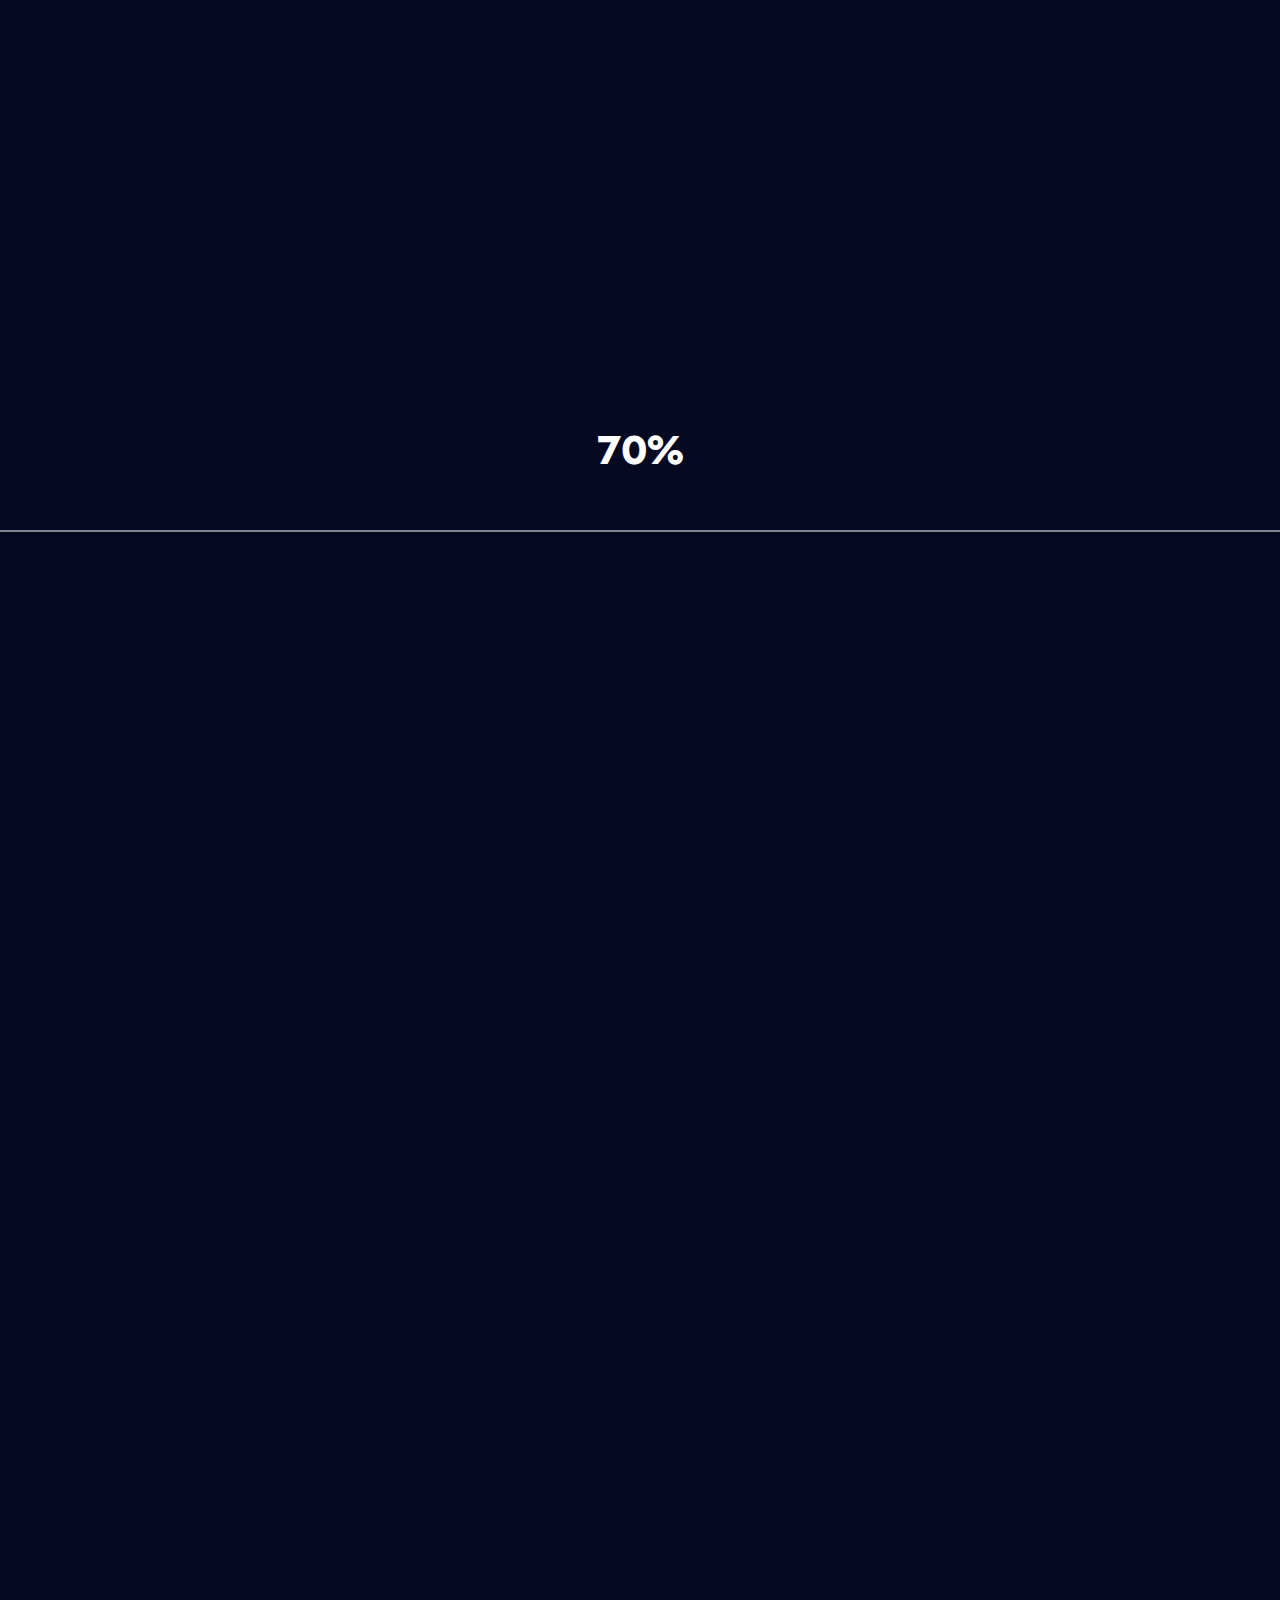
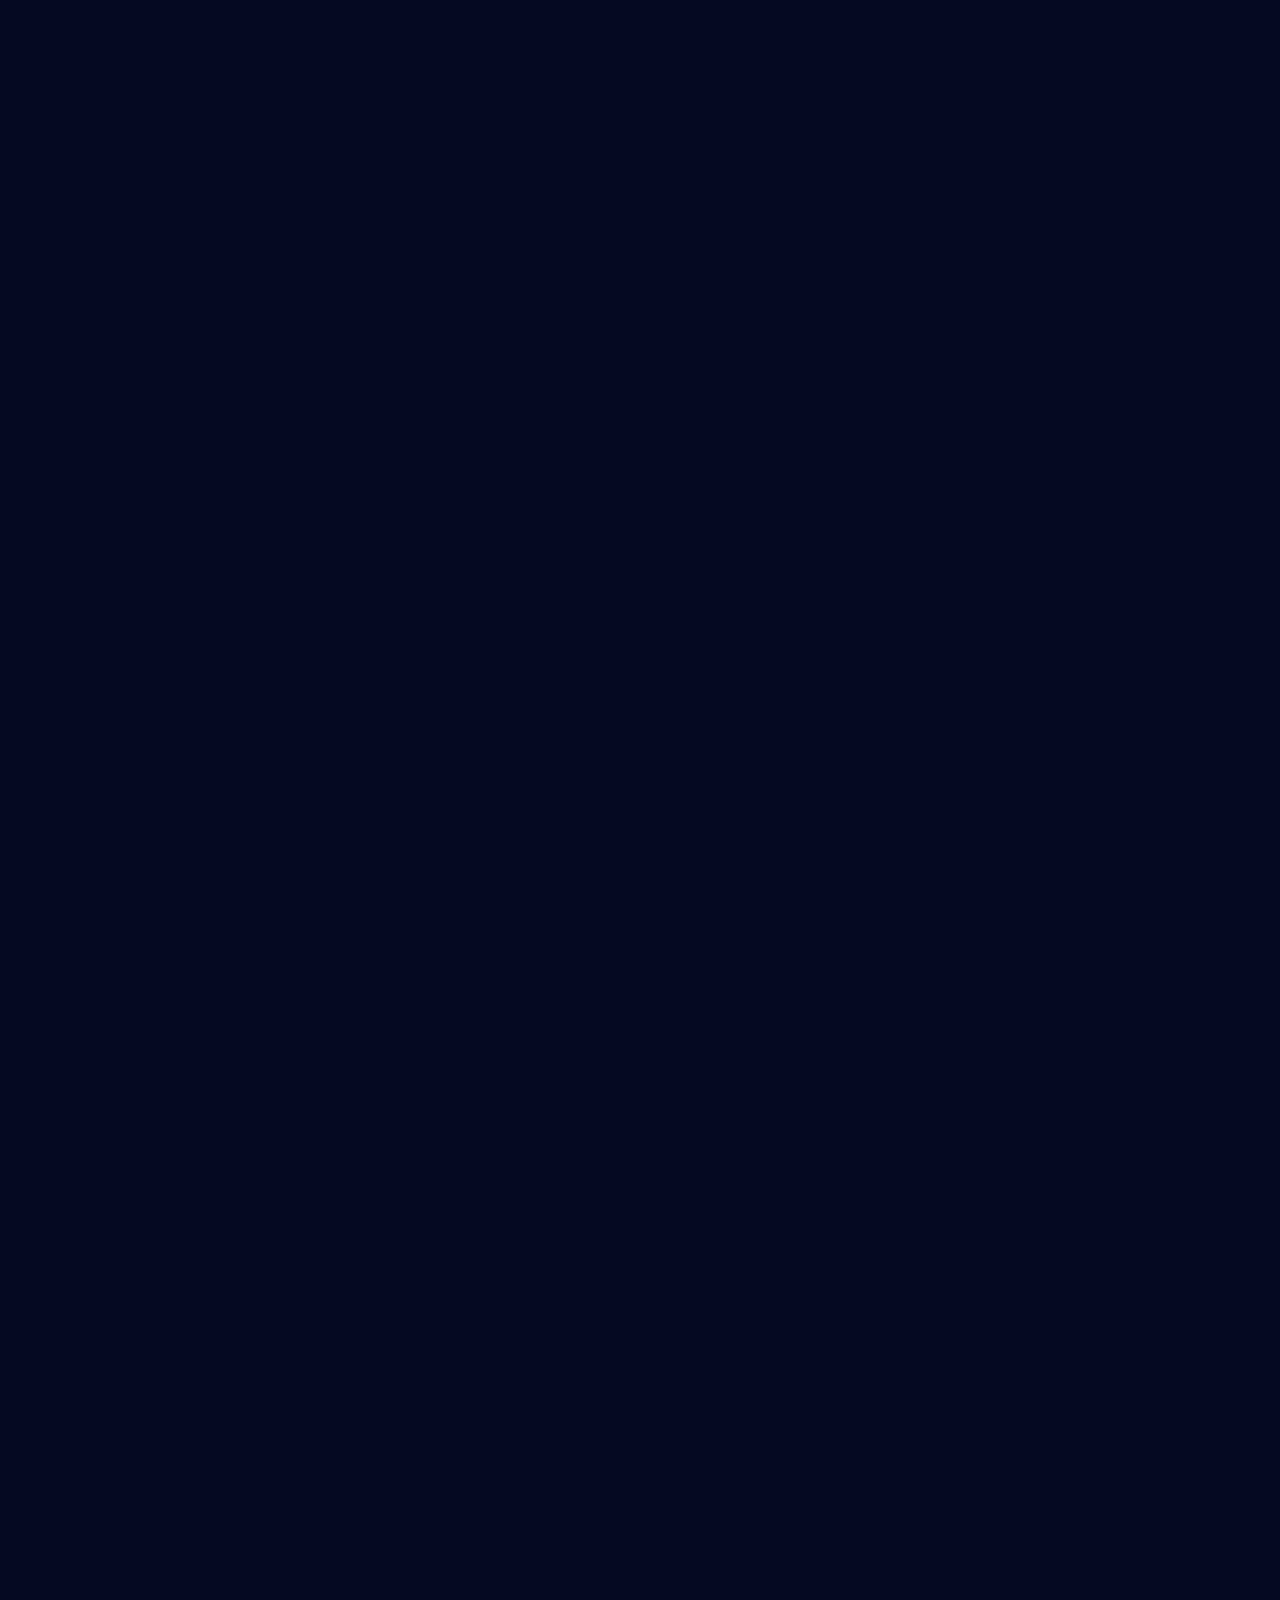
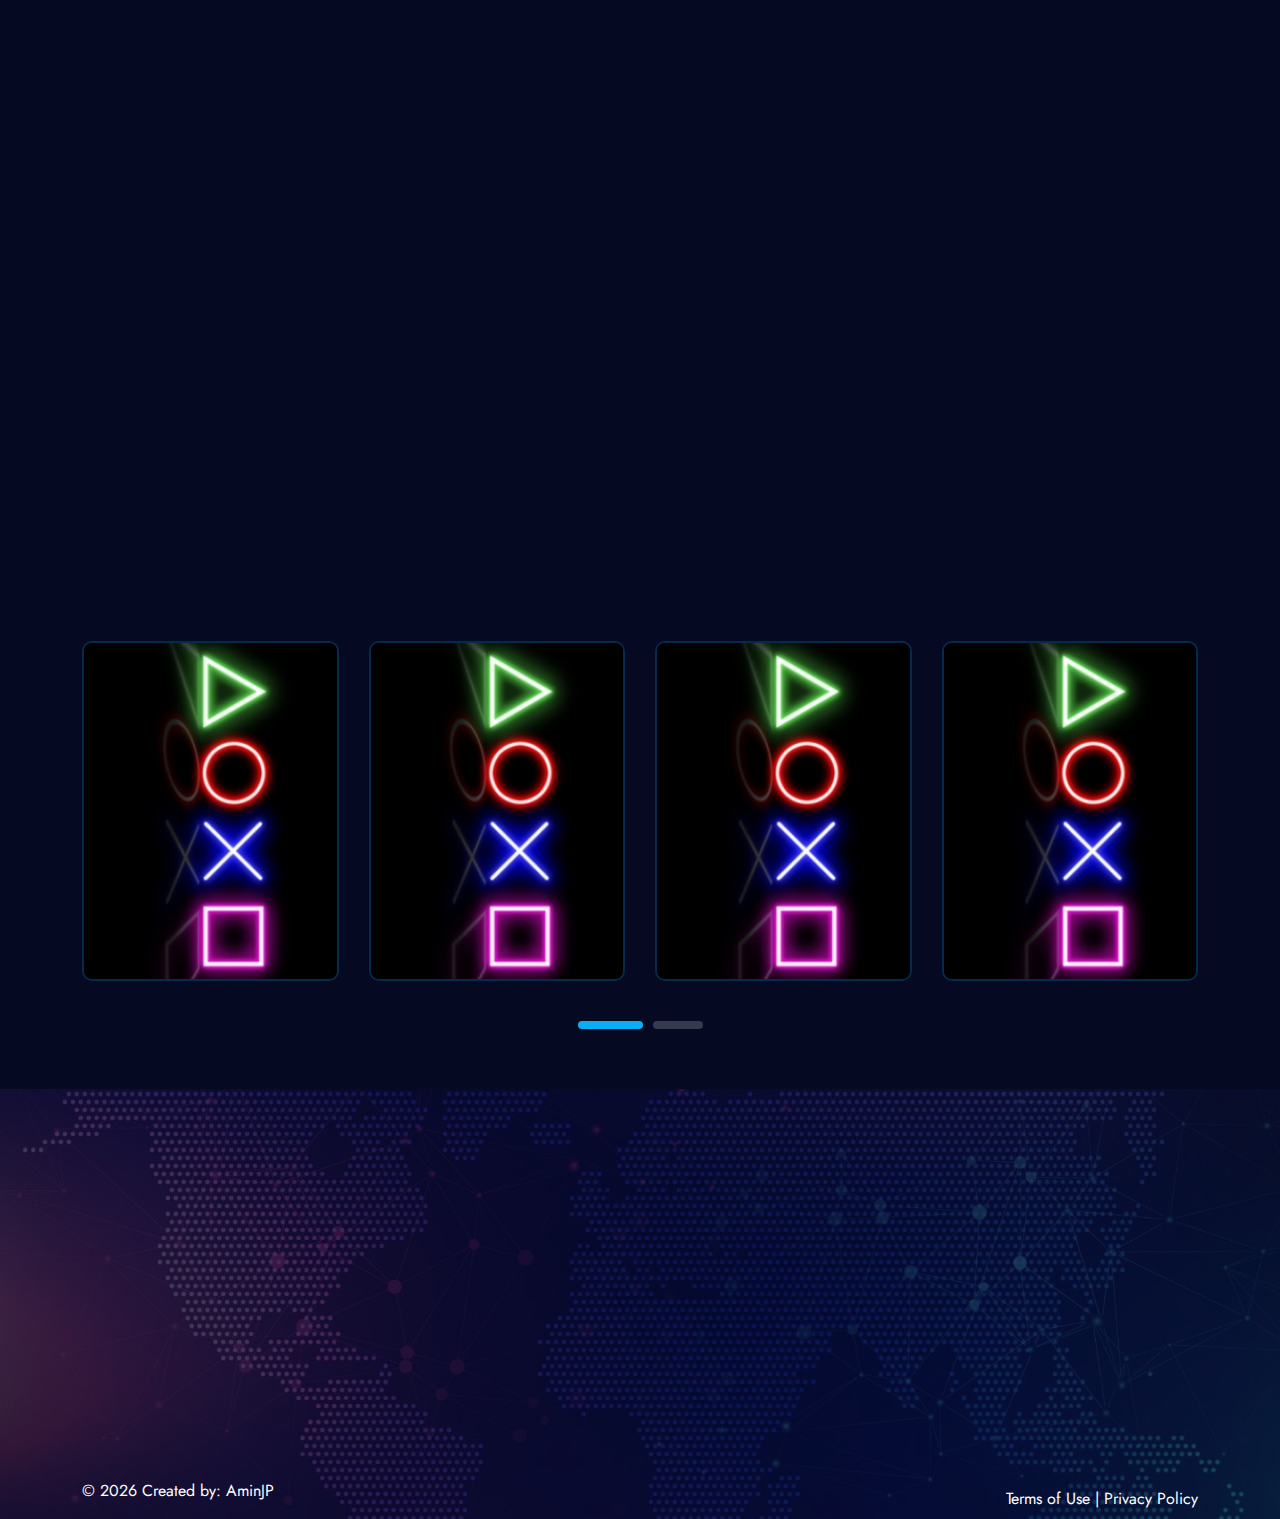
<file: index.html>
<!DOCTYPE html>
<html lang="en">

<head>
    <meta charset="UTF-8">
    <meta name="viewport" content="width=device-width, initial-scale=1.0">
    <title>Borna</title>
    <link rel="stylesheet" href="assets/bootstrap-5.3.2/css/bootstrap.rtl.min.css">
    <link rel="stylesheet" href="assets/bootstrap-icons/bootstrap-icons.min.css">
    <link rel="stylesheet" href="assets/css/animate.css">
    <link rel="stylesheet" href="assets/css/animate.min.css">
    <link rel="stylesheet" href="assets/fancybox/fancybox.css">
    <link rel="stylesheet" href="assets/owl-carousel/assets/owl.carousel.min.css">
    <link rel="stylesheet" href="assets/owl-carousel/assets/owl.theme.default.min.css">
    <link rel="stylesheet" href="assets/css/style.css">
    <link rel="stylesheet" href="assets/css/responsive.css">
</head>

<body class="dark-theme">

    <div class="load-screen">
        <p class="load-progress counter" data-count-from="0" data-count-from="100"></p>
    </div>

    <nav class="navbar">
        <div class="container">
            <h1 class="logo">
                <a href="index.html">
                    <img class="img-fluid" src="assets/img/Logo-Borna2.png" alt="borna data processing">
                </a>
            </h1>

            <ul class="navbar-items">
                <li class="navbar-item">
                    <a href="index.html">Home</a>
                </li>
                <li class="navbar-item">
                    <a href="archive.html">Archive</a>
                </li>
                <li class="navbar-item">
                    <a href="post.html">Post</a>
                </li>
                <li class="navbar-item">
                    <a href="myform.html">Contact</a>
                </li>
            </ul>

            <button class="search-action" data-bs-toggle="modal" data-bs-target="#search-modal">
                <i class="bi bi-search"></i>
            </button>

            <div class="account-actions">
                <a class="account-signin" href="#0">
                    Sign In
                </a>
                <a class="account-signup" href="#0">
                    Sign up
                </a>
            </div>
            <div class="switch-lang">
                <span class="switch-lang-ball"></span>
                <div class="switch-langs">
                    <div class="switch-lang-item">En</div>
                    <div class="switch-lang-item">Fa</div>
                </div>
            </div>
        </div>
    </nav>

    <div class="header-slot"></div>
    <header class="header">
        <div class="header-overlay"></div>
        <div class="particles-layer" id="particles-js"></div>
        <div class="container h-100">
            <div class="header-content">
                <div class="row">
                    <div class="col col-12 col-lg-6">
                        <div class="header-text">
                            <h1 class="page-title">The title of <span class="highlight">page</span> is Here!</h1>
                            <p class="main-subtitle">
                                Lorem ipsum dolor sit amet, consectetur adipisicing elit. Aliquid ducimus rerum eos quis
                                culpa aspernatur at dolor possimus tempore natus?
                            </p>
                            <div class="header-actions">
                                <a class="custom-button" href="">Start Now</a>
                                <a class="animated-button" href="#0">
                                    <i class="bi bi-play-fill "></i>
                                    <div class="spinner"></div>
                                </a>
                            </div>
                        </div>
                    </div>
                    <div class="col col-12 col-lg-6 d-none d-lg-block">
                        <div class="header-image">
                            <img class="img-fluid tilt" src="assets/img/illustration-1.png" alt="">
                        </div>
                    </div>
                </div>
            </div>
        </div>
    </header>

    <main class="general-content">
        <div class="container">
            <section class="main-section services1">
                <div class="row g-3">
                    <div class="col-lg-3 col-md-6 col-sm-12 col-xs-6">
                        <div class="flipbox mb-30 wow fadeInUp">
                            <div class="flipbox-font">
                                <div class="flipbox-inner">
                                    <div class="flipbox-icon">
                                        <i class="bi bi-globe "></i>
                                    </div>
                                    <div class="flipbox-title">
                                        <h3>Lorem ipsum dolor sit amet consectetur</h3>
                                    </div>
                                </div>
                            </div>
                            <div class="flipbox-back">
                                <div class="flipbox-inner">
                                    <div class="flipbox-title">
                                        <h3>Lorem ipsum dolor sit amet consectetur</h3>
                                    </div>
                                    <div class="flipbox-desc">
                                        <p>Lorem ipsum dolor sit amet consectetur adipisicing elit. Obcaecati,
                                            molestiae
                                        </p>
                                    </div>
                                    <div class="flipbox-actions">
                                        <a class="custom-button custom-button-sm" href="https://www.youtube.com/">Start
                                            Now</a>
                                        <a class="animated-button animated-button-sm" href="assets/video/example.mp4"
                                            data-fancybox data-caption="example video">
                                            <i class="bi bi-play-fill "></i>
                                            <div class="spinner"></div>
                                        </a>
                                    </div>
                                </div>
                            </div>
                        </div>
                    </div>
                    <div class="col-lg-3 col-md-6 col-sm-12 col-xs-6">
                        <div class="flipbox mb-30 wow fadeInUp" data-wow-delay="0.25s">
                            <div class="flipbox-font">
                                <div class="flipbox-inner">
                                    <div class="flipbox-icon">
                                        <i class="bi bi-globe "></i>
                                    </div>
                                    <div class="flipbox-title">
                                        <h3>Lorem ipsum dolor sit amet consectetur</h3>
                                    </div>
                                </div>
                            </div>
                            <div class="flipbox-back">
                                <div class="flipbox-inner">
                                    <div class="flipbox-title">
                                        <h3>Lorem ipsum dolor sit amet consectetur</h3>
                                    </div>
                                    <div class="flipbox-desc">
                                        <p>Lorem ipsum dolor sit amet consectetur adipisicing elit. Obcaecati, molestiae
                                        </p>
                                    </div>
                                    <div class="flipbox-actions">
                                        <a class="custom-button custom-button-sm" href="https://www.youtube.com/">Start
                                            Now</a>
                                        <a class="animated-button animated-button-sm" href="assets/video/example.mp4"
                                            data-fancybox data-caption="example video">
                                            <i class="bi bi-play-fill "></i>
                                            <div class="spinner"></div>
                                        </a>
                                    </div>
                                </div>
                            </div>
                        </div>
                    </div>
                    <div class="col-lg-3 col-md-6 col-sm-12 col-xs-6">
                        <div class="flipbox mb-30 wow fadeInUp" data-wow-delay="0.5s">
                            <div class="flipbox-font">
                                <div class="flipbox-inner">
                                    <div class="flipbox-icon">
                                        <i class="bi bi-globe "></i>
                                    </div>
                                    <div class="flipbox-title">
                                        <h3>Lorem ipsum dolor sit amet consectetur</h3>
                                    </div>
                                </div>
                            </div>
                            <div class="flipbox-back">
                                <div class="flipbox-inner">
                                    <div class="flipbox-title">
                                        <h3>Lorem ipsum dolor sit amet consectetur</h3>
                                    </div>
                                    <div class="flipbox-desc">
                                        <p>Lorem ipsum dolor sit amet consectetur adipisicing elit. Obcaecati, molestiae
                                        </p>
                                    </div>
                                    <div class="flipbox-actions">
                                        <a class="custom-button custom-button-sm" href="https://www.youtube.com/">Start
                                            Now</a>
                                        <a class="animated-button animated-button-sm" href="assets/video/example.mp4"
                                            data-fancybox data-caption="example video">
                                            <i class="bi bi-play-fill "></i>
                                            <div class="spinner"></div>
                                        </a>
                                    </div>
                                </div>
                            </div>
                        </div>
                    </div>
                    <div class="col-lg-3 col-md-6 col-sm-12 col-xs-6">
                        <div class="flipbox mb-30 wow fadeInUp" data-wow-delay="1s">
                            <div class="flipbox-font">
                                <div class="flipbox-inner">
                                    <div class="flipbox-icon">
                                        <i class="bi bi-globe "></i>
                                    </div>
                                    <div class="flipbox-title">
                                        <h3>Lorem ipsum dolor sit amet consectetur</h3>
                                    </div>
                                </div>
                            </div>
                            <div class="flipbox-back">
                                <div class="flipbox-inner">
                                    <div class="flipbox-title">
                                        <h3>Lorem ipsum dolor sit amet consectetur</h3>
                                    </div>
                                    <div class="flipbox-desc">
                                        <p>Lorem ipsum dolor sit amet consectetur adipisicing elit. Obcaecati, molestiae
                                        </p>
                                    </div>
                                    <div class="flipbox-actions">
                                        <a class="custom-button custom-button-sm" href="https://www.youtube.com/">Start
                                            Now</a>
                                        <a class="animated-button animated-button-sm" href="assets/video/example.mp4"
                                            data-fancybox data-caption="example video">
                                            <i class="bi bi-play-fill "></i>
                                            <div class="spinner"></div>
                                        </a>
                                    </div>
                                </div>
                            </div>
                        </div>
                    </div>
                </div>
            </section>

            <section class="main-section about-us1">
                <div class="row">
                    <div class="col col-12 col-xl-6 wow fadeInUpBig" data-wow-offset="400">
                        <span class="mini-title">about us</span>
                        <h2 class="section-title">Lorem ipsum dolor sit amet, consectetur <span
                                class="highlight">1980.</span></h2>
                        <p class="main-subtitle mb-5">
                            Lorem, ipsum dolor sit amet consectetur adipisicing elit. Velit, aliquid magnam possimus
                            quas qui est accusantium hic. Ipsa, necessitatibus excepturi.
                        </p>
                        <div class="row row-cols-2 g-4">
                            <!-- single about us item -->
                            <div class="col col-12 col-md-6">
                                <div class="aboutus-item">
                                    <div class="aboutus-item-icon">
                                        <i class="bi bi-award"></i>
                                    </div>
                                    <div class="aboutus-item-text">
                                        <h6>Best Of Field</h6>
                                        <p>
                                            Lorem ipsum dolor sit amet consectetur adipisicing elit. Nostrum, atque!
                                        </p>
                                    </div>
                                </div>
                            </div>
                            <!-- single about us item -->
                            <div class="col col-12 col-md-6">
                                <div class="aboutus-item">
                                    <div class="aboutus-item-icon">
                                        <i class="bi bi-controller"></i>
                                    </div>
                                    <div class="aboutus-item-text">
                                        <h6>Best Of Field</h6>
                                        <p>
                                            Lorem ipsum dolor sit amet consectetur adipisicing elit. Nostrum, atque!
                                        </p>
                                    </div>
                                </div>
                            </div>
                            <!-- single about us item -->
                            <div class="col col-12 col-md-6">
                                <div class="aboutus-item">
                                    <div class="aboutus-item-icon">
                                        <i class="bi bi-map"></i>
                                    </div>
                                    <div class="aboutus-item-text">
                                        <h6>Best Of Field</h6>
                                        <p>
                                            Lorem ipsum dolor sit amet consectetur adipisicing elit. Nostrum, atque!
                                        </p>
                                    </div>
                                </div>
                            </div>
                            <!-- single about us item -->
                            <div class="col col-12 col-md-6">
                                <div class="aboutus-item">
                                    <div class="aboutus-item-icon">
                                        <i class="bi bi-patch-question"></i>
                                    </div>
                                    <div class="aboutus-item-text">
                                        <h6>Best Of Field</h6>
                                        <p>
                                            Lorem ipsum dolor sit amet consectetur adipisicing elit. Nostrum, atque!
                                        </p>
                                    </div>
                                </div>
                            </div>
                        </div>
                    </div>
                    <div class="col col-12 col-xl-6 wow fadeInUpBig d-none d-lg-flex about-1-image"
                        data-wow-offset="400" data-wow-delay="0.25s">
                        <div class="single_banner_thumb tilt">
                            <div class="banner_shape">
                                <div class="banner_shape_inner1 bounce-animate5">
                                    <img src="assets/img/shape1/2.png" alt="">
                                </div>
                                <div class="banner_shape_inner2 bounce-animate">
                                    <img src="assets/img/shape1/3.png" alt="">
                                </div>
                                <div class="banner_shape_inner3 rotating">
                                    <img src="assets/img/shape1/4.png" alt="">
                                </div>
                                <div class="banner_shape_inner4 bounce-animate2">
                                    <img src="assets/img/shape1/text1.png" alt="">
                                </div>
                                <div class="banner_shape_inner5">
                                    <img src="assets/img/shape1/text2.png" alt="">
                                </div>
                                <div class="banner_shape_inner6 bounce-animate3">
                                    <img src="assets/img/shape1/text3.png" alt="">
                                </div>
                            </div>
                            <div class="single_banner_thumb_inner">
                                <img src="assets/img/shape1/1.png" alt="">
                            </div>
                        </div>
                    </div>
                </div>
            </section>

            <section class="main-section services2">
                <div class="row row-cols-1 row-cols-md-2 row-cols-xl-3 g-4">
                    <!-- single item -->
                    <div class="col anim" animMode="animate__flipInY" animDuration="animate_slow">
                        <div class="service2-item">
                            <i class="bi bi-terminal"></i>
                            <h4>Web Develpment</h4>
                            <p>
                                Lorem ipsum dolor, sit amet consectetur adipisicing elit. Sapiente expedita cum commodi
                                ipsum rem delectus?
                            </p>
                            <a href="#0">
                                Read More
                                <i class="bi bi-arrow-right vertical-center"></i>
                            </a>
                        </div>
                    </div>
                    <!-- single item -->
                    <div class="col anim" animMode="animate__flipInY" animDuration="animate_slow">
                        <div class="service2-item">
                            <i class="bi bi-terminal"></i>
                            <h4>Web Develpment</h4>
                            <p>
                                Lorem ipsum dolor, sit amet consectetur adipisicing elit. Sapiente expedita cum commodi
                                ipsum rem delectus?
                            </p>
                            <a href="#0">
                                Read More
                                <i class="bi bi-arrow-right vertical-center"></i>
                            </a>
                        </div>
                    </div>
                    <!-- single item -->
                    <div class="col anim" animMode="animate__flipInY" animDuration="animate_slow">
                        <div class="service2-item">
                            <i class="bi bi-terminal"></i>
                            <h4>Web Develpment</h4>
                            <p>
                                Lorem ipsum dolor, sit amet consectetur adipisicing elit. Sapiente expedita cum commodi
                                ipsum rem delectus?
                            </p>
                            <a href="#0">
                                Read More
                                <i class="bi bi-arrow-right vertical-center"></i>
                            </a>
                        </div>
                    </div>
                    <!-- single item -->
                    <div class="col anim" animMode="animate__flipInY" animDuration="animate_slow">
                        <div class="service2-item">
                            <i class="bi bi-terminal"></i>
                            <h4>Web Develpment</h4>
                            <p>
                                Lorem ipsum dolor, sit amet consectetur adipisicing elit. Sapiente expedita cum commodi
                                ipsum rem delectus?
                            </p>
                            <a href="#0">
                                Read More
                                <i class="bi bi-arrow-right vertical-center"></i>
                            </a>
                        </div>
                    </div>
                    <!-- single item -->
                    <div class="col anim" animMode="animate__flipInY" animDuration="animate_slow">
                        <div class="service2-item">
                            <i class="bi bi-terminal"></i>
                            <h4>Web Develpment</h4>
                            <p>
                                Lorem ipsum dolor, sit amet consectetur adipisicing elit. Sapiente expedita cum commodi
                                ipsum rem delectus?
                            </p>
                            <a href="#0">
                                Read More
                                <i class="bi bi-arrow-right vertical-center"></i>
                            </a>
                        </div>
                    </div>
                    <!-- single item -->
                    <div class="col anim" animMode="animate__flipInY" animDuration="animate_slow">
                        <div class="service2-item">
                            <i class="bi bi-terminal"></i>
                            <h4>Web Develpment</h4>
                            <p>
                                Lorem ipsum dolor, sit amet consectetur adipisicing elit. Sapiente expedita cum commodi
                                ipsum rem delectus?
                            </p>
                            <a href="#0">
                                Read More
                                <i class="bi bi-arrow-right vertical-center"></i>
                            </a>
                        </div>
                    </div>
                </div>
            </section>

            <section class="main-section about-us2">
                <div class="row">
                    <div class="col col-12 col-xl-6 wow fadeInUpBig d-flex align-items-center mb-4"
                        data-wow-offset="400" data-wow-delay="0.25s">
                        <img class="img-fluid" src="assets/img/shape2.png" alt="">
                    </div>
                    <div class="col col-12 col-xl-6 wow fadeInUpBig" data-wow-offset="400">
                        <span class="mini-title">why choose us</span>
                        <h2 class="section-title">
                            Lorem ipsum dolor sit amet <span class="highlight">consectetur</span> dolor.
                        </h2>
                        <p class="main-subtitle mb-5">
                            Lorem, ipsum dolor sit amet consectetur adipisicing elit. Velit, aliquid magnam possimus
                            quas qui est accusantium hic. Ipsa, necessitatibus excepturi.
                        </p>
                        <ul>
                            <li class="aboutus2-item">
                                <span>01.</span>
                                <div class="aboutus2-item-content">
                                    <h5>Powerful Strategies</h5>
                                    <p>
                                        Lorem ipsum dolor sit amet consectetur adipisicing elit. Exercitationem
                                        possimus,
                                        beatae tenetur eum neque quaerat?
                                    </p>
                                </div>
                            </li>
                            <li class="aboutus2-item">
                                <span>02.</span>
                                <div class="aboutus2-item-content">
                                    <h5>Powerful Strategies</h5>
                                    <p>
                                        Lorem ipsum dolor sit amet consectetur adipisicing elit. Exercitationem
                                        possimus,
                                        beatae tenetur eum neque quaerat?
                                    </p>
                                </div>
                            </li>
                            <li class="aboutus2-item">
                                <span>03.</span>
                                <div class="aboutus2-item-content">
                                    <h5>Powerful Strategies</h5>
                                    <p>
                                        Lorem ipsum dolor sit amet consectetur adipisicing elit. Exercitationem
                                        possimus,
                                        beatae tenetur eum neque quaerat?
                                    </p>
                                </div>
                            </li>
                        </ul>
                        <a class="custom-button reverse" href="#0">Get in Touch</a>
                    </div>
                </div>
            </section>

            <section class="carousel-section">
                <div class="owl-carousel owl-loaded">
                    <div class="owl-stage-outer">
                        <div class="owl-stage">
                            <div class="owl-item">
                                <a href="#0" class="carousel-section-item">
                                    <img class="img-fluid" src="assets/img/Unnamed.jpg" alt="">
                                    <div class="carousel-section-item-overlay">
                                        <div class="carousel-section-item-content">
                                            <h4>Data Processing</h4>
                                            <p>Lorem ipsum dolor</p>
                                        </div>
                                    </div>
                                </a>
                            </div>
                            <div class="owl-item">
                                <a href="#0" class="carousel-section-item">
                                    <img class="img-fluid" src="assets/img/Unnamed.jpg" alt="">
                                    <div class="carousel-section-item-overlay">
                                        <div class="carousel-section-item-content">
                                            <h4>Data Processing</h4>
                                            <p>Lorem ipsum dolor</p>
                                        </div>
                                    </div>
                                </a>
                            </div>
                            <div class="owl-item">
                                <a href="#0" class="carousel-section-item">
                                    <img class="img-fluid" src="assets/img/Unnamed.jpg" alt="">
                                    <div class="carousel-section-item-overlay">
                                        <div class="carousel-section-item-content">
                                            <h4>Data Processing</h4>
                                            <p>Lorem ipsum dolor</p>
                                        </div>
                                    </div>
                                </a>
                            </div>
                            <div class="owl-item">
                                <a href="#0" class="carousel-section-item">
                                    <img class="img-fluid" src="assets/img/Unnamed.jpg" alt="">
                                    <div class="carousel-section-item-overlay">
                                        <div class="carousel-section-item-content">
                                            <h4>Data Processing</h4>
                                            <p>Lorem ipsum dolor</p>
                                        </div>
                                    </div>
                                </a>
                            </div>
                            <div class="owl-item">
                                <a href="#0" class="carousel-section-item">
                                    <img class="img-fluid" src="assets/img/Unnamed.jpg" alt="">
                                    <div class="carousel-section-item-overlay">
                                        <div class="carousel-section-item-content">
                                            <h4>Data Processing</h4>
                                            <p>Lorem ipsum dolor</p>
                                        </div>
                                    </div>
                                </a>
                            </div>
                            <div class="owl-item">
                                <a href="#0" class="carousel-section-item">
                                    <img class="img-fluid" src="assets/img/Unnamed.jpg" alt="">
                                    <div class="carousel-section-item-overlay">
                                        <div class="carousel-section-item-content">
                                            <h4>Data Processing</h4>
                                            <p>Lorem ipsum dolor</p>
                                        </div>
                                    </div>
                                </a>
                            </div>
                            <div class="owl-item">
                                <a href="#0" class="carousel-section-item">
                                    <img class="img-fluid" src="assets/img/Unnamed.jpg" alt="">
                                    <div class="carousel-section-item-overlay">
                                        <div class="carousel-section-item-content">
                                            <h4>Data Processing</h4>
                                            <p>Lorem ipsum dolor</p>
                                        </div>
                                    </div>
                                </a>
                            </div>
                        </div>
                    </div>
                </div>
            </section>
        </div>
    </main>

    <footer class="footer">
        <div class="footer-overlay"></div>
        <div class="container">
            <div class="footer-content">
                <div class="row">
                    <!-- footer section -->
                    <section class="footer-subscribe col-12 col-md-8 col-lg-4 wow fadeInUp" data-wow-duration="0.75s">
                        <img class="img-fluid footer-logo" src="assets/img/Logo-Borna2.png" alt="borna data processing">
                        <p>
                            Lorem ipsum dolor, sit amet consectetur adipisicing elit. Voluptatibus facere modi possimus
                            dignissimos,
                            aliquam nobis eaque? Voluptatem magnam quisquam rem.
                        </p>
                        <form class="footer-subscribe-form" action="">
                            <label for="subscribe">Subscribe To Our News Letter</label>
                            <div class="footer-subscribe-form-input-wrapper">
                                <input name="subscribe" id="subscribe" type="text" placeholder="Email Address">
                                <a href="#0">Subscribe</a>
                            </div>
                            <sub>*We Will Not Share Your Personal Info</sub>
                        </form>
                    </section>
                    <!-- footer section -->
                    <section class="footer-section col-6 col-lg-2 wow fadeInUp" data-wow-duration="0.75s"
                        data-wow-delay="0.25s">
                        <h2>Useful Links</h2>
                        <ul class="footer-menu">
                            <li class="footer-menu-item">
                                <i class="bi bi-arrow-right"></i>
                                <a href="#0">Google</a>
                            </li>
                            <li class="footer-menu-item">
                                <i class="bi bi-arrow-right"></i>
                                <a href="#0">Dribbble</a>
                            </li>
                            <li class="footer-menu-item">
                                <i class="bi bi-arrow-right"></i>
                                <a href="#0">LinkedIn</a>
                            </li>
                            <li class="footer-menu-item">
                                <i class="bi bi-arrow-right"></i>
                                <a href="#0">Wikipedia</a>
                            </li>
                        </ul>
                    </section>
                    <!-- footer section -->
                    <section class="footer-section col-6 col-lg-2 wow fadeInUp" data-wow-duration="0.75s"
                        data-wow-delay="0.5s">
                        <h2>Resources</h2>
                        <ul class="footer-menu">
                            <li class="footer-menu-item">
                                <i class="bi bi-arrow-right"></i>
                                <a href="#0">Support</a>
                            </li>
                            <li class="footer-menu-item">
                                <i class="bi bi-arrow-right"></i>
                                <a href="#0">Dashboard</a>
                            </li>
                            <li class="footer-menu-item">
                                <i class="bi bi-arrow-right"></i>
                                <a href="#0">Drivers</a>
                            </li>
                            <li class="footer-menu-item">
                                <i class="bi bi-arrow-right"></i>
                                <a href="#0">Projects</a>
                            </li>
                        </ul>
                    </section>
                    <!-- footer section -->
                    <section class="footer-section col-12 col-lg-4 wow fadeInUp" data-wow-duration="0.75s"
                        data-wow-delay="0.75s">
                        <h2>Contact Information</h2>
                        <ul class="footer-menu">
                            <li class="footer-menu-item">
                                <i class="fs-4 bi bi-envelope"></i>
                                <a href="mailto:example@support.com">example@support.com</a>
                            </li>
                            <li class="footer-menu-item">
                                <i class="fs-4 bi bi-geo-alt"></i>
                                <a href="#0">5 Xyz st., Abc, alexandria, egypt.</a>
                            </li>
                            <li class="footer-menu-item">
                                <i class="fs-4 bi bi-phone"></i>
                                <a href="tel:+8633388444">+8633388444</a>
                            </li>
                        </ul>
                        <!-- footer socials -->
                        <ul class="footer-socials">
                            <li>
                                <a href="">
                                    <i class="bi bi-facebook"></i>
                                </a>
                            </li>
                            <li>
                                <a href="">
                                    <i class="bi bi-youtube"></i>
                                </a>
                            </li>
                            <li>
                                <a href="">
                                    <i class="bi bi-instagram"></i>
                                </a>
                            </li>
                            <li>
                                <a href="">
                                    <i class="bi bi-twitter"></i>
                                </a>
                            </li>
                        </ul>
                    </section>
                </div>
            </div>
            <div class="footer-copyright">
                <p>
                    ©
                    <script>document.write(new Date().getFullYear())</script> Created by:
                    <a class="link" href="https://www.aminimanesh.ir">AminJP</a>
                </p>
                <div>
                    <a href="#0">Terms of Use</a>
                    |
                    <a href="#0">Privacy Policy</a>
                </div>
            </div>
        </div>
    </footer>

    <button class="canvas-float-btn" data-bs-toggle="offcanvas" href="#offcanvasExample" role="button"
        aria-controls="offcanvasExample">
        <i class="bi bi-list"></i>
    </button>
    <div class="offcanvas offcanvas-end dark-canvas" tabindex="-1" id="offcanvasExample"
        aria-labelledby="offcanvasExampleLabel" data-bs-theme="dark">

        <div class="offcanvas-header">
            <h5 class="offcanvas-title" id="offcanvasExampleLabel">Menu</h5>
            <button type="button" class="btn-close" data-bs-dismiss="offcanvas" aria-label="Close"></button>
        </div>
        <div class="offcanvas-body">
            <ul class="canvas-menu">
                <li class="canvas-item">
                    <a href="#0">Home</a>
                </li>
                <li class="canvas-item parent">
                    <a href="#0">Pages</a>
                    <ul class="canvas-menu child">
                        <li class="canvas-item">
                            <a href="#0">Child 1</a>
                        </li>
                        <li class="canvas-item">
                            <a href="#0">Child 2</a>
                        </li>
                    </ul>
                </li>
                <li class="canvas-item">
                    <a href="#0">Cart</a>
                </li>
                <li class="canvas-item parent">
                    <a href="#0">Category</a>
                    <ul class="canvas-menu child">
                        <li class="canvas-item">
                            <a href="#0">Child 1</a>
                        </li>
                        <li class="canvas-item">
                            <a href="#0">Child 2</a>
                        </li>
                    </ul>
                </li>
            </ul>
        </div>
    </div>

    <!-- Modal -->
    <div class="modal fade dark-modal rounded-0" id="search-modal" tabindex="-1" aria-labelledby="" aria-hidden="true"
        data-bs-theme="dark">
        <div class="modal-dialog modal-dialog-centered modal-fullscreen">
            <div class="modal-content rounded-0">
                <div class="modal-header">
                    <button type="button" class="btn-close d-block w-auto mx-0 me-auto" data-bs-dismiss="modal"
                        aria-label="Close"></button>
                </div>
                <div class="modal-body">
                    <form action="" method="get" class="w-100 h-100">
                        <div class="search-modal-input-wrapper">
                            <input class="search-modal-input" type="text" placeholder="Search...">
                            <i class="bi bi-search"></i>
                        </div>
                    </form>
                </div>
            </div>
        </div>
    </div>

    <script src="assets/js/jquery-3.7.1.min.js"></script>
    <script src="assets/js/jquery.easing.js"></script>
    <script src="assets/js/popper.min.js"></script>
    <script src="assets/bootstrap-5.3.2/js/bootstrap.min.js"></script>
    <script src="assets/particles/particles.min.js"></script>
    <script src="assets/js/vanilla-tilt.min.js"></script>
    <script src="assets/js/counter.min.js"></script>
    <script src="assets/fancybox/fancybox.umd.js"></script>
    <script src="assets/js/wow.min.js"></script>
    <script src="assets/owl-carousel/owl.carousel.min.js"></script>
    <script src="assets/js/script.js"></script>
    <script>
        $(document).ready(function () {
            $(".owl-carousel").owlCarousel({
                items: 4,
                loop: true,
                autoplay: true,
                autoplayTimeout: 4000,
                dots: true,
                smartSpeed: 1500,
                margin: 30,

                responsive: {
                    0: {
                        items: 1
                    },
                    576: {
                        items: 2
                    },
                    768: {
                        items: 3
                    },
                    992: {
                        items: 4
                    }
                }
            });
        });
    </script>
</body>

</html>
</file>
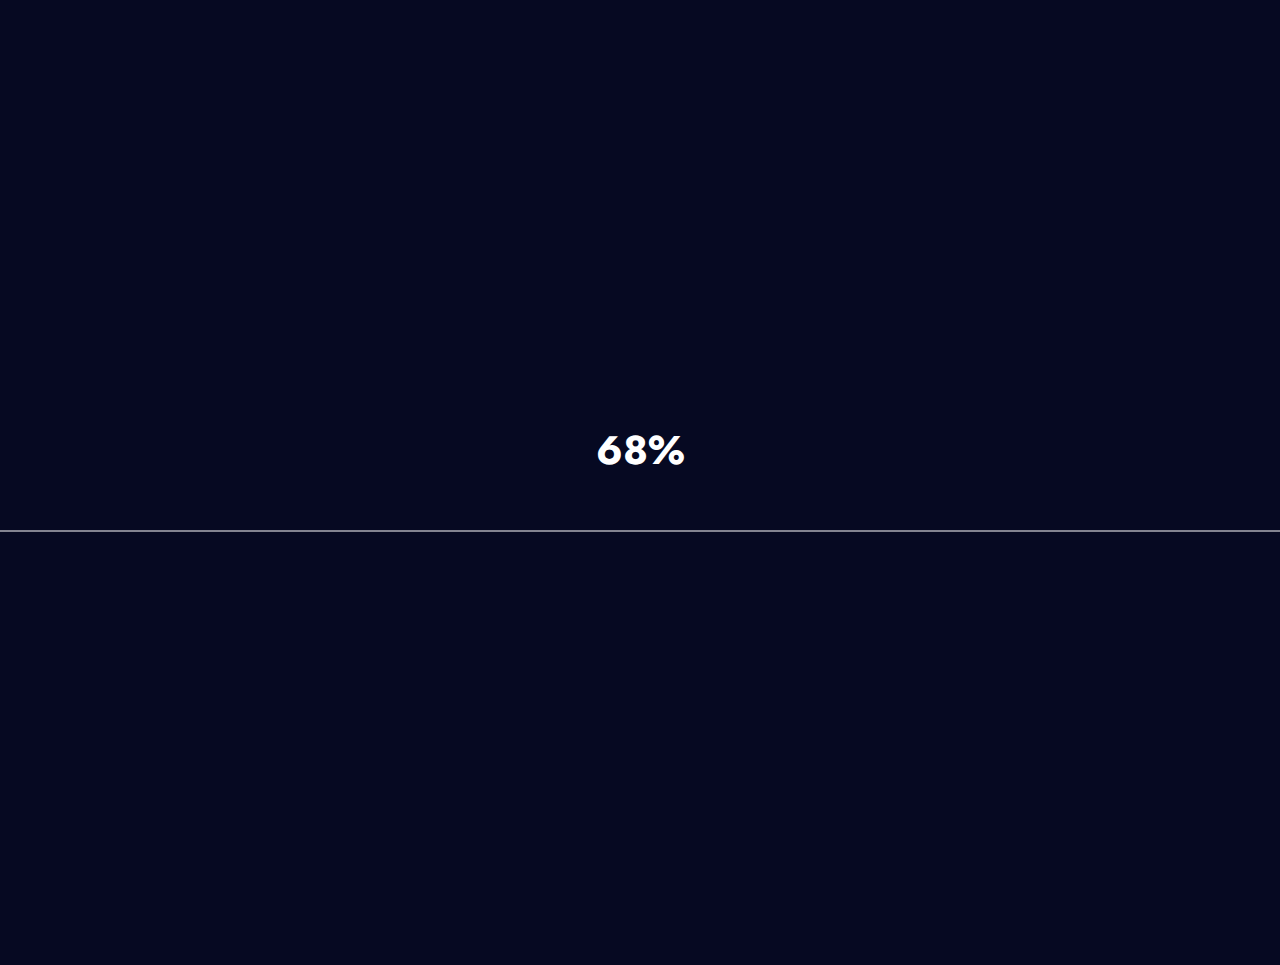
<file: admin.html>
<!DOCTYPE html>
<html lang="en">

<head>
    <meta charset="UTF-8">
    <meta name="viewport" content="width=device-width, initial-scale=1.0">
    <title>Admin</title>
    <link rel="stylesheet" href="assets/bootstrap-5.3.2/css/bootstrap.rtl.min.css">
    <link rel="stylesheet" href="assets/bootstrap-icons/bootstrap-icons.min.css">
    <link rel="stylesheet" href="assets/css/animate.css">
    <link rel="stylesheet" href="assets/css/animate.min.css">
    <link rel="stylesheet" href="assets/fancybox/fancybox.css">
    <link rel="stylesheet" href="assets/owl-carousel/assets/owl.carousel.min.css">
    <link rel="stylesheet" href="assets/owl-carousel/assets/owl.theme.default.min.css">
    <link rel="stylesheet" href="assets/css/style.css">
    <link rel="stylesheet" href="assets/css/admin.css">
    <link rel="stylesheet" href="assets/css/responsive.css">
</head>

<body class="dark-theme">

    <div class="load-screen">
        <p class="load-progress counter" data-count-from="0" data-count-from="100"></p>
    </div>

    <a class="admin-menu-button" data-bs-toggle="offcanvas" href="#offcanvasExample" role="button"
        aria-controls="offcanvasExample">
        <i class="bi bi-list"></i>
    </a>

    <main class="general-content">
        <div class="container">

            <!-- filter box -->
            <form class="filter" action="" method="get">
                <div class="filter-add-post">
                    <a class="btn btn-success" href="#0">Add Post</a>
                </div>
                <div class="border-wrapper">
                    <div class="filter-section">
                        <h3 class="filter-section-title">Roles</h3>
                        <div class="filter-section-box">
                            <div class="filter-section-has">
                                <!-- radio button -->
                                <div class="check-input-wrapper">
                                    <label for="norole">No Role</label>
                                    <input type="radio" name="roles" id="norole" onchange="showFilter(this, 'no')"
                                        checked>
                                    <span class="check-input-tick">
                                        <span class="check-input-tick-inner">
                                            <i class="bi bi-check vertical-center"></i>
                                        </span>
                                    </span>
                                </div>
                                <!-- radio button -->
                                <div class="check-input-wrapper">
                                    <label for="hasrole">Has Role</label>
                                    <input type="radio" name="roles" id="hasrole" onchange="showFilter(this, 'has')">
                                    <span class="check-input-tick">
                                        <span class="check-input-tick-inner">
                                            <i class="bi bi-check vertical-center"></i>
                                        </span>
                                    </span>
                                </div>
                                <!-- radio button -->
                                <div class="check-input-wrapper">
                                    <label for="allrole">All Roles</label>
                                    <input type="radio" name="roles" id="allrole" onchange="showFilter(this, 'all')">
                                    <span class="check-input-tick">
                                        <span class="check-input-tick-inner">
                                            <i class="bi bi-check vertical-center"></i>
                                        </span>
                                    </span>
                                </div>
                            </div>
                            <div class="filter-section-which">
                                <!-- chechbox -->
                                <div class="check-input-wrapper">
                                    <label for="isManager">Manager</label>
                                    <input type="checkbox" name="roles" id="isManager">
                                    <span class="check-input-tick">
                                        <span class="check-input-tick-inner">
                                            <i class="bi bi-check vertical-center"></i>
                                        </span>
                                    </span>
                                </div>
                                <!-- chechbox -->
                                <div class="check-input-wrapper">
                                    <label for="isProgrammer">Programmer</label>
                                    <input type="checkbox" name="roles" id="isProgrammer">
                                    <span class="check-input-tick">
                                        <span class="check-input-tick-inner">
                                            <i class="bi bi-check vertical-center"></i>
                                        </span>
                                    </span>
                                </div>
                                <!-- chechbox -->
                                <div class="check-input-wrapper">
                                    <label for="isBookkeeper">Bookkeeper</label>
                                    <input type="checkbox" name="roles" id="isBookkeeper">
                                    <span class="check-input-tick">
                                        <span class="check-input-tick-inner">
                                            <i class="bi bi-check vertical-center"></i>
                                        </span>
                                    </span>
                                </div>
                                <!-- chechbox -->
                                <div class="check-input-wrapper">
                                    <label for="isViewer">Viewer</label>
                                    <input type="checkbox" name="roles" id="isViewer">
                                    <span class="check-input-tick">
                                        <span class="check-input-tick-inner">
                                            <i class="bi bi-check vertical-center"></i>
                                        </span>
                                    </span>
                                </div>
                                <!-- chechbox -->
                                <div class="check-input-wrapper">
                                    <label for="isUser1">User Lv.1</label>
                                    <input type="checkbox" name="roles" id="isUser1">
                                    <span class="check-input-tick">
                                        <span class="check-input-tick-inner">
                                            <i class="bi bi-check vertical-center"></i>
                                        </span>
                                    </span>
                                </div>
                            </div>
                        </div>
                    </div>
                    <div class="filter-section">
                        <h3 class="filter-section-title">Users</h3>
                        <div class="filter-section-box">
                            <div class="filter-section-has">
                                <!-- radio button -->
                                <div class="check-input-wrapper">
                                    <label for="nouser">No User</label>
                                    <input type="radio" name="users" id="nouser" onchange="showFilter(this, 'no')"
                                        checked>
                                    <span class="check-input-tick">
                                        <span class="check-input-tick-inner">
                                            <i class="bi bi-check vertical-center"></i>
                                        </span>
                                    </span>
                                </div>
                                <!-- radio button -->
                                <div class="check-input-wrapper">
                                    <label for="hasuser">Has User</label>
                                    <input type="radio" name="users" id="hasuser" onchange="showFilter(this, 'has')">
                                    <span class="check-input-tick">
                                        <span class="check-input-tick-inner">
                                            <i class="bi bi-check vertical-center"></i>
                                        </span>
                                    </span>
                                </div>
                                <!-- radio button -->
                                <div class="check-input-wrapper">
                                    <label for="alluser">All Users</label>
                                    <input type="radio" name="users" id="alluser" onchange="showFilter(this, 'all')">
                                    <span class="check-input-tick">
                                        <span class="check-input-tick-inner">
                                            <i class="bi bi-check vertical-center"></i>
                                        </span>
                                    </span>
                                </div>
                            </div>
                            <div class="filter-section-which">
                                <!-- chechbox -->
                                <div class="check-input-wrapper">
                                    <label for="userId1">User 1</label>
                                    <input type="checkbox" name="selectedUsers" id="userId1">
                                    <span class="check-input-tick">
                                        <span class="check-input-tick-inner">
                                            <i class="bi bi-check vertical-center"></i>
                                        </span>
                                    </span>
                                </div>
                                <!-- chechbox -->
                                <div class="check-input-wrapper">
                                    <label for="userId2">User 2</label>
                                    <input type="checkbox" name="selectedUsers" id="userId2">
                                    <span class="check-input-tick">
                                        <span class="check-input-tick-inner">
                                            <i class="bi bi-check vertical-center"></i>
                                        </span>
                                    </span>
                                </div>
                                <!-- chechbox -->
                                <div class="check-input-wrapper">
                                    <label for="userId3">User 3</label>
                                    <input type="checkbox" name="selectedUsers" id="userId3">
                                    <span class="check-input-tick">
                                        <span class="check-input-tick-inner">
                                            <i class="bi bi-check vertical-center"></i>
                                        </span>
                                    </span>
                                </div>
                                <!-- chechbox -->
                                <div class="check-input-wrapper">
                                    <label for="userId4">User 4</label>
                                    <input type="checkbox" name="selectedUsers" id="userId4">
                                    <span class="check-input-tick">
                                        <span class="check-input-tick-inner">
                                            <i class="bi bi-check vertical-center"></i>
                                        </span>
                                    </span>
                                </div>
                                <!-- chechbox -->
                                <div class="check-input-wrapper">
                                    <label for="userId5">User 5</label>
                                    <input type="checkbox" name="selectedUsers" id="userId5">
                                    <span class="check-input-tick">
                                        <span class="check-input-tick-inner">
                                            <i class="bi bi-check vertical-center"></i>
                                        </span>
                                    </span>
                                </div>
                            </div>
                        </div>
                    </div>
                </div>
                <div class="border-wrapper full border-0">
                    <div class="filter-section">
                        <h3 class="filter-section-title">Menu</h3>
                        <div class="filter-section-box">
                            <div class="filter-section-has">
                                <!-- radio button -->
                                <div class="check-input-wrapper">
                                    <label for="nomenu">No Menu</label>
                                    <input type="radio" name="menus" id="nomenu" onchange="showFilter(this, 'no')"
                                        checked>
                                    <span class="check-input-tick">
                                        <span class="check-input-tick-inner">
                                            <i class="bi bi-check vertical-center"></i>
                                        </span>
                                    </span>
                                </div>
                                <!-- radio button -->
                                <div class="check-input-wrapper">
                                    <label for="hasmenu">Has Menu</label>
                                    <input type="radio" name="menus" id="hasmenu" onchange="showFilter(this, 'has')">
                                    <span class="check-input-tick">
                                        <span class="check-input-tick-inner">
                                            <i class="bi bi-check vertical-center"></i>
                                        </span>
                                    </span>
                                </div>
                                <!-- radio button -->
                                <div class="check-input-wrapper">
                                    <label for="allmenu">All Menus</label>
                                    <input type="radio" name="menus" id="allmenu" onchange="showFilter(this, 'all')">
                                    <span class="check-input-tick">
                                        <span class="check-input-tick-inner">
                                            <i class="bi bi-check vertical-center"></i>
                                        </span>
                                    </span>
                                </div>
                            </div>
                            <div class="filter-section-which">
                                <!-- chechbox -->
                                <div class="check-input-wrapper">
                                    <label for="innerMenu">Inner Menu</label>
                                    <input type="checkbox" name="selectedMenus" id="innerMenu">
                                    <span class="check-input-tick">
                                        <span class="check-input-tick-inner">
                                            <i class="bi bi-check vertical-center"></i>
                                        </span>
                                    </span>
                                </div>
                                <!-- chechbox -->
                                <div class="check-input-wrapper">
                                    <label for="vertcialMenu">Vertical Menu</label>
                                    <input type="checkbox" name="selectedMenus" id="vertcialMenu">
                                    <span class="check-input-tick">
                                        <span class="check-input-tick-inner">
                                            <i class="bi bi-check vertical-center"></i>
                                        </span>
                                    </span>
                                </div>
                                <!-- chechbox -->
                                <div class="check-input-wrapper">
                                    <label for="bottomMenu">Bottom Menu</label>
                                    <input type="checkbox" name="selectedMenus" id="bottomMenu">
                                    <span class="check-input-tick">
                                        <span class="check-input-tick-inner">
                                            <i class="bi bi-check vertical-center"></i>
                                        </span>
                                    </span>
                                </div>
                            </div>
                        </div>
                    </div>
                    <div class="filter-section full">
                        <div class="filter-input-wrapper">
                            <label for="selectedCategory">Category: </label>
                            <select name="selectedCategory" id="selectedCategory">
                                <option value="0">Category 1</option>
                                <option value="0">Category 2</option>
                                <option value="0">Category 3</option>
                                <option value="0">Category 4</option>
                            </select>
                        </div>
                        <div class="filter-input-wrapper">
                            <label for="filterSearch">Search: </label>
                            <input name="filterSearch" id="filterSearch" type="text" placeholder="Search...">
                        </div>
                        <div class="filter-section-which d-block">
                            <!-- chechbox -->
                            <div class="check-input-wrapper">
                                <label for="unread">Unread Message <span class="message-count">(8)</span></label>
                                <input type="checkbox" name="selectedMessages" id="unread">
                                <span class="check-input-tick">
                                    <span class="check-input-tick-inner">
                                        <i class="bi bi-check vertical-center"></i>
                                    </span>
                                </span>
                            </div>
                            <!-- chechbox -->
                            <div class="check-input-wrapper">
                                <label for="disabled">Disabled Message <span class="message-count">(1)</span></label>
                                <input type="checkbox" name="selectedMessages" id="disabled">
                                <span class="check-input-tick">
                                    <span class="check-input-tick-inner">
                                        <i class="bi bi-check vertical-center"></i>
                                    </span>
                                </span>
                            </div>
                            <!-- chechbox -->
                            <div class="check-input-wrapper">
                                <label for="favorite">Favorite Message <span class="message-count">(4)</span></label>
                                <input type="checkbox" name="selectedMessages" id="favorite">
                                <span class="check-input-tick">
                                    <span class="check-input-tick-inner">
                                        <i class="bi bi-check vertical-center"></i>
                                    </span>
                                </span>
                            </div>
                        </div>
                        <input class="filter-button" type="submit" value="Filter">
                    </div>
                </div>
            </form>

            <div class="selected-filters">

                <div class="search-in-filters-wrapper">
                    <input class="search-in-filters" onkeyup="searchInFilters(this.value)" type="text"
                        placeholder="Filter +">
                    <div class="search-in-filters-dropdown">
                        <ul class="search-in-filters-dropdown-list">
                        </ul>
                    </div>
                    <div class="search-in-filters-dropdown-unavailable">
                        <p class="mb-2">The searched filter is not available in post filters.</p>
                        <a class="button lightblue-button block-button" href="#0">Add Filter Request</a>
                    </div>
                </div>
            </div>

            <section class="posts">
                <div class="row row-cols-1 row-cols-md-2 row-cols-lg-3 row-cols-xl-4 g-4">
                    <!-- single post -->
                    <div class="col">
                        <article class="post-card wow fadeInUp" data-wow-offset="200" data-wow-duration="1s">
                            <!-- post header -->
                            <div class="post-header">
                                <div class="post-image">
                                    <div class="owl-carousel owl-loaded post-carousel">
                                        <div class="owl-stage-outer">
                                            <div class="owl-stage">
                                                <div class="owl-item">
                                                    <img class="img-fluid" src="assets/img/landing-back.png"
                                                        alt="Lorem ipsum dolor." data-fancybox="post-id-1"
                                                        data-caption="post1 img1">
                                                </div>
                                                <div class="owl-item">
                                                    <img class="img-fluid" src="assets/img/landing-back.png"
                                                        alt="Lorem ipsum dolor." data-fancybox="post-id-1"
                                                        data-caption="post1 img2">
                                                </div>
                                                <div class="owl-item">
                                                    <img class="img-fluid" src="assets/img/landing-back.png"
                                                        alt="Lorem ipsum dolor." data-fancybox="post-id-1"
                                                        data-caption="post1 img3">
                                                </div>
                                            </div>
                                        </div>
                                    </div>
                                </div>
                                <div class="d-flex justify-content-between p-2">
                                    <div class="post-text">
                                        <h3 class="post-title">Post Title</h3>
                                        <p class="post-describe">
                                            Lorem ipsum dolor, sit amet consectetur adipisicing elit.
                                        </p>
                                    </div>
                                    <div class="reviews">
                                        <div class="review likes">
                                            <span>56</span>
                                            <i class="bi bi-heart-fill"></i>
                                        </div>
                                        <div class="review views">
                                            <span>121</span>
                                            <i class="bi bi-eye-fill"></i>
                                        </div>
                                        <div class="review comments">
                                            <span>12</span>
                                            <i class="bi bi-chat-fill"></i>
                                        </div>
                                    </div>
                                </div>
                            </div>
                            <!-- post body -->
                            <div class="post-body">
                                <div class="post-statuses">
                                    <div class="message post-status" title="Message" data-bs-toggle="modal"
                                        data-bs-target="#status-modal">
                                        <i class="bi bi-envelope text-success">
                                            <span class="message-numbers">5</span>
                                        </i>
                                        <i class="bi bi-envelope-open text-danger">
                                            <span class="message-numbers">3</span>
                                        </i>
                                    </div>
                                    <div class="permission post-status" isOpen="true" title="Permission"
                                        data-bs-toggle="modal" data-bs-target="#status-modal">
                                        <i class="bi bi-unlock text-success" id="isPermissionIcon"></i>
                                        <i class="bi bi-lock text-danger" id="isNotPermissionIcon"></i>
                                    </div>
                                    <div class="visible post-status" isVisible="true" title="Visibility">
                                        <i class="bi bi-eye text-success" id="isVisibleIcon"></i>
                                        <i class="bi bi-eye-slash text-danger" id="isNotVisibleIcon"></i>
                                    </div>
                                    <div class="attachment post-status" title="Attachment" data-bs-toggle="modal"
                                        data-bs-target="#attachment-modal">
                                        <i class="bi bi-paperclip text-success"></i>
                                        <i class="bi bi-paperclip text-danger"></i>
                                    </div>
                                    <div class="priority post-status" title="Priority">
                                        <span class="priority-number">1</span>
                                    </div>
                                    <div class="menu post-status" title="Menu" data-bs-toggle="modal"
                                        data-bs-target="#status-modal">
                                        <i class="bi bi-menu-button-wide text-success"></i>
                                        <i class="bi bi-menu-button-wide text-danger"></i>
                                    </div>
                                    <div class="referral post-status" title="Referral" data-bs-toggle="modal"
                                        data-bs-target="#status-modal">
                                        <i class="bi bi-box-arrow-up-right text-success"></i>
                                        <i class="bi bi-box-arrow-up-right text-danger"></i>
                                    </div>
                                    <div class="tags post-status" title="Tags" data-bs-toggle="modal"
                                        data-bs-target="#tag-modal">
                                        <i class="bi bi-tags text-success"></i>
                                        <i class="bi bi-tags text-danger"></i>
                                    </div>
                                </div>
                                <a class="post-button details" href="#0">Details</a>
                            </div>
                        </article>
                    </div>
                </div>
            </section>

        </div>
    </main>

    <!-- Modal -->
    <div class="modal fade" id="status-modal" tabindex="-1" aria-labelledby="exampleModalLabel" aria-hidden="true"
        data-bs-theme="dark">
        <div class="modal-dialog modal-dialog-centered modal-lg">
            <div class="modal-content">
                <div class="modal-header">
                    <h1 class="modal-title fs-5" id="">Modal title</h1>
                    <button type="button" class="btn-close d-block w-auto mx-0 me-auto" data-bs-dismiss="modal"
                        aria-label="Close"></button>
                </div>
                <div class="modal-body">
                    ...
                </div>
                <div class="modal-footer">
                    <button type="button" class="btn btn-secondary" data-bs-dismiss="modal">Close</button>
                    <button type="button" class="btn btn-primary">Save changes</button>
                </div>
            </div>
        </div>
    </div>

    <!-- Attachment Modal -->
    <div class="modal fade dark-modal" id="attachment-modal" tabindex="-1" aria-labelledby="attachmentModal"
        aria-hidden="true" data-bs-theme="dark">
        <div class="modal-dialog modal-dialog-centered modal-xl">
            <div class="modal-content">
                <div class="modal-header">
                    <h1 class="modal-title fs-5" id="">Post Attachments</h1>
                    <button type="button" class="btn-close d-block w-auto mx-0 me-auto" data-bs-dismiss="modal"
                        aria-label="Close"></button>
                </div>
                <div class="modal-body">
                    <form id="upload_form" enctype="multipart/form-data" method="post">
                        <i class="bi bi-cloud-arrow-up-fill text-warning"></i>
                        <label class="file-upload-label" for="file1">
                            Upload your file
                            <input type="file" name="file1" id="file1" onchange="uploadFile()">
                        </label>
                        <progress id="progressBar" value="0" max="100" style="width:300px;"></progress>
                        <p id="status"></p>
                        <p id="loaded_n_total"></p>
                    </form>
                    <div class="uploaded-files">
                        <!-- uploaded files will append to here -->
                    </div>
                </div>
            </div>
        </div>
    </div>

    <!-- Tags Modal -->
    <div class="modal fade dark-modal" id="tag-modal" tabindex="-1" aria-labelledby="tagModal" aria-hidden="true"
        data-bs-theme="dark">
        <div class="modal-dialog modal-dialog-centered modal-xl">
            <div class="modal-content">
                <div class="modal-header">
                    <h1 class="modal-title fs-5" id="">Post Tags</h1>
                    <button type="button" class="btn-close d-block w-auto mx-0 me-auto" data-bs-dismiss="modal"
                        aria-label="Close"></button>
                </div>
                <div class="modal-body">
                    <div class="selected-tags">
                        <div class="search-in-tags-wrapper">
                            <input class="search-in-tags" onkeyup="searchInTags(this.value)" type="text"
                                placeholder="Tag +">
                            <div class="search-in-tags-dropdown">
                                <ul class="search-in-tags-dropdown-list">
                                </ul>
                            </div>
                            <div class="search-in-tags-dropdown-unavailable">
                                <p class="mb-2">The searched tag is not available in tags.</p>
                                <a class="button lightblue-button block-button" href="#0">Add Tag Request</a>
                            </div>
                        </div>
                    </div>
                    <a class="button midblue-button block-button mt-3" href="#0">Save Tags</a>
                </div>
            </div>
        </div>
    </div>

    <div class="offcanvas offcanvas-end dark-canvas" tabindex="-1" id="offcanvasExample"
        aria-labelledby="offcanvasExampleLabel" data-bs-theme="dark">

        <div class="offcanvas-header">
            <h5 class="offcanvas-title" id="offcanvasExampleLabel">Menu</h5>
            <button type="button" class="btn-close" data-bs-dismiss="offcanvas" aria-label="Close"></button>
        </div>
        <div class="offcanvas-body">
            <ul class="canvas-menu">
                <li class="canvas-item">
                    <a href="#0">Home</a>
                </li>
                <li class="canvas-item parent">
                    <a href="#0">Pages</a>
                    <ul class="canvas-menu child">
                        <li class="canvas-item">
                            <a href="#0">Child 1</a>
                        </li>
                        <li class="canvas-item">
                            <a href="#0">Child 2</a>
                        </li>
                    </ul>
                </li>
                <li class="canvas-item">
                    <a href="#0">Cart</a>
                </li>
                <li class="canvas-item parent">
                    <a href="#0">Category</a>
                    <ul class="canvas-menu child">
                        <li class="canvas-item">
                            <a href="#0">Child 1</a>
                        </li>
                        <li class="canvas-item">
                            <a href="#0">Child 2</a>
                        </li>
                    </ul>
                </li>
            </ul>
        </div>
    </div>

    <script src="assets/js/jquery-3.7.1.min.js"></script>
    <script src="assets/js/jquery.easing.js"></script>
    <script src="assets/js/popper.min.js"></script>
    <script src="assets/bootstrap-5.3.2/js/bootstrap.min.js"></script>
    <script src="assets/particles/particles.min.js"></script>
    <script src="assets/js/vanilla-tilt.min.js"></script>
    <script src="assets/js/counter.min.js"></script>
    <script src="assets/fancybox/fancybox.umd.js"></script>
    <script src="assets/js/wow.min.js"></script>
    <script src="assets/owl-carousel/owl.carousel.min.js"></script>
    <script src="assets/js/script.js"></script>
    <script src="assets/js/admin.js"></script>
</body>

</html>
</file>
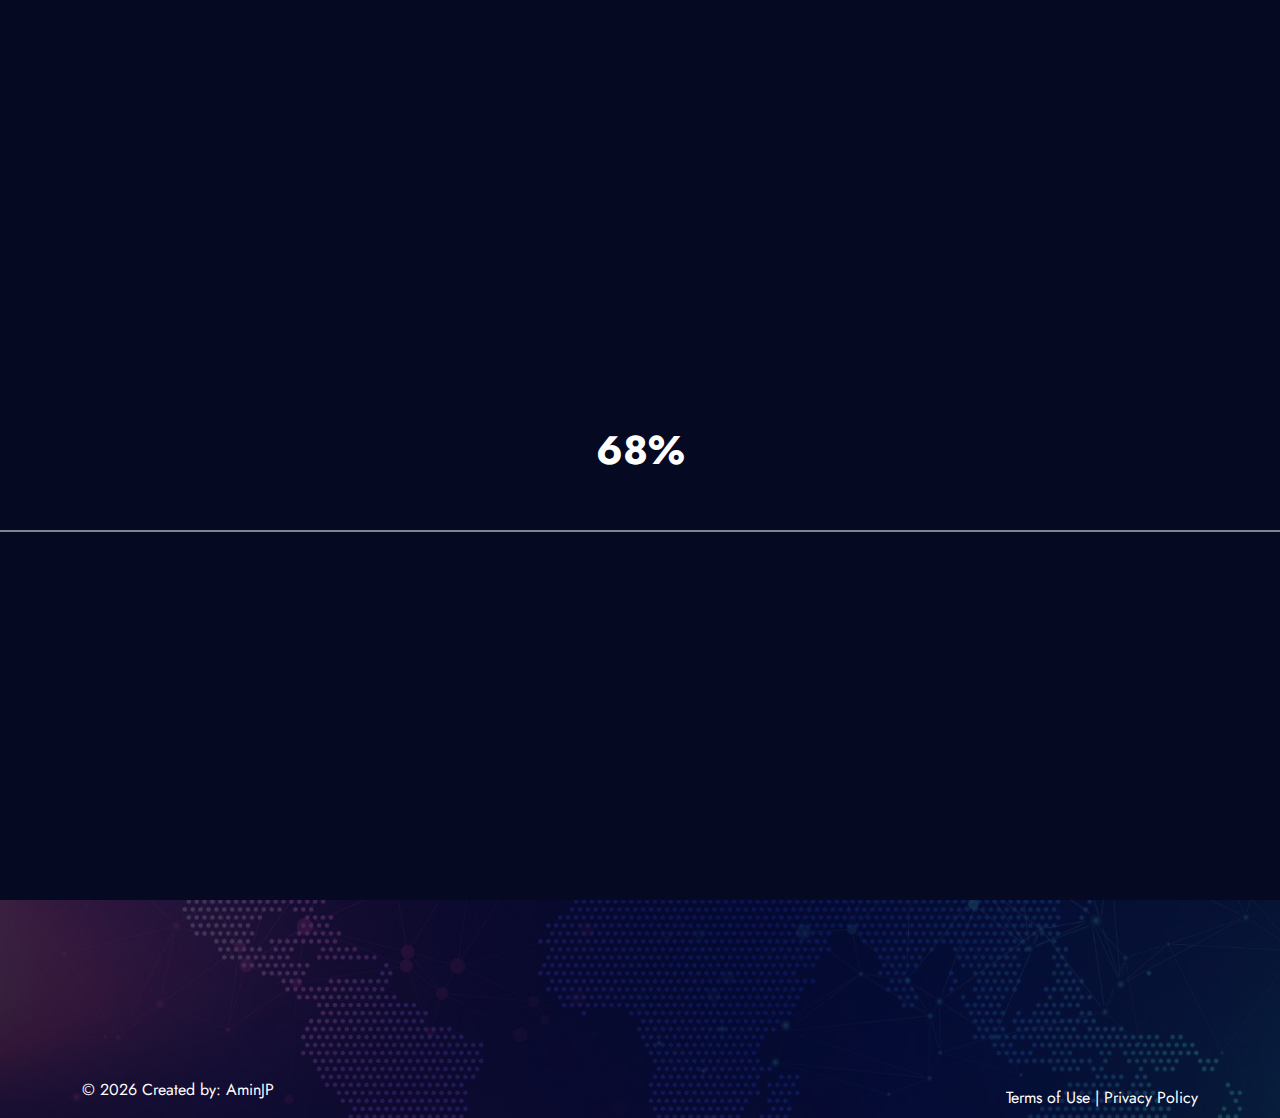
<file: archive.html>
<!DOCTYPE html>
<html lang="en">

<head>
    <meta charset="UTF-8">
    <meta name="viewport" content="width=device-width, initial-scale=1.0">
    <title>Archive</title>
    <link rel="stylesheet" href="assets/bootstrap-5.3.2/css/bootstrap.rtl.min.css">
    <link rel="stylesheet" href="assets/bootstrap-icons/bootstrap-icons.min.css">
    <link rel="stylesheet" href="assets/css/animate.css">
    <link rel="stylesheet" href="assets/css/animate.min.css">
    <link rel="stylesheet" href="assets/fancybox/fancybox.css">
    <link rel="stylesheet" href="assets/owl-carousel/assets/owl.carousel.min.css">
    <link rel="stylesheet" href="assets/owl-carousel/assets/owl.theme.default.min.css">
    <link rel="stylesheet" href="assets/css/style.css">
    <link rel="stylesheet" href="assets/css/admin.css">
    <link rel="stylesheet" href="assets/css/archive.css">
    <link rel="stylesheet" href="assets/css/responsive.css">
    <link rel="stylesheet" href="assets/css/archive-responsive.css">
</head>

<body class="dark-theme">

    <div class="load-screen">
        <p class="load-progress counter" data-count-from="0" data-count-from="100"></p>
    </div>

    <nav class="navbar">
        <div class="container">
            <h1 class="logo">
                <a href="index.html">
                    <img class="img-fluid" src="assets/img/Logo-Borna2.png" alt="borna data processing">
                </a>
            </h1>

            <ul class="navbar-items">
                <li class="navbar-item">
                    <li class="navbar-item">
                        <a href="index.html">Home</a>
                    </li>
                </li>
                <li class="navbar-item">
                    <a href="archive.html">Archive</a>
                </li>
                <li class="navbar-item">
                    <a href="post.html">Post</a>
                </li>
                <li class="navbar-item">
                    <a href="myform.html">Contact</a>
                </li>
            </ul>

            <button class="search-action" data-bs-toggle="modal" data-bs-target="#search-modal">
                <i class="bi bi-search"></i>
            </button>

            <div class="account-actions">
                <a class="account-signin" href="#0">
                    Sign In
                </a>
                <a class="account-signup" href="#0">
                    Sign up
                </a>
            </div>
            <div class="switch-lang">
                <span class="switch-lang-ball"></span>
                <div class="switch-langs">
                    <div class="switch-lang-item">En</div>
                    <div class="switch-lang-item">Fa</div>
                </div>
            </div>
        </div>
    </nav>

    <main class="general-content">
        <div class="container">

            <div class="load-screen">
                <p class="load-progress counter" data-count-from="0" data-count-from="100"></p>
            </div>

            <!-- filter box -->
            <form class="filter" action="" method="get">

                <div class="d-none">
                    <!-- chechbox -->
                    <div class="check-input-wrapper">
                        <label for="isManager">Manager</label>
                        <input type="checkbox" name="roles" id="isManager">
                        <span class="check-input-tick">
                            <span class="check-input-tick-inner">
                                <i class="bi bi-check vertical-center"></i>
                            </span>
                        </span>
                    </div>
                    <!-- chechbox -->
                    <div class="check-input-wrapper">
                        <label for="isProgrammer">Programmer</label>
                        <input type="checkbox" name="roles" id="isProgrammer">
                        <span class="check-input-tick">
                            <span class="check-input-tick-inner">
                                <i class="bi bi-check vertical-center"></i>
                            </span>
                        </span>
                    </div>
                    <!-- chechbox -->
                    <div class="check-input-wrapper">
                        <label for="isBookkeeper">Bookkeeper</label>
                        <input type="checkbox" name="roles" id="isBookkeeper">
                        <span class="check-input-tick">
                            <span class="check-input-tick-inner">
                                <i class="bi bi-check vertical-center"></i>
                            </span>
                        </span>
                    </div>
                    <!-- chechbox -->
                    <div class="check-input-wrapper">
                        <label for="isViewer">Viewer</label>
                        <input type="checkbox" name="roles" id="isViewer">
                        <span class="check-input-tick">
                            <span class="check-input-tick-inner">
                                <i class="bi bi-check vertical-center"></i>
                            </span>
                        </span>
                    </div>
                    <!-- chechbox -->
                    <div class="check-input-wrapper">
                        <label for="isUser1">User Lv.1</label>
                        <input type="checkbox" name="roles" id="isUser1">
                        <span class="check-input-tick">
                            <span class="check-input-tick-inner">
                                <i class="bi bi-check vertical-center"></i>
                            </span>
                        </span>
                    </div>
                    <!-- chechbox -->
                    <div class="check-input-wrapper">
                        <label for="userId1">User 1</label>
                        <input type="checkbox" name="selectedUsers" id="userId1">
                        <span class="check-input-tick">
                            <span class="check-input-tick-inner">
                                <i class="bi bi-check vertical-center"></i>
                            </span>
                        </span>
                    </div>
                    <!-- chechbox -->
                    <div class="check-input-wrapper">
                        <label for="userId2">User 2</label>
                        <input type="checkbox" name="selectedUsers" id="userId2">
                        <span class="check-input-tick">
                            <span class="check-input-tick-inner">
                                <i class="bi bi-check vertical-center"></i>
                            </span>
                        </span>
                    </div>
                    <!-- chechbox -->
                    <div class="check-input-wrapper">
                        <label for="userId3">User 3</label>
                        <input type="checkbox" name="selectedUsers" id="userId3">
                        <span class="check-input-tick">
                            <span class="check-input-tick-inner">
                                <i class="bi bi-check vertical-center"></i>
                            </span>
                        </span>
                    </div>
                    <!-- chechbox -->
                    <div class="check-input-wrapper">
                        <label for="userId4">User 4</label>
                        <input type="checkbox" name="selectedUsers" id="userId4">
                        <span class="check-input-tick">
                            <span class="check-input-tick-inner">
                                <i class="bi bi-check vertical-center"></i>
                            </span>
                        </span>
                    </div>
                    <!-- chechbox -->
                    <div class="check-input-wrapper">
                        <label for="userId5">User 5</label>
                        <input type="checkbox" name="selectedUsers" id="userId5">
                        <span class="check-input-tick">
                            <span class="check-input-tick-inner">
                                <i class="bi bi-check vertical-center"></i>
                            </span>
                        </span>
                    </div>
                    <!-- chechbox -->
                    <div class="check-input-wrapper">
                        <label for="innerMenu">Inner Menu</label>
                        <input type="checkbox" name="selectedMenus" id="innerMenu">
                        <span class="check-input-tick">
                            <span class="check-input-tick-inner">
                                <i class="bi bi-check vertical-center"></i>
                            </span>
                        </span>
                    </div>
                    <!-- chechbox -->
                    <div class="check-input-wrapper">
                        <label for="vertcialMenu">Vertical Menu</label>
                        <input type="checkbox" name="selectedMenus" id="vertcialMenu">
                        <span class="check-input-tick">
                            <span class="check-input-tick-inner">
                                <i class="bi bi-check vertical-center"></i>
                            </span>
                        </span>
                    </div>
                    <!-- chechbox -->
                    <div class="check-input-wrapper">
                        <label for="bottomMenu">Bottom Menu</label>
                        <input type="checkbox" name="selectedMenus" id="bottomMenu">
                        <span class="check-input-tick">
                            <span class="check-input-tick-inner">
                                <i class="bi bi-check vertical-center"></i>
                            </span>
                        </span>
                    </div>
                    <!-- chechbox -->
                    <div class="check-input-wrapper">
                        <label for="unread">Unread Message <span class="message-count">(8)</span></label>
                        <input type="checkbox" name="selectedMessages" id="unread">
                        <span class="check-input-tick">
                            <span class="check-input-tick-inner">
                                <i class="bi bi-check vertical-center"></i>
                            </span>
                        </span>
                    </div>
                    <!-- chechbox -->
                    <div class="check-input-wrapper">
                        <label for="disabled">Disabled Message <span class="message-count">(1)</span></label>
                        <input type="checkbox" name="selectedMessages" id="disabled">
                        <span class="check-input-tick">
                            <span class="check-input-tick-inner">
                                <i class="bi bi-check vertical-center"></i>
                            </span>
                        </span>
                    </div>
                    <!-- chechbox -->
                    <div class="check-input-wrapper">
                        <label for="favorite">Favorite Message <span class="message-count">(4)</span></label>
                        <input type="checkbox" name="selectedMessages" id="favorite">
                        <span class="check-input-tick">
                            <span class="check-input-tick-inner">
                                <i class="bi bi-check vertical-center"></i>
                            </span>
                        </span>
                    </div>
                </div>

                <div class="filter-section">
                    <div class="selected-filters mb-2">
                        <div class="search-in-filters-wrapper">
                            <input class="search-in-filters" onkeyup="searchInFilters(this.value)" type="text"
                                placeholder="Filter +">
                            <div class="search-in-filters-dropdown">
                                <ul class="search-in-filters-dropdown-list">
                                </ul>
                            </div>
                            <div class="search-in-filters-dropdown-unavailable">
                                <p class="mb-2">The searched filter is not available in post filters.</p>
                                <a class="button lightblue-button block-button" href="#0">Add Filter Request</a>
                            </div>
                        </div>
                    </div>
                    <input class="filter-button" type="submit" value="Filter">
                </div>
                
                <div class="filter-section full">
                    <div class="filter-input-wrapper">
                        <select name="selectedCategory" id="selectedCategory">
                            <option value="0">Category 1</option>
                            <option value="0">Category 2</option>
                            <option value="0">Category 3</option>
                            <option value="0">Category 4</option>
                        </select>
                    </div>
                    <div class="filter-input-wrapper">
                        <input name="filterSearch" id="filterSearch" type="text" placeholder="Search...">
                    </div>
                </div>
            </form>

            <section class="posts">
                <div class="row row-cols-1 row-cols-md-2 row-cols-lg-3 row-cols-xl-4 g-4">
                    <!-- single post -->
                    <div class="col">
                        <article class="post-card wow fadeInUp" data-wow-offset="200" data-wow-duration="1s">
                            <!-- post header -->
                            <div class="post-header">
                                <div class="post-image">
                                    <div class="owl-carousel owl-loaded post-carousel">
                                        <div class="owl-stage-outer">
                                            <div class="owl-stage">
                                                <div class="owl-item">
                                                    <img class="img-fluid" src="assets/img/landing-back.png"
                                                        alt="Lorem ipsum dolor." data-fancybox="post-id-1" data-caption="post1 img1">
                                                </div>
                                                <div class="owl-item">
                                                    <img class="img-fluid" src="assets/img/landing-back.png"
                                                        alt="Lorem ipsum dolor." data-fancybox="post-id-1" data-caption="post1 img2">
                                                </div>
                                                <div class="owl-item">
                                                    <img class="img-fluid" src="assets/img/landing-back.png"
                                                        alt="Lorem ipsum dolor." data-fancybox="post-id-1" data-caption="post1 img2">
                                                </div>
                                            </div>
                                        </div>
                                    </div>
                                </div>
                                <div class="d-flex justify-content-between p-2">
                                    <div class="post-text">
                                        <h3 class="post-title">Post Title</h3>
                                        <p class="post-describe">
                                            Lorem ipsum dolor, sit amet consectetur adipisicing elit.
                                        </p>
                                    </div>
                                    <div class="reviews">
                                        <div class="review likes">
                                            <span>56</span>
                                            <i class="bi bi-heart-fill"></i>
                                        </div>
                                        <div class="review views">
                                            <span>121</span>
                                            <i class="bi bi-eye-fill"></i>
                                        </div>
                                        <div class="review comments">
                                            <span>12</span>
                                            <i class="bi bi-chat-fill"></i>
                                        </div>
                                    </div>
                                </div>
                            </div>
                            <!-- post body -->
                            <div class="post-body">
                                <a class="post-button details" href="#0">Details</a>
                            </div>
                        </article>
                    </div>
                    <!-- single post -->
                    <div class="col">
                        <article class="post-card wow fadeInUp" data-wow-offset="200" data-wow-duration="1s">
                            <!-- post header -->
                            <div class="post-header">
                                <div class="post-image">
                                    <div class="owl-carousel owl-loaded post-carousel">
                                        <div class="owl-stage-outer">
                                            <div class="owl-stage">
                                                <div class="owl-item">
                                                    <img class="img-fluid" src="assets/img/landing-back.png"
                                                        alt="Lorem ipsum dolor." data-fancybox="post-id-2" data-caption="post2 img1">
                                                </div>
                                                <div class="owl-item">
                                                    <img class="img-fluid" src="assets/img/landing-back.png"
                                                        alt="Lorem ipsum dolor." data-fancybox="post-id-2" data-caption="post2 img2">
                                                </div>
                                                <div class="owl-item">
                                                    <img class="img-fluid" src="assets/img/landing-back.png"
                                                        alt="Lorem ipsum dolor." data-fancybox="post-id-2" data-caption="post2 img3">
                                                </div>
                                            </div>
                                        </div>
                                    </div>
                                </div>
                                <div class="d-flex justify-content-between p-2">
                                    <div class="post-text">
                                        <h3 class="post-title">Post Title</h3>
                                        <p class="post-describe">
                                            Lorem ipsum dolor, sit amet consectetur adipisicing elit.
                                        </p>
                                    </div>
                                    <div class="reviews">
                                        <div class="review likes">
                                            <span>56</span>
                                            <i class="bi bi-heart-fill"></i>
                                        </div>
                                        <div class="review views">
                                            <span>121</span>
                                            <i class="bi bi-eye-fill"></i>
                                        </div>
                                        <div class="review comments">
                                            <span>12</span>
                                            <i class="bi bi-chat-fill"></i>
                                        </div>
                                    </div>
                                </div>
                            </div>
                            <!-- post body -->
                            <div class="post-body">
                                <a class="post-button details" href="#0">Details</a>
                            </div>
                        </article>
                    </div>
                </div>
            </section>

        </div>
    </main>

    <footer class="footer">
        <div class="footer-overlay"></div>
        <div class="container">
            <div class="footer-content">
                <div class="row">
                    <!-- footer section -->
                    <section class="footer-subscribe col-12 col-md-8 col-lg-4 wow fadeInUp" data-wow-duration="0.75s">
                        <img class="img-fluid footer-logo" src="assets/img/Logo-Borna2.png" alt="borna data processing">
                        <p>
                            Lorem ipsum dolor, sit amet consectetur adipisicing elit. Voluptatibus facere modi possimus
                            dignissimos,
                            aliquam nobis eaque? Voluptatem magnam quisquam rem.
                        </p>
                        <form class="footer-subscribe-form" action="">
                            <label for="subscribe">Subscribe To Our News Letter</label>
                            <div class="footer-subscribe-form-input-wrapper">
                                <input name="subscribe" id="subscribe" type="text" placeholder="Email Address">
                                <a href="#0">Subscribe</a>
                            </div>
                            <sub>*We Will Not Share Your Personal Info</sub>
                        </form>
                    </section>
                    <!-- footer section -->
                    <section class="footer-section col-6 col-lg-2 wow fadeInUp" data-wow-duration="0.75s"
                        data-wow-delay="0.25s">
                        <h2>Useful Links</h2>
                        <ul class="footer-menu">
                            <li class="footer-menu-item">
                                <i class="bi bi-arrow-right"></i>
                                <a href="#0">Google</a>
                            </li>
                            <li class="footer-menu-item">
                                <i class="bi bi-arrow-right"></i>
                                <a href="#0">Dribbble</a>
                            </li>
                            <li class="footer-menu-item">
                                <i class="bi bi-arrow-right"></i>
                                <a href="#0">LinkedIn</a>
                            </li>
                            <li class="footer-menu-item">
                                <i class="bi bi-arrow-right"></i>
                                <a href="#0">Wikipedia</a>
                            </li>
                        </ul>
                    </section>
                    <!-- footer section -->
                    <section class="footer-section col-6 col-lg-2 wow fadeInUp" data-wow-duration="0.75s"
                        data-wow-delay="0.5s">
                        <h2>Resources</h2>
                        <ul class="footer-menu">
                            <li class="footer-menu-item">
                                <i class="bi bi-arrow-right"></i>
                                <a href="#0">Support</a>
                            </li>
                            <li class="footer-menu-item">
                                <i class="bi bi-arrow-right"></i>
                                <a href="#0">Dashboard</a>
                            </li>
                            <li class="footer-menu-item">
                                <i class="bi bi-arrow-right"></i>
                                <a href="#0">Drivers</a>
                            </li>
                            <li class="footer-menu-item">
                                <i class="bi bi-arrow-right"></i>
                                <a href="#0">Projects</a>
                            </li>
                        </ul>
                    </section>
                    <!-- footer section -->
                    <section class="footer-section col-12 col-lg-4 wow fadeInUp" data-wow-duration="0.75s"
                        data-wow-delay="0.75s">
                        <h2>Contact Information</h2>
                        <ul class="footer-menu">
                            <li class="footer-menu-item">
                                <i class="fs-4 bi bi-envelope"></i>
                                <a href="mailto:example@support.com">example@support.com</a>
                            </li>
                            <li class="footer-menu-item">
                                <i class="fs-4 bi bi-geo-alt"></i>
                                <a href="#0">5 Xyz st., Abc, alexandria, egypt.</a>
                            </li>
                            <li class="footer-menu-item">
                                <i class="fs-4 bi bi-phone"></i>
                                <a href="tel:+8633388444">+8633388444</a>
                            </li>
                        </ul>
                        <!-- footer socials -->
                        <ul class="footer-socials">
                            <li>
                                <a href="">
                                    <i class="bi bi-facebook"></i>
                                </a>
                            </li>
                            <li>
                                <a href="">
                                    <i class="bi bi-youtube"></i>
                                </a>
                            </li>
                            <li>
                                <a href="">
                                    <i class="bi bi-instagram"></i>
                                </a>
                            </li>
                            <li>
                                <a href="">
                                    <i class="bi bi-twitter"></i>
                                </a>
                            </li>
                        </ul>
                    </section>
                </div>
            </div>
            <div class="footer-copyright">
                <p>
                    © <script>document.write(new Date().getFullYear())</script> Created by:
                    <a class="link" href="https://www.aminimanesh.ir">AminJP</a>
                </p>
                <div>
                    <a href="#0">Terms of Use</a>
                    |
                    <a href="#0">Privacy Policy</a>
                </div>
            </div>
        </div>
    </footer>

    <button class="canvas-float-btn" data-bs-toggle="offcanvas" href="#offcanvasExample" role="button"
        aria-controls="offcanvasExample">
        <i class="bi bi-list"></i>
    </button>
    <div class="offcanvas offcanvas-end dark-canvas" tabindex="-1" id="offcanvasExample"
        aria-labelledby="offcanvasExampleLabel" data-bs-theme="dark">

        <div class="offcanvas-header">
            <h5 class="offcanvas-title" id="offcanvasExampleLabel">Menu</h5>
            <button type="button" class="btn-close" data-bs-dismiss="offcanvas" aria-label="Close"></button>
        </div>
        <div class="offcanvas-body">
            <ul class="canvas-menu">
                <li class="canvas-item">
                    <a href="index.html">Home</a>
                </li>
                <li class="canvas-item parent">
                    <a href="#0">Pages</a>
                    <ul class="canvas-menu child">
                        <li class="canvas-item">
                            <a href="#0">Child 1</a>
                        </li>
                        <li class="canvas-item">
                            <a href="#0">Child 2</a>
                        </li>
                    </ul>
                </li>
                <li class="canvas-item">
                    <a href="#0">Cart</a>
                </li>
                <li class="canvas-item parent">
                    <a href="#0">Category</a>
                    <ul class="canvas-menu child">
                        <li class="canvas-item">
                            <a href="#0">Child 1</a>
                        </li>
                        <li class="canvas-item">
                            <a href="#0">Child 2</a>
                        </li>
                    </ul>
                </li>
            </ul>
        </div>
    </div>

    <!-- Modal -->
    <div class="modal fade dark-modal rounded-0" id="search-modal" tabindex="-1" aria-labelledby="" aria-hidden="true"
        data-bs-theme="dark">
        <div class="modal-dialog modal-dialog-centered modal-fullscreen">
            <div class="modal-content rounded-0">
                <div class="modal-header">
                    <button type="button" class="btn-close d-block w-auto mx-0 me-auto" data-bs-dismiss="modal"
                        aria-label="Close"></button>
                </div>
                <div class="modal-body">
                    <form action="" method="get" class="w-100 h-100">
                        <div class="search-modal-input-wrapper">
                            <input class="search-modal-input" type="text" placeholder="Search...">
                            <i class="bi bi-search"></i>
                        </div>
                    </form>
                </div>
            </div>
        </div>
    </div>

    <script src="assets/js/jquery-3.7.1.min.js"></script>
    <script src="assets/js/jquery.easing.js"></script>
    <script src="assets/js/popper.min.js"></script>
    <script src="assets/bootstrap-5.3.2/js/bootstrap.min.js"></script>
    <script src="assets/particles/particles.min.js"></script>
    <script src="assets/js/vanilla-tilt.min.js"></script>
    <script src="assets/js/counter.min.js"></script>
    <script src="assets/fancybox/fancybox.umd.js"></script>
    <script src="assets/js/wow.min.js"></script>
    <script src="assets/owl-carousel/owl.carousel.min.js"></script>
    <script src="assets/js/script.js"></script>
    <script src="assets/js/admin.js"></script>
</body>

</html>
</file>
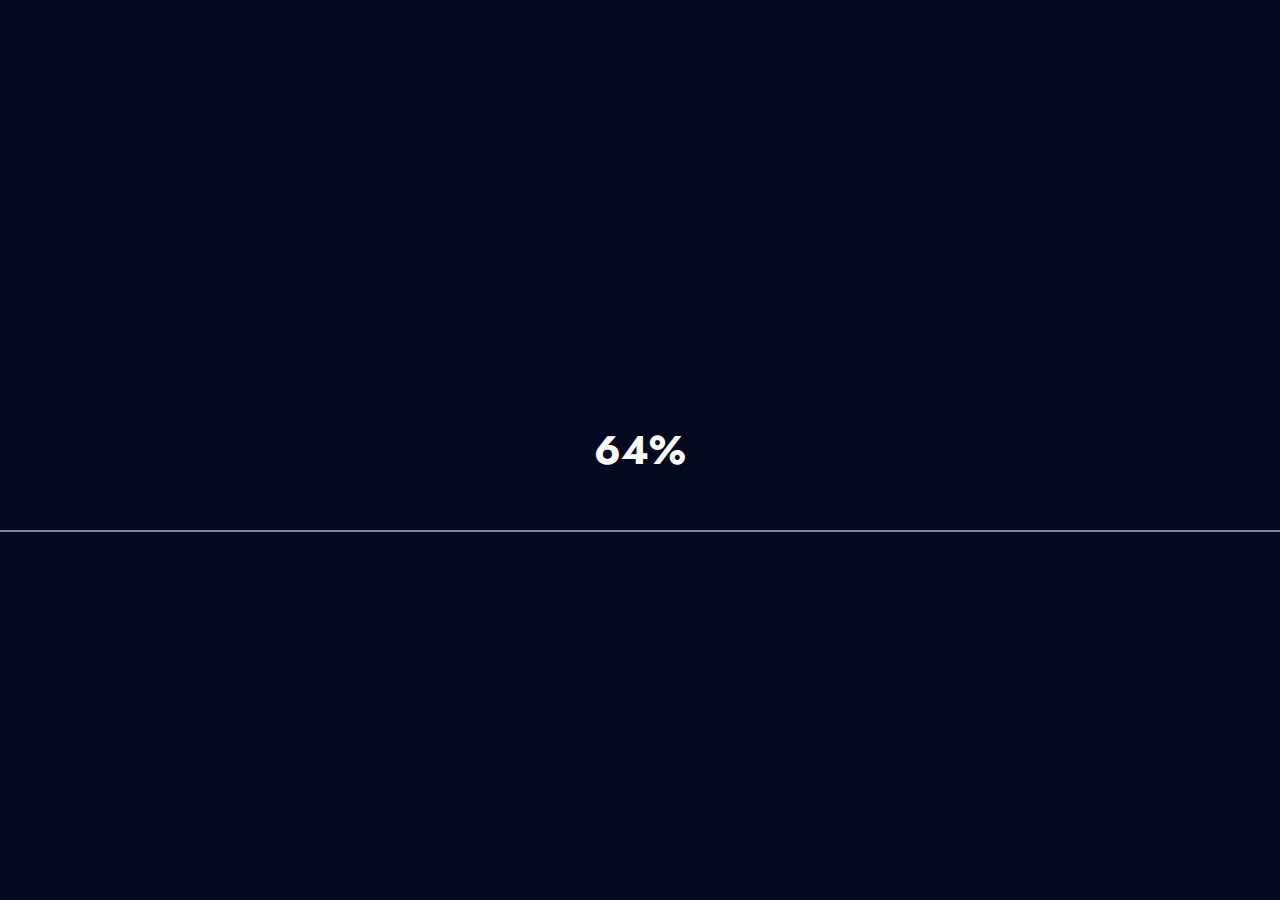
<file: CreatePost.html>
<!DOCTYPE html>
<html lang="en">

<head>
    <meta charset="UTF-8">
    <meta name="viewport" content="width=device-width, initial-scale=1.0">
    <title>Admin</title>
    <link rel="stylesheet" href="assets/bootstrap-5.3.2/css/bootstrap.rtl.min.css">
    <link rel="stylesheet" href="assets/bootstrap-icons/bootstrap-icons.min.css">
    <link rel="stylesheet" href="assets/css/animate.css">
    <link rel="stylesheet" href="assets/css/animate.min.css">
    <link rel="stylesheet" href="assets/fancybox/fancybox.css">
    <link rel="stylesheet" href="assets/owl-carousel/assets/owl.carousel.min.css">
    <link rel="stylesheet" href="assets/owl-carousel/assets/owl.theme.default.min.css">
    <link rel="stylesheet" href="assets/css/style.css">
    <link rel="stylesheet" href="assets/css/admin.css">
    <link rel="stylesheet" href="assets/css/responsive.css">
</head>

<body class="dark-theme">

    <div class="load-screen">
        <p class="load-progress counter" data-count-from="0" data-count-from="100"></p>
    </div>

    <a class="admin-menu-button" data-bs-toggle="offcanvas" href="#offcanvasExample" role="button"
        aria-controls="offcanvasExample">
        <i class="bi bi-list"></i>
    </a>

    <main class="general-content">
        <div class="container">

            <h1>Create Post</h1>
            <input type="text" placeholder="Title">
            <input type="text" placeholder="Short Description">
            <textarea name="" id="" placeholder="Description"></textarea>

            <input type="text" placeholder="Persian Title">
            <input type="text" placeholder="Persian Short Description">
            <textarea name="" id="" placeholder="Persian Description"></textarea>

            <select name="" id="">
                <option value="">Category</option>
                <option value="">Category</option>
                <option value="">Category</option>
            </select>

            <input type="number" placeholder="Priority">

            <!-- chechbox -->
            <div class="check-input-wrapper">
                <label for="">Visible</label>
                <input type="checkbox" name="roles" id="">
                <span class="check-input-tick">
                    <span class="check-input-tick-inner">
                        <i class="bi bi-check vertical-center"></i>
                    </span>
                </span>
            </div>


        </div>
    </main>

    <!-- Modal -->
    <div class="modal fade" id="status-modal" tabindex="-1" aria-labelledby="exampleModalLabel" aria-hidden="true"
        data-bs-theme="dark">
        <div class="modal-dialog modal-dialog-centered modal-lg">
            <div class="modal-content">
                <div class="modal-header">
                    <h1 class="modal-title fs-5" id="">Modal title</h1>
                    <button type="button" class="btn-close d-block w-auto mx-0 me-auto" data-bs-dismiss="modal"
                        aria-label="Close"></button>
                </div>
                <div class="modal-body">
                    ...
                </div>
                <div class="modal-footer">
                    <button type="button" class="btn btn-secondary" data-bs-dismiss="modal">Close</button>
                    <button type="button" class="btn btn-primary">Save changes</button>
                </div>
            </div>
        </div>
    </div>

    <div class="offcanvas offcanvas-end dark-canvas" tabindex="-1" id="offcanvasExample"
        aria-labelledby="offcanvasExampleLabel" data-bs-theme="dark">

        <div class="offcanvas-header">
            <h5 class="offcanvas-title" id="offcanvasExampleLabel">Menu</h5>
            <button type="button" class="btn-close" data-bs-dismiss="offcanvas" aria-label="Close"></button>
        </div>
        <div class="offcanvas-body">
            <ul class="canvas-menu">
                <li class="canvas-item">
                    <a href="#0">Home</a>
                </li>
                <li class="canvas-item parent">
                    <a href="#0">Pages</a>
                    <ul class="canvas-menu child">
                        <li class="canvas-item">
                            <a href="#0">Child 1</a>
                        </li>
                        <li class="canvas-item">
                            <a href="#0">Child 2</a>
                        </li>
                    </ul>
                </li>
                <li class="canvas-item">
                    <a href="#0">Cart</a>
                </li>
                <li class="canvas-item parent">
                    <a href="#0">Category</a>
                    <ul class="canvas-menu child">
                        <li class="canvas-item">
                            <a href="#0">Child 1</a>
                        </li>
                        <li class="canvas-item">
                            <a href="#0">Child 2</a>
                        </li>
                    </ul>
                </li>
            </ul>
        </div>
    </div>

    <script src="assets/js/jquery-3.7.1.min.js"></script>
    <script src="assets/js/jquery.easing.js"></script>
    <script src="assets/js/popper.min.js"></script>
    <script src="assets/bootstrap-5.3.2/js/bootstrap.min.js"></script>
    <script src="assets/particles/particles.min.js"></script>
    <script src="assets/js/vanilla-tilt.min.js"></script>
    <script src="assets/js/counter.min.js"></script>
    <script src="assets/fancybox/fancybox.umd.js"></script>
    <script src="assets/js/wow.min.js"></script>
    <script src="assets/owl-carousel/owl.carousel.min.js"></script>
    <script src="assets/js/script.js"></script>
    <script src="assets/js/admin.js"></script>
</body>

</html>
</file>
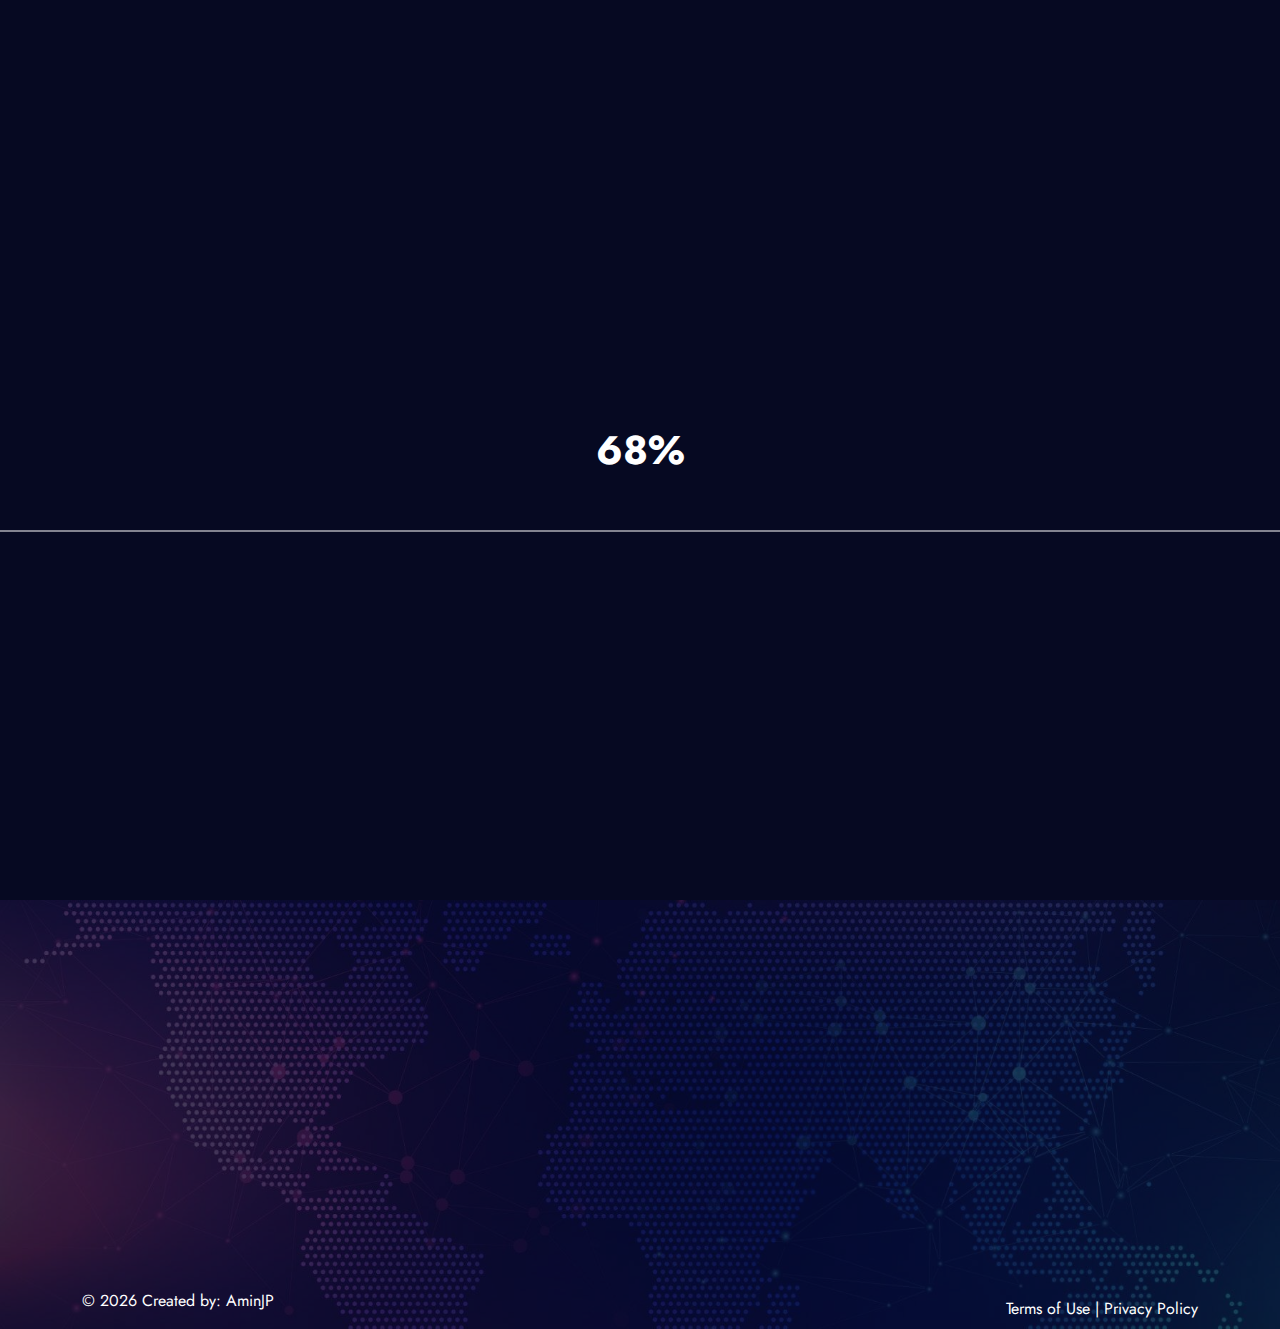
<file: Login.html>
<!DOCTYPE html>
<html lang="en">

<head>
    <meta charset="UTF-8">
    <meta name="viewport" content="width=device-width, initial-scale=1.0">
    <title>Borna</title>
    <link rel="stylesheet" href="assets/bootstrap-5.3.2/css/bootstrap.rtl.min.css">
    <link rel="stylesheet" href="assets/bootstrap-icons/bootstrap-icons.min.css">
    <link rel="stylesheet" href="assets/css/animate.css">
    <link rel="stylesheet" href="assets/css/animate.min.css">
    <link rel="stylesheet" href="assets/fancybox/fancybox.css">
    <link rel="stylesheet" href="assets/owl-carousel/assets/owl.carousel.min.css">
    <link rel="stylesheet" href="assets/owl-carousel/assets/owl.theme.default.min.css">
    <link rel="stylesheet" href="assets/css/style.css">
    <link rel="stylesheet" href="assets/css/account.css">
    <link rel="stylesheet" href="assets/css/responsive.css">
</head>

<body class="dark-theme">

    <div class="load-screen">
        <p class="load-progress counter" data-count-from="0" data-count-from="100"></p>
    </div>

    <nav class="navbar">
        <div class="container">
            <h1 class="logo">
                <a href="index.html">
                    <img class="img-fluid" src="assets/img/Logo-Borna2.png" alt="borna data processing">
                </a>
            </h1>

            <ul class="navbar-items">
                <li class="navbar-item">
                    <a href="index.html">Home</a>
                </li>
                <li class="navbar-item">
                    <a href="archive.html">Archive</a>
                </li>
                <li class="navbar-item">
                    <a href="post.html">Post</a>
                </li>
                <li class="navbar-item">
                    <a href="myform.html">Contact</a>
                </li>
            </ul>

            <button class="search-action" data-bs-toggle="modal" data-bs-target="#search-modal">
                <i class="bi bi-search"></i>
            </button>

            <div class="account-actions">
                <a class="account-signin" href="#0">
                    Sign In
                </a>
                <a class="account-signup" href="#0">
                    Sign up
                </a>
            </div>
            <div class="switch-lang">
                <span class="switch-lang-ball"></span>
                <div class="switch-langs">
                    <div class="switch-lang-item">En</div>
                    <div class="switch-lang-item">Fa</div>
                </div>
            </div>
        </div>
    </nav>

    <main class="general-content">
        <div class="container d-flex align-items-center h-100">
            <div class="account-form-wrapper">
                <form action="" method="post">
                    <h1 class="">Login</h1>
                    <input class="account-form-input" name="email" type="email" placeholder="Email"/>
                    <input class="account-form-input" name="password" type="password" placeholder="Password"/>
                    <label for="remember" class="account-form-check mb-3">
                        <input type="checkbox" name="remember" id="remember">
                        <span class="account-form-check-value">
                            <i class="bi bi-check2 vertical-center"></i>
                        </span>
                        Remember me
                    </label>

                    <a href="Register.html" class="account-form-link mb-1">Dont have an account?</a>
                    <a href="Forgot.html" class="account-form-link mb-3">Forget my password</a>
                    <input class="account-form-submit" type="submit" value="Login"/>
                </form>
            </div>
        </div>
    </main>

    <footer class="footer">
        <div class="footer-overlay"></div>
        <div class="container">
            <div class="footer-content">
                <div class="row">
                    <!-- footer section -->
                    <section class="footer-subscribe col-12 col-md-8 col-lg-4 wow fadeInUp" data-wow-duration="0.75s">
                        <img class="img-fluid footer-logo" src="assets/img/Logo-Borna2.png" alt="borna data processing">
                        <p>
                            Lorem ipsum dolor, sit amet consectetur adipisicing elit. Voluptatibus facere modi possimus
                            dignissimos,
                            aliquam nobis eaque? Voluptatem magnam quisquam rem.
                        </p>
                        <form class="footer-subscribe-form" action="">
                            <label for="subscribe">Subscribe To Our News Letter</label>
                            <div class="footer-subscribe-form-input-wrapper">
                                <input name="subscribe" id="subscribe" type="text" placeholder="Email Address">
                                <a href="#0">Subscribe</a>
                            </div>
                            <sub>*We Will Not Share Your Personal Info</sub>
                        </form>
                    </section>
                    <!-- footer section -->
                    <section class="footer-section col-6 col-lg-2 wow fadeInUp" data-wow-duration="0.75s"
                        data-wow-delay="0.25s">
                        <h2>Useful Links</h2>
                        <ul class="footer-menu">
                            <li class="footer-menu-item">
                                <i class="bi bi-arrow-right"></i>
                                <a href="#0">Google</a>
                            </li>
                            <li class="footer-menu-item">
                                <i class="bi bi-arrow-right"></i>
                                <a href="#0">Dribbble</a>
                            </li>
                            <li class="footer-menu-item">
                                <i class="bi bi-arrow-right"></i>
                                <a href="#0">LinkedIn</a>
                            </li>
                            <li class="footer-menu-item">
                                <i class="bi bi-arrow-right"></i>
                                <a href="#0">Wikipedia</a>
                            </li>
                        </ul>
                    </section>
                    <!-- footer section -->
                    <section class="footer-section col-6 col-lg-2 wow fadeInUp" data-wow-duration="0.75s"
                        data-wow-delay="0.5s">
                        <h2>Resources</h2>
                        <ul class="footer-menu">
                            <li class="footer-menu-item">
                                <i class="bi bi-arrow-right"></i>
                                <a href="#0">Support</a>
                            </li>
                            <li class="footer-menu-item">
                                <i class="bi bi-arrow-right"></i>
                                <a href="#0">Dashboard</a>
                            </li>
                            <li class="footer-menu-item">
                                <i class="bi bi-arrow-right"></i>
                                <a href="#0">Drivers</a>
                            </li>
                            <li class="footer-menu-item">
                                <i class="bi bi-arrow-right"></i>
                                <a href="#0">Projects</a>
                            </li>
                        </ul>
                    </section>
                    <!-- footer section -->
                    <section class="footer-section col-12 col-lg-4 wow fadeInUp" data-wow-duration="0.75s"
                        data-wow-delay="0.75s">
                        <h2>Contact Information</h2>
                        <ul class="footer-menu">
                            <li class="footer-menu-item">
                                <i class="fs-4 bi bi-envelope"></i>
                                <a href="mailto:example@support.com">example@support.com</a>
                            </li>
                            <li class="footer-menu-item">
                                <i class="fs-4 bi bi-geo-alt"></i>
                                <a href="#0">5 Xyz st., Abc, alexandria, egypt.</a>
                            </li>
                            <li class="footer-menu-item">
                                <i class="fs-4 bi bi-phone"></i>
                                <a href="tel:+8633388444">+8633388444</a>
                            </li>
                        </ul>
                        <!-- footer socials -->
                        <ul class="footer-socials">
                            <li>
                                <a href="">
                                    <i class="bi bi-facebook"></i>
                                </a>
                            </li>
                            <li>
                                <a href="">
                                    <i class="bi bi-youtube"></i>
                                </a>
                            </li>
                            <li>
                                <a href="">
                                    <i class="bi bi-instagram"></i>
                                </a>
                            </li>
                            <li>
                                <a href="">
                                    <i class="bi bi-twitter"></i>
                                </a>
                            </li>
                        </ul>
                    </section>
                </div>
            </div>
            <div class="footer-copyright">
                <p>
                    ©
                    <script>document.write(new Date().getFullYear())</script> Created by:
                    <a class="link" href="https://www.aminimanesh.ir">AminJP</a>
                </p>
                <div>
                    <a href="#0">Terms of Use</a>
                    |
                    <a href="#0">Privacy Policy</a>
                </div>
            </div>
        </div>
    </footer>

    <button class="canvas-float-btn" data-bs-toggle="offcanvas" href="#offcanvasExample" role="button"
        aria-controls="offcanvasExample">
        <i class="bi bi-list"></i>
    </button>
    <div class="offcanvas offcanvas-end dark-canvas" tabindex="-1" id="offcanvasExample"
        aria-labelledby="offcanvasExampleLabel" data-bs-theme="dark">

        <div class="offcanvas-header">
            <h5 class="offcanvas-title" id="offcanvasExampleLabel">Menu</h5>
            <button type="button" class="btn-close" data-bs-dismiss="offcanvas" aria-label="Close"></button>
        </div>
        <div class="offcanvas-body">
            <ul class="canvas-menu">
                <li class="canvas-item">
                    <a href="#0">Home</a>
                </li>
                <li class="canvas-item parent">
                    <a href="#0">Pages</a>
                    <ul class="canvas-menu child">
                        <li class="canvas-item">
                            <a href="#0">Child 1</a>
                        </li>
                        <li class="canvas-item">
                            <a href="#0">Child 2</a>
                        </li>
                    </ul>
                </li>
                <li class="canvas-item">
                    <a href="#0">Cart</a>
                </li>
                <li class="canvas-item parent">
                    <a href="#0">Category</a>
                    <ul class="canvas-menu child">
                        <li class="canvas-item">
                            <a href="#0">Child 1</a>
                        </li>
                        <li class="canvas-item">
                            <a href="#0">Child 2</a>
                        </li>
                    </ul>
                </li>
            </ul>
        </div>
    </div>

    <!-- Modal -->
    <div class="modal fade dark-modal rounded-0" id="search-modal" tabindex="-1" aria-labelledby="" aria-hidden="true"
        data-bs-theme="dark">
        <div class="modal-dialog modal-dialog-centered modal-fullscreen">
            <div class="modal-content rounded-0">
                <div class="modal-header">
                    <button type="button" class="btn-close d-block w-auto mx-0 me-auto" data-bs-dismiss="modal"
                        aria-label="Close"></button>
                </div>
                <div class="modal-body">
                    <form action="" method="get" class="w-100 h-100">
                        <div class="search-modal-input-wrapper">
                            <input class="search-modal-input" type="text" placeholder="Search...">
                            <i class="bi bi-search"></i>
                        </div>
                    </form>
                </div>
            </div>
        </div>
    </div>

    <script src="assets/js/jquery-3.7.1.min.js"></script>
    <script src="assets/js/jquery.easing.js"></script>
    <script src="assets/js/popper.min.js"></script>
    <script src="assets/bootstrap-5.3.2/js/bootstrap.min.js"></script>
    <script src="assets/particles/particles.min.js"></script>
    <script src="assets/js/vanilla-tilt.min.js"></script>
    <script src="assets/js/counter.min.js"></script>
    <script src="assets/fancybox/fancybox.umd.js"></script>
    <script src="assets/js/wow.min.js"></script>
    <script src="assets/owl-carousel/owl.carousel.min.js"></script>
    <script src="assets/js/script.js"></script>
</body>

</html>
</file>
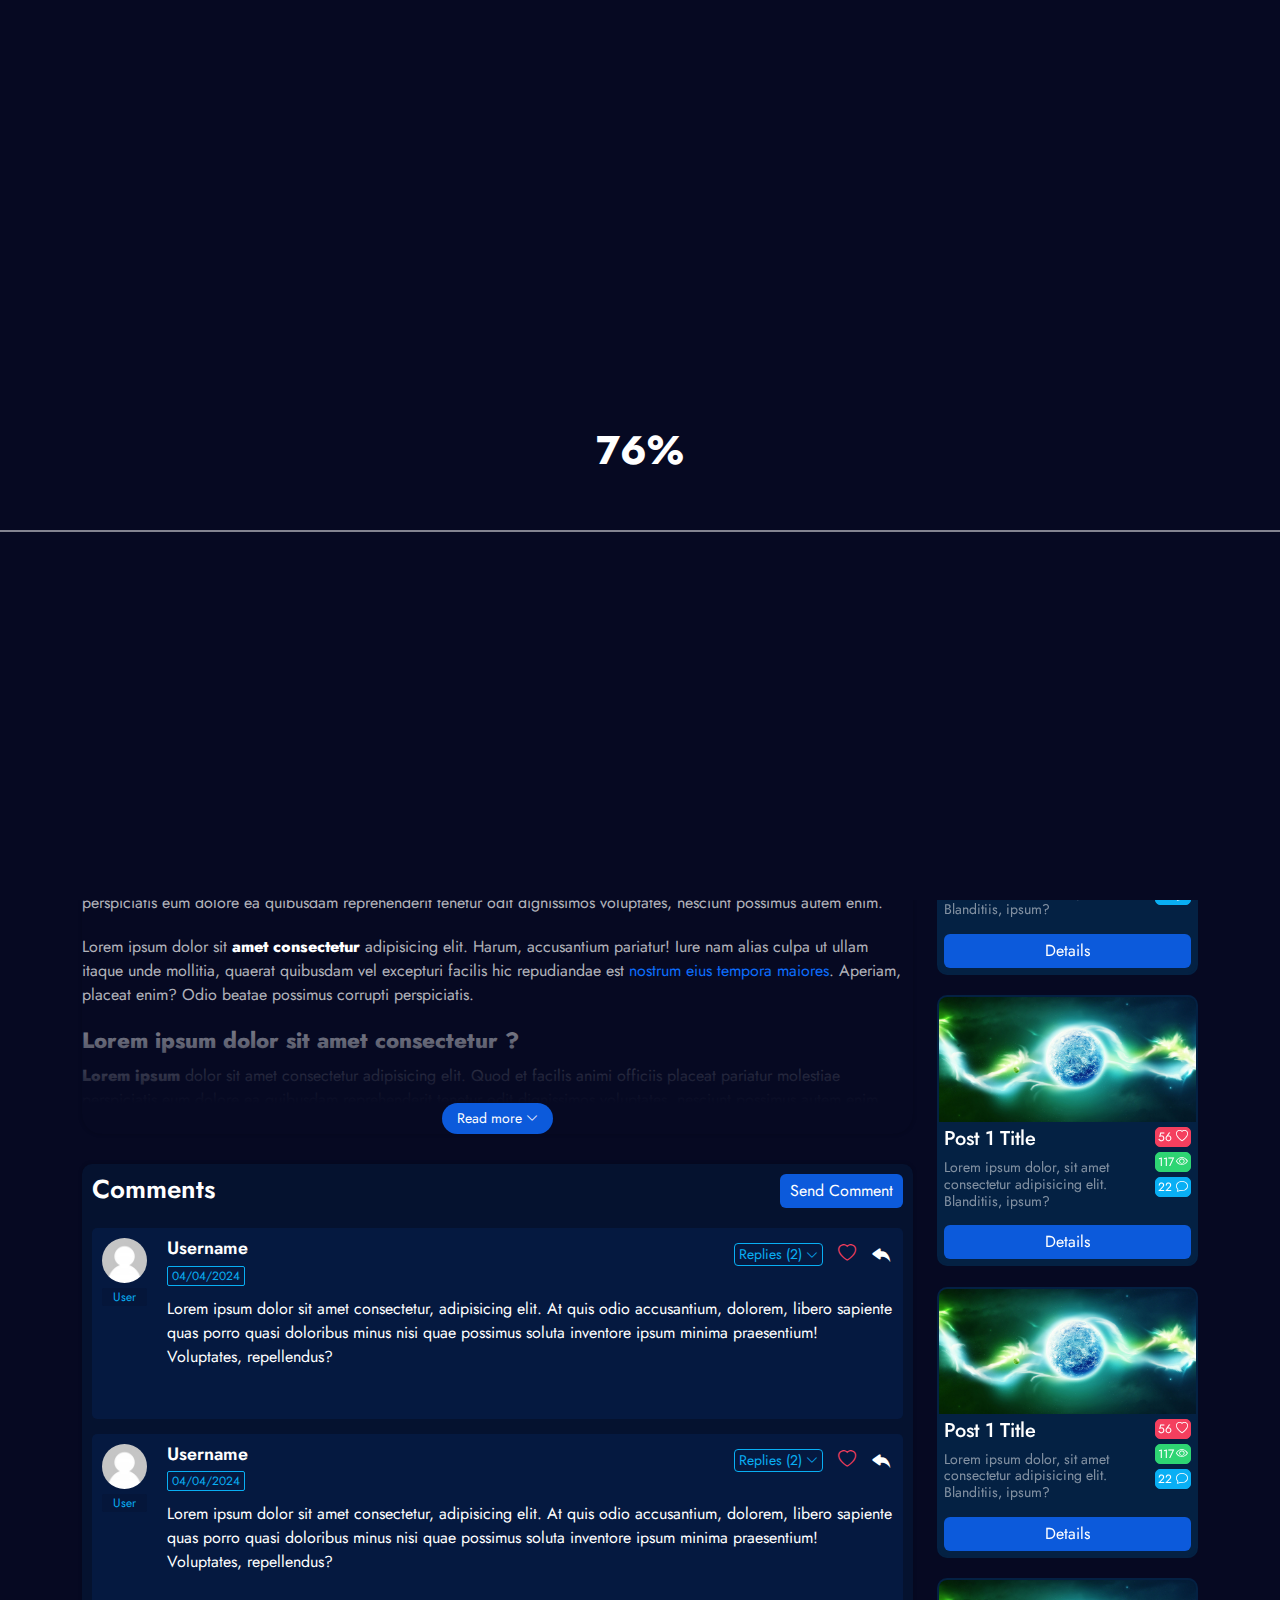
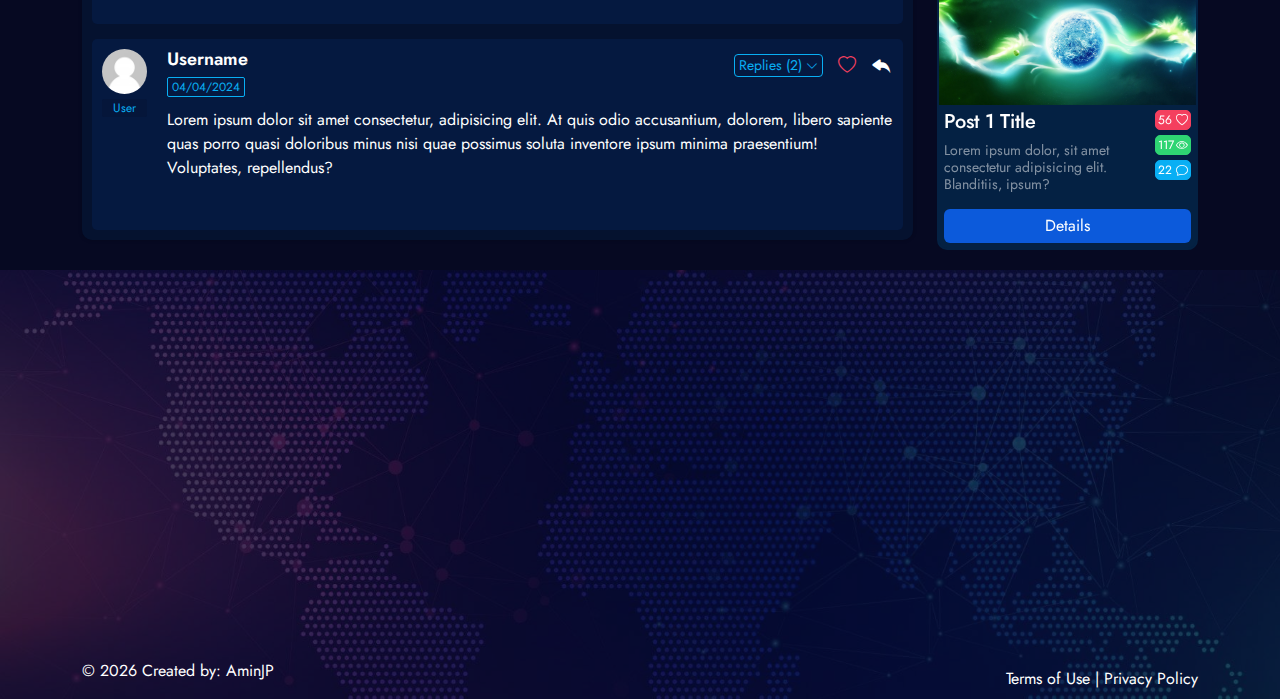
<file: post.html>
<!DOCTYPE html>
<html lang="en">

<head>
    <meta charset="UTF-8">
    <meta name="viewport" content="width=device-width, initial-scale=1.0">
    <title>Post 1</title>
    <link rel="stylesheet" href="assets/bootstrap-5.3.2/css/bootstrap.rtl.min.css">
    <link rel="stylesheet" href="assets/bootstrap-icons/bootstrap-icons.min.css">
    <link rel="stylesheet" href="assets/css/animate.css">
    <link rel="stylesheet" href="assets/css/animate.min.css">
    <link rel="stylesheet" href="assets/fancybox/fancybox.css">
    <link rel="stylesheet" href="assets/owl-carousel/assets/owl.carousel.min.css">
    <link rel="stylesheet" href="assets/owl-carousel/assets/owl.theme.default.min.css">
    <link rel="stylesheet" href="https://cdn.jsdelivr.net/npm/swiper@10/swiper-bundle.min.css" />
    <link rel="stylesheet" href="assets/css/style.css">
    <link rel="stylesheet" href="assets/css/post.css">
    <link rel="stylesheet" href="assets/css/responsive.css">
    <script src="https://www.google.com/recaptcha/api.js" async defer></script>
</head>

<body class="dark-theme">

    <div class="load-screen">
        <p class="load-progress counter" data-count-from="0" data-count-from="100"></p>
    </div>

    <nav class="navbar">
        <div class="container">
            <h1 class="logo">
                <a href="index.html">
                    <img class="img-fluid" src="assets/img/Logo-Borna2.png" alt="borna data processing">
                </a>
            </h1>

            <ul class="navbar-items">
                <li class="navbar-item">
                    <a href="index.html">Home</a>
                </li>
                <li class="navbar-item">
                    <a href="archive.html">Archive</a>
                </li>
                <li class="navbar-item">
                    <a href="post.html">Post</a>
                </li>
                <li class="navbar-item">
                    <a href="myform.html">Contact</a>
                </li>
            </ul>

            <button class="search-action" data-bs-toggle="modal" data-bs-target="#search-modal">
                <i class="bi bi-search"></i>
            </button>

            <div class="account-actions">
                <a class="account-signin" href="#0">
                    Sign In
                </a>
                <a class="account-signup" href="#0">
                    Sign up
                </a>
            </div>
            <div class="switch-lang">
                <span class="switch-lang-ball"></span>
                <div class="switch-langs">
                    <div class="switch-lang-item">En</div>
                    <div class="switch-lang-item">Fa</div>
                </div>
            </div>
        </div>
    </nav>

    <main class="general-content">
        <div class="container">
            <div class="row">
                <div class="col col-12 col-xl-9">
                    <div class="post-section first-section">
                        <div class="post-title">
                            <h1>Post title ipsum</h1>
                            <div class="post-statuses">
                                <div class="post-likes-count">
                                    <span>56</span>
                                    <i class="bi bi-heart"></i>
                                </div>
                                <div class="post-views-count">
                                    <span>117</span>
                                    <i class="bi bi-eye"></i>
                                </div>
                                <div class="post-comments-count">
                                    <span>22</span>
                                    <i class="bi bi-chat"></i>
                                </div>
                            </div>
                            <div class="like-post" data-is-liked="true" onclick="changeLike(this)">
                                <i class="bi bi-heart"></i>
                                <span>Like</span>
                            </div>
                        </div>
                        <div class="row">
                            <div class="col col-12 col-lg-6">
                                <div class="images-wrapper">
                                    <ul class="other-images">
                                        <li class="other-images-item">
                                            <img class="img-fluid selected" src="assets/img/post1/07.jpg" alt=""
                                                data-fancybox="gallery-a" data-caption="img 1">
                                        </li>
                                        <li class="other-images-item">
                                            <img class="img-fluid" src="assets/img/post1/1680x1050 (25).jpg" alt=""
                                                data-fancybox="gallery-a" data-caption="img 2">
                                        </li>
                                        <li class="other-images-item">
                                            <img class="img-fluid" src="assets/img/post1/1920x1440 (25).jpg" alt=""
                                                data-fancybox="gallery-a" data-caption="img 3">
                                        </li>
                                        <li class="other-images-item">
                                            <img class="img-fluid" src="assets/img/post1/33.jpg" alt=""
                                                data-fancybox="gallery-a" data-caption="img 4">
                                        </li>
                                        <li class="other-images-item">
                                            <img class="img-fluid" src="assets/img/post1/34.jpg" alt=""
                                                data-fancybox="gallery-a" data-caption="img 5">
                                        </li>
                                    </ul>
                                    <img class="img-fluid post-image" src="assets/img/post1/07.jpg" alt=""
                                        data-fancybox="gallery-a" data-caption="img 1">
                                    <div class="post-downloads">
                                        <a href="#0" class="post-downloads-item">
                                            <i class="bi bi-file-pdf"></i>
                                            Document.pdf
                                        </a>
                                        <a href="#0" class="post-downloads-item">
                                            <i class="bi bi-file-play"></i>
                                            Presentation.mp4
                                        </a>
                                        <a href="#0" class="post-downloads-item">
                                            <i class="bi bi-file-zip"></i>
                                            Content.rar
                                        </a>
                                    </div>
                                </div>

                            </div>
                            <div class="col col-12 col-lg-6 mt-3 mt-lg-0">
                                <div class="mini-description">
                                    <p>
                                        Lorem ipsum dolor sit amet, consectetur adipisicing elit. Ab a eum voluptas hic,
                                        cum impedit modi sit voluptates in non, atque distinctio. Unde magni
                                        perspiciatis sint exercitationem fuga natus impedit!
                                    </p>
                                    <p>
                                        Lorem ipsum dolor sit amet consectetur adipisicing elit. Laudantium, autem.
                                    </p>
                                    <p>
                                        Lorem ipsum dolor sit amet consectetur adipisicing elit. Ipsa hic <a
                                            href="#0">optio dolorum</a>
                                        quis architecto similique.
                                    </p>
                                </div>
                            </div>
                        </div>
                    </div>
                    <!-- ful description -->
                    <section class="post-section full-description">
                        <h3 class="section-header before-blue">Description</h3>
                        <div class="text closed">
                            <p>
                                <strong>Lorem ipsum</strong> dolor sit amet consectetur adipisicing elit. Quod et
                                facilis animi officiis
                                placeat pariatur molestiae perspiciatis eum dolore ea quibusdam reprehenderit tenetur
                                odit dignissimos voluptates, nesciunt possimus autem enim.
                            </p>

                            <p>
                                Lorem ipsum dolor sit <strong>amet consectetur</strong> adipisicing elit. Harum,
                                accusantium pariatur!
                                Iure nam alias culpa ut ullam itaque unde mollitia, quaerat quibusdam vel excepturi
                                facilis hic repudiandae est nostrum eius tempora maiores. Aperiam, placeat enim? Odio
                                beatae possimus corrupti perspiciatis.
                            </p>

                            <h2>
                                Lorem ipsum dolor sit amet ?
                            </h2>
                            <p>
                                <strong>Lorem ipsum</strong> dolor sit amet consectetur adipisicing elit. Quod et
                                facilis animi officiis
                                placeat pariatur molestiae perspiciatis eum dolore ea quibusdam reprehenderit tenetur
                                odit dignissimos voluptates, nesciunt possimus autem enim.
                            </p>
                            <p>
                                <strong>Lorem ipsum</strong> dolor sit amet consectetur adipisicing elit. Quod et
                                facilis animi officiis
                                placeat pariatur molestiae perspiciatis eum dolore ea quibusdam reprehenderit tenetur
                                odit dignissimos voluptates, nesciunt possimus autem enim.
                            </p>

                            <p>
                                Lorem ipsum dolor sit <strong>amet consectetur</strong> adipisicing elit. Harum,
                                accusantium pariatur!
                                Iure nam alias culpa ut ullam itaque unde mollitia, quaerat quibusdam vel excepturi
                                facilis hic repudiandae est <a href="#0">nostrum eius tempora maiores</a>. Aperiam,
                                placeat enim? Odio
                                beatae possimus corrupti perspiciatis.
                            </p>

                            <h2>
                                Lorem ipsum dolor sit amet consectetur ?
                            </h2>
                            <p>
                                <strong>Lorem ipsum</strong> dolor sit amet consectetur adipisicing elit. Quod et
                                facilis animi officiis
                                placeat pariatur molestiae perspiciatis eum dolore ea quibusdam reprehenderit tenetur
                                odit dignissimos voluptates, nesciunt possimus autem enim.
                            </p>
                            <p>
                                <strong>Lorem ipsum</strong> dolor sit amet consectetur adipisicing elit. Quod et
                                facilis animi officiis
                                placeat pariatur molestiae perspiciatis eum dolore ea quibusdam reprehenderit tenetur
                                odit dignissimos voluptates, nesciunt possimus autem enim.
                            </p>

                            <p>
                                Lorem ipsum dolor sit <strong>amet consectetur</strong> adipisicing elit. Harum,
                                accusantium pariatur!
                                Iure nam alias culpa ut ullam itaque unde mollitia, quaerat quibusdam vel excepturi
                                facilis hic repudiandae est nostrum eius tempora maiores. Aperiam, placeat enim? Odio
                                beatae possimus corrupti perspiciatis.
                            </p>

                            <h2>
                                Lorem ipsum dolor sit amet ?
                            </h2>
                            <p>
                                <strong>Lorem ipsum</strong> dolor sit amet consectetur adipisicing elit. Quod et
                                facilis animi officiis
                                placeat pariatur molestiae perspiciatis eum dolore ea quibusdam reprehenderit tenetur
                                odit dignissimos voluptates, nesciunt possimus autem enim.
                            </p>
                            <p>
                                <strong>Lorem ipsum</strong> dolor sit amet consectetur adipisicing elit. Quod et
                                facilis animi officiis
                                placeat pariatur molestiae perspiciatis eum dolore ea quibusdam reprehenderit tenetur
                                odit dignissimos voluptates, nesciunt possimus autem enim.
                            </p>

                            <p>
                                Lorem ipsum dolor sit <strong>amet consectetur</strong> adipisicing elit. Harum,
                                accusantium pariatur!
                                Iure nam alias culpa ut ullam itaque unde mollitia, quaerat quibusdam vel excepturi
                                facilis hic repudiandae est <a href="#0">nostrum eius tempora maiores</a>. Aperiam,
                                placeat enim? Odio
                                beatae possimus corrupti perspiciatis.
                            </p>

                            <h2>
                                Lorem ipsum dolor sit amet consectetur ?
                            </h2>
                            <p>
                                <strong>Lorem ipsum</strong> dolor sit amet consectetur adipisicing elit. Quod et
                                facilis animi officiis
                                placeat pariatur molestiae perspiciatis eum dolore ea quibusdam reprehenderit tenetur
                                odit dignissimos voluptates, nesciunt possimus autem enim.
                            </p>
                        </div>
                        <a class="des-expand" href="#0">
                            Read more
                            <i class="bi bi-chevron-down"></i>
                        </a>
                    </section>
                    <!-- comments section -->
                    <section class="post-section comments">
                        <div class="head">
                            <h3 class="section-header before-red">Comments</h3>
                            <a class="new-comment" data-bs-toggle="modal" data-bs-target="#comment-modal">Send
                                Comment</a>
                        </div>
                        <!-- comments container -->
                        <div class="comments-wrapper">
                            <!-- single comment -->
                            <div class="comment">
                                <div class="parent-comment">
                                    <div class="comment-profile">
                                        <img class="img-fluid" src="assets/img/avatar.png" alt="Username">
                                        <span class="role">User</span>
                                    </div>
                                    <div class="comment-body">
                                        <div class="comment-head">
                                            <div class="comment-stat">
                                                <h5 class="comment-owner">Username</h5>
                                                <span class="comment-date">04/04/2024</span>
                                            </div>
                                            <div class="comment-actions">
                                                <span class="show-replies">
                                                    Replies (2)
                                                    <i class="bi bi-chevron-down"></i>
                                                </span>
                                                <a class="like-comment" href="#0"><i class="bi bi-heart"></i></a>
                                                <a class="reply-comment" href="#0" data-bs-toggle="modal"
                                                    data-bs-target="#comment-modal"><i class="bi bi-reply-fill"></i></a>
                                            </div>
                                        </div>
                                        <p class="comment-text">
                                            Lorem ipsum dolor sit amet consectetur, adipisicing elit. At quis odio
                                            accusantium, dolorem, libero sapiente quas porro quasi doloribus minus nisi
                                            quae possimus soluta inventore ipsum minima praesentium! Voluptates,
                                            repellendus?
                                        </p>

                                        <!-- all replies of the comment -->
                                        <div class="comment-replies">
                                            <!-- single reply comment -->
                                            <div class="comment comment-reply">
                                                <div class="parent-comment">
                                                    <div class="comment-profile">
                                                        <img class="img-fluid" src="assets/img/avatar.png"
                                                            alt="Username">
                                                        <span class="role">User</span>
                                                    </div>
                                                    <div class="comment-body">
                                                        <div class="comment-head">
                                                            <div class="comment-stat">
                                                                <h5 class="comment-owner">Username</h5>
                                                                <span class="comment-date">04/04/2024</span>
                                                            </div>
                                                        </div>
                                                        <p class="comment-text">
                                                            Lorem ipsum dolor sit amet consectetur, adipisicing elit. At
                                                            quis odio
                                                            accusantium, dolorem, libero sapiente quas porro quasi
                                                            doloribus minus nisi
                                                            quae possimus soluta inventore ipsum minima praesentium!
                                                            Voluptates,
                                                            repellendus?
                                                        </p>
                                                    </div>
                                                </div>
                                            </div>
                                            <!-- single reply comment -->
                                            <div class="comment comment-reply">
                                                <div class="parent-comment">
                                                    <div class="comment-profile">
                                                        <img class="img-fluid" src="assets/img/avatar.png"
                                                            alt="Username">
                                                        <span class="role">User</span>
                                                    </div>
                                                    <div class="comment-body">
                                                        <div class="comment-head">
                                                            <div class="comment-stat">
                                                                <h5 class="comment-owner">Username</h5>
                                                                <span class="comment-date">04/04/2024</span>
                                                            </div>
                                                        </div>
                                                        <p class="comment-text">
                                                            Lorem ipsum dolor sit amet consectetur, adipisicing elit. At
                                                            quis odio
                                                            accusantium, dolorem, libero sapiente quas porro quasi
                                                            doloribus minus nisi
                                                            quae possimus soluta inventore ipsum minima praesentium!
                                                            Voluptates,
                                                            repellendus?
                                                        </p>
                                                    </div>
                                                </div>
                                            </div>
                                        </div>

                                    </div>
                                </div>
                            </div>
                            <!-- single comment -->
                            <div class="comment">
                                <div class="parent-comment">
                                    <div class="comment-profile">
                                        <img class="img-fluid" src="assets/img/avatar.png" alt="Username">
                                        <span class="role">User</span>
                                    </div>
                                    <div class="comment-body">
                                        <div class="comment-head">
                                            <div class="comment-stat">
                                                <h5 class="comment-owner">Username</h5>
                                                <span class="comment-date">04/04/2024</span>
                                            </div>
                                            <div class="comment-actions">
                                                <span class="show-replies">
                                                    Replies (2)
                                                    <i class="bi bi-chevron-down"></i>
                                                </span>
                                                <a class="like-comment" href="#0"><i class="bi bi-heart"></i></a>
                                                <a class="reply-comment" href="#0" data-bs-toggle="modal"
                                                    data-bs-target="#comment-modal"><i class="bi bi-reply-fill"></i></a>
                                            </div>
                                        </div>
                                        <p class="comment-text">
                                            Lorem ipsum dolor sit amet consectetur, adipisicing elit. At quis odio
                                            accusantium, dolorem, libero sapiente quas porro quasi doloribus minus nisi
                                            quae possimus soluta inventore ipsum minima praesentium! Voluptates,
                                            repellendus?
                                        </p>

                                        <!-- all replies of the comment -->
                                        <div class="comment-replies">
                                            <!-- single reply comment -->
                                            <div class="comment comment-reply">
                                                <div class="parent-comment">
                                                    <div class="comment-profile">
                                                        <img class="img-fluid" src="assets/img/avatar.png"
                                                            alt="Username">
                                                        <span class="role">User</span>
                                                    </div>
                                                    <div class="comment-body">
                                                        <div class="comment-head">
                                                            <div class="comment-stat">
                                                                <h5 class="comment-owner">Username</h5>
                                                                <span class="comment-date">04/04/2024</span>
                                                            </div>
                                                        </div>
                                                        <p class="comment-text">
                                                            Lorem ipsum dolor sit amet consectetur, adipisicing elit. At
                                                            quis odio
                                                            accusantium, dolorem, libero sapiente quas porro quasi
                                                            doloribus minus nisi
                                                            quae possimus soluta inventore ipsum minima praesentium!
                                                            Voluptates,
                                                            repellendus?
                                                        </p>
                                                    </div>
                                                </div>
                                            </div>
                                        </div>

                                    </div>
                                </div>
                            </div>
                            <!-- single comment -->
                            <div class="comment">
                                <div class="parent-comment">
                                    <div class="comment-profile">
                                        <img class="img-fluid" src="assets/img/avatar.png" alt="Username">
                                        <span class="role">User</span>
                                    </div>
                                    <div class="comment-body">
                                        <div class="comment-head">
                                            <div class="comment-stat">
                                                <h5 class="comment-owner">Username</h5>
                                                <span class="comment-date">04/04/2024</span>
                                            </div>
                                            <div class="comment-actions">
                                                <span class="show-replies">
                                                    Replies (2)
                                                    <i class="bi bi-chevron-down"></i>
                                                </span>
                                                <a class="like-comment" href="#0"><i class="bi bi-heart"></i></a>
                                                <a class="reply-comment" href="#0" data-bs-toggle="modal"
                                                    data-bs-target="#comment-modal"><i class="bi bi-reply-fill"></i></a>
                                            </div>
                                        </div>
                                        <p class="comment-text">
                                            Lorem ipsum dolor sit amet consectetur, adipisicing elit. At quis odio
                                            accusantium, dolorem, libero sapiente quas porro quasi doloribus minus nisi
                                            quae possimus soluta inventore ipsum minima praesentium! Voluptates,
                                            repellendus?
                                        </p>

                                        <!-- all replies of the comment -->
                                        <div class="comment-replies">
                                            <!-- single reply comment -->
                                            <div class="comment comment-reply">
                                                <div class="parent-comment">
                                                    <div class="comment-profile">
                                                        <img class="img-fluid" src="assets/img/avatar.png"
                                                            alt="Username">
                                                        <span class="role">User</span>
                                                    </div>
                                                    <div class="comment-body">
                                                        <div class="comment-head">
                                                            <div class="comment-stat">
                                                                <h5 class="comment-owner">Username</h5>
                                                                <span class="comment-date">04/04/2024</span>
                                                            </div>
                                                        </div>
                                                        <p class="comment-text">
                                                            Lorem ipsum dolor sit amet consectetur, adipisicing elit. At
                                                            quis odio
                                                            accusantium, dolorem, libero sapiente quas porro quasi
                                                            doloribus minus nisi
                                                            quae possimus soluta inventore ipsum minima praesentium!
                                                            Voluptates,
                                                            repellendus?
                                                        </p>
                                                    </div>
                                                </div>
                                            </div>
                                        </div>

                                    </div>
                                </div>
                            </div>
                        </div>
                    </section>
                </div>
                <div class="col col-12 col-xl-3">
                    <div class="other-posts">
                        <div class="swiper others-swiper">
                            <div class="swiper-wrapper">
                                <!-- single other post -->
                                <div class="swiper-slide">
                                    <div class="other-posts-item">
                                        <div class="other-posts-item-head">
                                            <img class="img-fluid" src="assets/img/post1/07.jpg" alt="post1">
                                        </div>
                                        <div class="other-posts-item-body">
                                            <div class="d-flex justify-content-between align-items-start">
                                                <div>
                                                    <h3>Post 1 Title</h3>
                                                    <p class="other-posts-item-subtitle">
                                                        Lorem ipsum dolor, sit amet consectetur adipisicing elit.
                                                        Blanditiis, ipsum?
                                                    </p>
                                                </div>
                                                <div class="other-posts-statuses">
                                                    <div class="other-posts-likes-count">
                                                        <span>56</span>
                                                        <i class="bi bi-heart"></i>
                                                    </div>
                                                    <div class="other-posts-views-count">
                                                        <span>117</span>
                                                        <i class="bi bi-eye"></i>
                                                    </div>
                                                    <div class="other-posts-comments-count">
                                                        <span>22</span>
                                                        <i class="bi bi-chat"></i>
                                                    </div>
                                                </div>
                                            </div>
                                            <a class="post-button" href="">Details</a>
                                        </div>
                                    </div>
                                </div>
                                <!-- single other post -->
                                <div class="swiper-slide">
                                    <div class="other-posts-item">
                                        <div class="other-posts-item-head">
                                            <img class="img-fluid" src="assets/img/post1/07.jpg" alt="post1">
                                        </div>
                                        <div class="other-posts-item-body">
                                            <div class="d-flex justify-content-between align-items-start">
                                                <div>
                                                    <h3>Post 1 Title</h3>
                                                    <p class="other-posts-item-subtitle">
                                                        Lorem ipsum dolor, sit amet consectetur adipisicing elit.
                                                        Blanditiis, ipsum?
                                                    </p>
                                                </div>
                                                <div class="other-posts-statuses">
                                                    <div class="other-posts-likes-count">
                                                        <span>56</span>
                                                        <i class="bi bi-heart"></i>
                                                    </div>
                                                    <div class="other-posts-views-count">
                                                        <span>117</span>
                                                        <i class="bi bi-eye"></i>
                                                    </div>
                                                    <div class="other-posts-comments-count">
                                                        <span>22</span>
                                                        <i class="bi bi-chat"></i>
                                                    </div>
                                                </div>
                                            </div>
                                            <a class="post-button" href="">Details</a>
                                        </div>
                                    </div>
                                </div>
                                <!-- single other post -->
                                <div class="swiper-slide">
                                    <div class="other-posts-item">
                                        <div class="other-posts-item-head">
                                            <img class="img-fluid" src="assets/img/post1/07.jpg" alt="post1">
                                        </div>
                                        <div class="other-posts-item-body">
                                            <div class="d-flex justify-content-between align-items-start">
                                                <div>
                                                    <h3>Post 1 Title</h3>
                                                    <p class="other-posts-item-subtitle">
                                                        Lorem ipsum dolor, sit amet consectetur adipisicing elit.
                                                        Blanditiis, ipsum?
                                                    </p>
                                                </div>
                                                <div class="other-posts-statuses">
                                                    <div class="other-posts-likes-count">
                                                        <span>56</span>
                                                        <i class="bi bi-heart"></i>
                                                    </div>
                                                    <div class="other-posts-views-count">
                                                        <span>117</span>
                                                        <i class="bi bi-eye"></i>
                                                    </div>
                                                    <div class="other-posts-comments-count">
                                                        <span>22</span>
                                                        <i class="bi bi-chat"></i>
                                                    </div>
                                                </div>
                                            </div>
                                            <a class="post-button" href="">Details</a>
                                        </div>
                                    </div>
                                </div>
                                <!-- single other post -->
                                <div class="swiper-slide">
                                    <div class="other-posts-item">
                                        <div class="other-posts-item-head">
                                            <img class="img-fluid" src="assets/img/post1/07.jpg" alt="post1">
                                        </div>
                                        <div class="other-posts-item-body">
                                            <div class="d-flex justify-content-between align-items-start">
                                                <div>
                                                    <h3>Post 1 Title</h3>
                                                    <p class="other-posts-item-subtitle">
                                                        Lorem ipsum dolor, sit amet consectetur adipisicing elit.
                                                        Blanditiis, ipsum?
                                                    </p>
                                                </div>
                                                <div class="other-posts-statuses">
                                                    <div class="other-posts-likes-count">
                                                        <span>56</span>
                                                        <i class="bi bi-heart"></i>
                                                    </div>
                                                    <div class="other-posts-views-count">
                                                        <span>117</span>
                                                        <i class="bi bi-eye"></i>
                                                    </div>
                                                    <div class="other-posts-comments-count">
                                                        <span>22</span>
                                                        <i class="bi bi-chat"></i>
                                                    </div>
                                                </div>
                                            </div>
                                            <a class="post-button" href="">Details</a>
                                        </div>
                                    </div>
                                </div>
                                <!-- single other post -->
                                <div class="swiper-slide">
                                    <div class="other-posts-item">
                                        <div class="other-posts-item-head">
                                            <img class="img-fluid" src="assets/img/post1/07.jpg" alt="post1">
                                        </div>
                                        <div class="other-posts-item-body">
                                            <div class="d-flex justify-content-between align-items-start">
                                                <div>
                                                    <h3>Post 1 Title</h3>
                                                    <p class="other-posts-item-subtitle">
                                                        Lorem ipsum dolor, sit amet consectetur adipisicing elit.
                                                        Blanditiis, ipsum?
                                                    </p>
                                                </div>
                                                <div class="other-posts-statuses">
                                                    <div class="other-posts-likes-count">
                                                        <span>56</span>
                                                        <i class="bi bi-heart"></i>
                                                    </div>
                                                    <div class="other-posts-views-count">
                                                        <span>117</span>
                                                        <i class="bi bi-eye"></i>
                                                    </div>
                                                    <div class="other-posts-comments-count">
                                                        <span>22</span>
                                                        <i class="bi bi-chat"></i>
                                                    </div>
                                                </div>
                                            </div>
                                            <a class="post-button" href="">Details</a>
                                        </div>
                                    </div>
                                </div>
                                <!-- single other post -->
                                <div class="swiper-slide">
                                    <div class="other-posts-item">
                                        <div class="other-posts-item-head">
                                            <img class="img-fluid" src="assets/img/post1/07.jpg" alt="post1">
                                        </div>
                                        <div class="other-posts-item-body">
                                            <div class="d-flex justify-content-between align-items-start">
                                                <div>
                                                    <h3>Post 1 Title</h3>
                                                    <p class="other-posts-item-subtitle">
                                                        Lorem ipsum dolor, sit amet consectetur adipisicing elit.
                                                        Blanditiis, ipsum?
                                                    </p>
                                                </div>
                                                <div class="other-posts-statuses">
                                                    <div class="other-posts-likes-count">
                                                        <span>56</span>
                                                        <i class="bi bi-heart"></i>
                                                    </div>
                                                    <div class="other-posts-views-count">
                                                        <span>117</span>
                                                        <i class="bi bi-eye"></i>
                                                    </div>
                                                    <div class="other-posts-comments-count">
                                                        <span>22</span>
                                                        <i class="bi bi-chat"></i>
                                                    </div>
                                                </div>
                                            </div>
                                            <a class="post-button" href="">Details</a>
                                        </div>
                                    </div>
                                </div>
                                <!-- single other post -->
                                <div class="swiper-slide">
                                    <div class="other-posts-item">
                                        <div class="other-posts-item-head">
                                            <img class="img-fluid" src="assets/img/post1/07.jpg" alt="post1">
                                        </div>
                                        <div class="other-posts-item-body">
                                            <div class="d-flex justify-content-between align-items-start">
                                                <div>
                                                    <h3>Post 1 Title</h3>
                                                    <p class="other-posts-item-subtitle">
                                                        Lorem ipsum dolor, sit amet consectetur adipisicing elit.
                                                        Blanditiis, ipsum?
                                                    </p>
                                                </div>
                                                <div class="other-posts-statuses">
                                                    <div class="other-posts-likes-count">
                                                        <span>56</span>
                                                        <i class="bi bi-heart"></i>
                                                    </div>
                                                    <div class="other-posts-views-count">
                                                        <span>117</span>
                                                        <i class="bi bi-eye"></i>
                                                    </div>
                                                    <div class="other-posts-comments-count">
                                                        <span>22</span>
                                                        <i class="bi bi-chat"></i>
                                                    </div>
                                                </div>
                                            </div>
                                            <a class="post-button" href="">Details</a>
                                        </div>
                                    </div>
                                </div>
                                <!-- single other post -->
                                <div class="swiper-slide">
                                    <div class="other-posts-item">
                                        <div class="other-posts-item-head">
                                            <img class="img-fluid" src="assets/img/post1/07.jpg" alt="post1">
                                        </div>
                                        <div class="other-posts-item-body">
                                            <div class="d-flex justify-content-between align-items-start">
                                                <div>
                                                    <h3>Post 1 Title</h3>
                                                    <p class="other-posts-item-subtitle">
                                                        Lorem ipsum dolor, sit amet consectetur adipisicing elit.
                                                        Blanditiis, ipsum?
                                                    </p>
                                                </div>
                                                <div class="other-posts-statuses">
                                                    <div class="other-posts-likes-count">
                                                        <span>56</span>
                                                        <i class="bi bi-heart"></i>
                                                    </div>
                                                    <div class="other-posts-views-count">
                                                        <span>117</span>
                                                        <i class="bi bi-eye"></i>
                                                    </div>
                                                    <div class="other-posts-comments-count">
                                                        <span>22</span>
                                                        <i class="bi bi-chat"></i>
                                                    </div>
                                                </div>
                                            </div>
                                            <a class="post-button" href="">Details</a>
                                        </div>
                                    </div>
                                </div>
                                <!-- single other post -->
                                <div class="swiper-slide">
                                    <div class="other-posts-item">
                                        <div class="other-posts-item-head">
                                            <img class="img-fluid" src="assets/img/post1/07.jpg" alt="post1">
                                        </div>
                                        <div class="other-posts-item-body">
                                            <div class="d-flex justify-content-between align-items-start">
                                                <div>
                                                    <h3>Post 1 Title</h3>
                                                    <p class="other-posts-item-subtitle">
                                                        Lorem ipsum dolor, sit amet consectetur adipisicing elit.
                                                        Blanditiis, ipsum?
                                                    </p>
                                                </div>
                                                <div class="other-posts-statuses">
                                                    <div class="other-posts-likes-count">
                                                        <span>56</span>
                                                        <i class="bi bi-heart"></i>
                                                    </div>
                                                    <div class="other-posts-views-count">
                                                        <span>117</span>
                                                        <i class="bi bi-eye"></i>
                                                    </div>
                                                    <div class="other-posts-comments-count">
                                                        <span>22</span>
                                                        <i class="bi bi-chat"></i>
                                                    </div>
                                                </div>
                                            </div>
                                            <a class="post-button" href="">Details</a>
                                        </div>
                                    </div>
                                </div>
                                <!-- single other post -->
                                <div class="swiper-slide">
                                    <div class="other-posts-item">
                                        <div class="other-posts-item-head">
                                            <img class="img-fluid" src="assets/img/post1/07.jpg" alt="post1">
                                        </div>
                                        <div class="other-posts-item-body">
                                            <div class="d-flex justify-content-between align-items-start">
                                                <div>
                                                    <h3>Post 1 Title</h3>
                                                    <p class="other-posts-item-subtitle">
                                                        Lorem ipsum dolor, sit amet consectetur adipisicing elit.
                                                        Blanditiis, ipsum?
                                                    </p>
                                                </div>
                                                <div class="other-posts-statuses">
                                                    <div class="other-posts-likes-count">
                                                        <span>56</span>
                                                        <i class="bi bi-heart"></i>
                                                    </div>
                                                    <div class="other-posts-views-count">
                                                        <span>117</span>
                                                        <i class="bi bi-eye"></i>
                                                    </div>
                                                    <div class="other-posts-comments-count">
                                                        <span>22</span>
                                                        <i class="bi bi-chat"></i>
                                                    </div>
                                                </div>
                                            </div>
                                            <a class="post-button" href="">Details</a>
                                        </div>
                                    </div>
                                </div>
                                <!-- single other post -->
                                <div class="swiper-slide">
                                    <div class="other-posts-item">
                                        <div class="other-posts-item-head">
                                            <img class="img-fluid" src="assets/img/post1/07.jpg" alt="post1">
                                        </div>
                                        <div class="other-posts-item-body">
                                            <div class="d-flex justify-content-between align-items-start">
                                                <div>
                                                    <h3>Post 1 Title</h3>
                                                    <p class="other-posts-item-subtitle">
                                                        Lorem ipsum dolor, sit amet consectetur adipisicing elit.
                                                        Blanditiis, ipsum?
                                                    </p>
                                                </div>
                                                <div class="other-posts-statuses">
                                                    <div class="other-posts-likes-count">
                                                        <span>56</span>
                                                        <i class="bi bi-heart"></i>
                                                    </div>
                                                    <div class="other-posts-views-count">
                                                        <span>117</span>
                                                        <i class="bi bi-eye"></i>
                                                    </div>
                                                    <div class="other-posts-comments-count">
                                                        <span>22</span>
                                                        <i class="bi bi-chat"></i>
                                                    </div>
                                                </div>
                                            </div>
                                            <a class="post-button" href="">Details</a>
                                        </div>
                                    </div>
                                </div>
                                <!-- single other post -->
                                <div class="swiper-slide">
                                    <div class="other-posts-item">
                                        <div class="other-posts-item-head">
                                            <img class="img-fluid" src="assets/img/post1/07.jpg" alt="post1">
                                        </div>
                                        <div class="other-posts-item-body">
                                            <div class="d-flex justify-content-between align-items-start">
                                                <div>
                                                    <h3>Post 1 Title</h3>
                                                    <p class="other-posts-item-subtitle">
                                                        Lorem ipsum dolor, sit amet consectetur adipisicing elit.
                                                        Blanditiis, ipsum?
                                                    </p>
                                                </div>
                                                <div class="other-posts-statuses">
                                                    <div class="other-posts-likes-count">
                                                        <span>56</span>
                                                        <i class="bi bi-heart"></i>
                                                    </div>
                                                    <div class="other-posts-views-count">
                                                        <span>117</span>
                                                        <i class="bi bi-eye"></i>
                                                    </div>
                                                    <div class="other-posts-comments-count">
                                                        <span>22</span>
                                                        <i class="bi bi-chat"></i>
                                                    </div>
                                                </div>
                                            </div>
                                            <a class="post-button" href="">Details</a>
                                        </div>
                                    </div>
                                </div>
                                <!-- single other post -->
                                <div class="swiper-slide">
                                    <div class="other-posts-item">
                                        <div class="other-posts-item-head">
                                            <img class="img-fluid" src="assets/img/post1/07.jpg" alt="post1">
                                        </div>
                                        <div class="other-posts-item-body">
                                            <div class="d-flex justify-content-between align-items-start">
                                                <div>
                                                    <h3>Post 1 Title</h3>
                                                    <p class="other-posts-item-subtitle">
                                                        Lorem ipsum dolor, sit amet consectetur adipisicing elit.
                                                        Blanditiis, ipsum?
                                                    </p>
                                                </div>
                                                <div class="other-posts-statuses">
                                                    <div class="other-posts-likes-count">
                                                        <span>56</span>
                                                        <i class="bi bi-heart"></i>
                                                    </div>
                                                    <div class="other-posts-views-count">
                                                        <span>117</span>
                                                        <i class="bi bi-eye"></i>
                                                    </div>
                                                    <div class="other-posts-comments-count">
                                                        <span>22</span>
                                                        <i class="bi bi-chat"></i>
                                                    </div>
                                                </div>
                                            </div>
                                            <a class="post-button" href="">Details</a>
                                        </div>
                                    </div>
                                </div>
                                <!-- single other post -->
                                <div class="swiper-slide">
                                    <div class="other-posts-item">
                                        <div class="other-posts-item-head">
                                            <img class="img-fluid" src="assets/img/post1/07.jpg" alt="post1">
                                        </div>
                                        <div class="other-posts-item-body">
                                            <div class="d-flex justify-content-between align-items-start">
                                                <div>
                                                    <h3>Post 1 Title</h3>
                                                    <p class="other-posts-item-subtitle">
                                                        Lorem ipsum dolor, sit amet consectetur adipisicing elit.
                                                        Blanditiis, ipsum?
                                                    </p>
                                                </div>
                                                <div class="other-posts-statuses">
                                                    <div class="other-posts-likes-count">
                                                        <span>56</span>
                                                        <i class="bi bi-heart"></i>
                                                    </div>
                                                    <div class="other-posts-views-count">
                                                        <span>117</span>
                                                        <i class="bi bi-eye"></i>
                                                    </div>
                                                    <div class="other-posts-comments-count">
                                                        <span>22</span>
                                                        <i class="bi bi-chat"></i>
                                                    </div>
                                                </div>
                                            </div>
                                            <a class="post-button" href="">Details</a>
                                        </div>
                                    </div>
                                </div>
                                <!-- single other post -->
                                <div class="swiper-slide">
                                    <div class="other-posts-item">
                                        <div class="other-posts-item-head">
                                            <img class="img-fluid" src="assets/img/post1/07.jpg" alt="post1">
                                        </div>
                                        <div class="other-posts-item-body">
                                            <div class="d-flex justify-content-between align-items-start">
                                                <div>
                                                    <h3>Post 1 Title</h3>
                                                    <p class="other-posts-item-subtitle">
                                                        Lorem ipsum dolor, sit amet consectetur adipisicing elit.
                                                        Blanditiis, ipsum?
                                                    </p>
                                                </div>
                                                <div class="other-posts-statuses">
                                                    <div class="other-posts-likes-count">
                                                        <span>56</span>
                                                        <i class="bi bi-heart"></i>
                                                    </div>
                                                    <div class="other-posts-views-count">
                                                        <span>117</span>
                                                        <i class="bi bi-eye"></i>
                                                    </div>
                                                    <div class="other-posts-comments-count">
                                                        <span>22</span>
                                                        <i class="bi bi-chat"></i>
                                                    </div>
                                                </div>
                                            </div>
                                            <a class="post-button" href="">Details</a>
                                        </div>
                                    </div>
                                </div>
                                <!-- single other post -->
                                <div class="swiper-slide">
                                    <div class="other-posts-item">
                                        <div class="other-posts-item-head">
                                            <img class="img-fluid" src="assets/img/post1/07.jpg" alt="post1">
                                        </div>
                                        <div class="other-posts-item-body">
                                            <div class="d-flex justify-content-between align-items-start">
                                                <div>
                                                    <h3>Post 1 Title</h3>
                                                    <p class="other-posts-item-subtitle">
                                                        Lorem ipsum dolor, sit amet consectetur adipisicing elit.
                                                        Blanditiis, ipsum?
                                                    </p>
                                                </div>
                                                <div class="other-posts-statuses">
                                                    <div class="other-posts-likes-count">
                                                        <span>56</span>
                                                        <i class="bi bi-heart"></i>
                                                    </div>
                                                    <div class="other-posts-views-count">
                                                        <span>117</span>
                                                        <i class="bi bi-eye"></i>
                                                    </div>
                                                    <div class="other-posts-comments-count">
                                                        <span>22</span>
                                                        <i class="bi bi-chat"></i>
                                                    </div>
                                                </div>
                                            </div>
                                            <a class="post-button" href="">Details</a>
                                        </div>
                                    </div>
                                </div>
                                <!-- single other post -->
                                <div class="swiper-slide">
                                    <div class="other-posts-item">
                                        <div class="other-posts-item-head">
                                            <img class="img-fluid" src="assets/img/post1/07.jpg" alt="post1">
                                        </div>
                                        <div class="other-posts-item-body">
                                            <div class="d-flex justify-content-between align-items-start">
                                                <div>
                                                    <h3>Post 1 Title</h3>
                                                    <p class="other-posts-item-subtitle">
                                                        Lorem ipsum dolor, sit amet consectetur adipisicing elit.
                                                        Blanditiis, ipsum?
                                                    </p>
                                                </div>
                                                <div class="other-posts-statuses">
                                                    <div class="other-posts-likes-count">
                                                        <span>56</span>
                                                        <i class="bi bi-heart"></i>
                                                    </div>
                                                    <div class="other-posts-views-count">
                                                        <span>117</span>
                                                        <i class="bi bi-eye"></i>
                                                    </div>
                                                    <div class="other-posts-comments-count">
                                                        <span>22</span>
                                                        <i class="bi bi-chat"></i>
                                                    </div>
                                                </div>
                                            </div>
                                            <a class="post-button" href="">Details</a>
                                        </div>
                                    </div>
                                </div>
                                <!-- single other post -->
                                <div class="swiper-slide">
                                    <div class="other-posts-item">
                                        <div class="other-posts-item-head">
                                            <img class="img-fluid" src="assets/img/post1/07.jpg" alt="post1">
                                        </div>
                                        <div class="other-posts-item-body">
                                            <div class="d-flex justify-content-between align-items-start">
                                                <div>
                                                    <h3>Post 1 Title</h3>
                                                    <p class="other-posts-item-subtitle">
                                                        Lorem ipsum dolor, sit amet consectetur adipisicing elit.
                                                        Blanditiis, ipsum?
                                                    </p>
                                                </div>
                                                <div class="other-posts-statuses">
                                                    <div class="other-posts-likes-count">
                                                        <span>56</span>
                                                        <i class="bi bi-heart"></i>
                                                    </div>
                                                    <div class="other-posts-views-count">
                                                        <span>117</span>
                                                        <i class="bi bi-eye"></i>
                                                    </div>
                                                    <div class="other-posts-comments-count">
                                                        <span>22</span>
                                                        <i class="bi bi-chat"></i>
                                                    </div>
                                                </div>
                                            </div>
                                            <a class="post-button" href="">Details</a>
                                        </div>
                                    </div>
                                </div>
                                <!-- single other post -->
                                <div class="swiper-slide">
                                    <div class="other-posts-item">
                                        <div class="other-posts-item-head">
                                            <img class="img-fluid" src="assets/img/post1/07.jpg" alt="post1">
                                        </div>
                                        <div class="other-posts-item-body">
                                            <div class="d-flex justify-content-between align-items-start">
                                                <div>
                                                    <h3>Post 1 Title</h3>
                                                    <p class="other-posts-item-subtitle">
                                                        Lorem ipsum dolor, sit amet consectetur adipisicing elit.
                                                        Blanditiis, ipsum?
                                                    </p>
                                                </div>
                                                <div class="other-posts-statuses">
                                                    <div class="other-posts-likes-count">
                                                        <span>56</span>
                                                        <i class="bi bi-heart"></i>
                                                    </div>
                                                    <div class="other-posts-views-count">
                                                        <span>117</span>
                                                        <i class="bi bi-eye"></i>
                                                    </div>
                                                    <div class="other-posts-comments-count">
                                                        <span>22</span>
                                                        <i class="bi bi-chat"></i>
                                                    </div>
                                                </div>
                                            </div>
                                            <a class="post-button" href="">Details</a>
                                        </div>
                                    </div>
                                </div>
                                <!-- single other post -->
                                <div class="swiper-slide">
                                    <div class="other-posts-item">
                                        <div class="other-posts-item-head">
                                            <img class="img-fluid" src="assets/img/post1/07.jpg" alt="post1">
                                        </div>
                                        <div class="other-posts-item-body">
                                            <div class="d-flex justify-content-between align-items-start">
                                                <div>
                                                    <h3>Post 1 Title</h3>
                                                    <p class="other-posts-item-subtitle">
                                                        Lorem ipsum dolor, sit amet consectetur adipisicing elit.
                                                        Blanditiis, ipsum?
                                                    </p>
                                                </div>
                                                <div class="other-posts-statuses">
                                                    <div class="other-posts-likes-count">
                                                        <span>56</span>
                                                        <i class="bi bi-heart"></i>
                                                    </div>
                                                    <div class="other-posts-views-count">
                                                        <span>117</span>
                                                        <i class="bi bi-eye"></i>
                                                    </div>
                                                    <div class="other-posts-comments-count">
                                                        <span>22</span>
                                                        <i class="bi bi-chat"></i>
                                                    </div>
                                                </div>
                                            </div>
                                            <a class="post-button" href="">Details</a>
                                        </div>
                                    </div>
                                </div>
                            </div>
                        </div>
                    </div>
                </div>
            </div>
        </div>
    </main>

    <footer class="footer">
        <div class="footer-overlay"></div>
        <div class="container">
            <div class="footer-content">
                <div class="row">
                    <!-- footer section -->
                    <section class="footer-subscribe col-12 col-md-8 col-lg-4 wow fadeInUp" data-wow-duration="0.75s">
                        <img class="img-fluid footer-logo" src="assets/img/Logo-Borna2.png" alt="borna data processing">
                        <p>
                            Lorem ipsum dolor, sit amet consectetur adipisicing elit. Voluptatibus facere modi possimus
                            dignissimos,
                            aliquam nobis eaque? Voluptatem magnam quisquam rem.
                        </p>
                        <form class="footer-subscribe-form" action="">
                            <label for="subscribe">Subscribe To Our News Letter</label>
                            <div class="footer-subscribe-form-input-wrapper">
                                <input name="subscribe" id="subscribe" type="text" placeholder="Email Address">
                                <a href="#0">Subscribe</a>
                            </div>
                            <sub>*We Will Not Share Your Personal Info</sub>
                        </form>
                    </section>
                    <!-- footer section -->
                    <section class="footer-section col-6 col-lg-2 wow fadeInUp" data-wow-duration="0.75s"
                        data-wow-delay="0.25s">
                        <h2>Useful Links</h2>
                        <ul class="footer-menu">
                            <li class="footer-menu-item">
                                <i class="bi bi-arrow-right"></i>
                                <a href="#0">Google</a>
                            </li>
                            <li class="footer-menu-item">
                                <i class="bi bi-arrow-right"></i>
                                <a href="#0">Dribbble</a>
                            </li>
                            <li class="footer-menu-item">
                                <i class="bi bi-arrow-right"></i>
                                <a href="#0">LinkedIn</a>
                            </li>
                            <li class="footer-menu-item">
                                <i class="bi bi-arrow-right"></i>
                                <a href="#0">Wikipedia</a>
                            </li>
                        </ul>
                    </section>
                    <!-- footer section -->
                    <section class="footer-section col-6 col-lg-2 wow fadeInUp" data-wow-duration="0.75s"
                        data-wow-delay="0.5s">
                        <h2>Resources</h2>
                        <ul class="footer-menu">
                            <li class="footer-menu-item">
                                <i class="bi bi-arrow-right"></i>
                                <a href="#0">Support</a>
                            </li>
                            <li class="footer-menu-item">
                                <i class="bi bi-arrow-right"></i>
                                <a href="#0">Dashboard</a>
                            </li>
                            <li class="footer-menu-item">
                                <i class="bi bi-arrow-right"></i>
                                <a href="#0">Drivers</a>
                            </li>
                            <li class="footer-menu-item">
                                <i class="bi bi-arrow-right"></i>
                                <a href="#0">Projects</a>
                            </li>
                        </ul>
                    </section>
                    <!-- footer section -->
                    <section class="footer-section col-12 col-lg-4 wow fadeInUp" data-wow-duration="0.75s"
                        data-wow-delay="0.75s">
                        <h2>Contact Information</h2>
                        <ul class="footer-menu">
                            <li class="footer-menu-item">
                                <i class="fs-4 bi bi-envelope"></i>
                                <a href="mailto:example@support.com">example@support.com</a>
                            </li>
                            <li class="footer-menu-item">
                                <i class="fs-4 bi bi-geo-alt"></i>
                                <a href="#0">5 Xyz st., Abc, alexandria, egypt.</a>
                            </li>
                            <li class="footer-menu-item">
                                <i class="fs-4 bi bi-phone"></i>
                                <a href="tel:+8633388444">+8633388444</a>
                            </li>
                        </ul>
                        <!-- footer socials -->
                        <ul class="footer-socials">
                            <li>
                                <a href="">
                                    <i class="bi bi-facebook"></i>
                                </a>
                            </li>
                            <li>
                                <a href="">
                                    <i class="bi bi-youtube"></i>
                                </a>
                            </li>
                            <li>
                                <a href="">
                                    <i class="bi bi-instagram"></i>
                                </a>
                            </li>
                            <li>
                                <a href="">
                                    <i class="bi bi-twitter"></i>
                                </a>
                            </li>
                        </ul>
                    </section>
                </div>
            </div>
            <div class="footer-copyright">
                <p>
                    ©
                    <script>document.write(new Date().getFullYear())</script> Created by:
                    <a class="link" href="https://www.aminimanesh.ir">AminJP</a>
                </p>
                <div>
                    <a href="#0">Terms of Use</a>
                    |
                    <a href="#0">Privacy Policy</a>
                </div>
            </div>
        </div>
    </footer>

    <button class="canvas-float-btn" data-bs-toggle="offcanvas" href="#offcanvasExample" role="button"
        aria-controls="offcanvasExample">
        <i class="bi bi-list"></i>
    </button>
    <div class="offcanvas offcanvas-end dark-canvas" tabindex="-1" id="offcanvasExample"
        aria-labelledby="offcanvasExampleLabel" data-bs-theme="dark">

        <div class="offcanvas-header">
            <h5 class="offcanvas-title" id="offcanvasExampleLabel">Menu</h5>
            <button type="button" class="btn-close" data-bs-dismiss="offcanvas" aria-label="Close"></button>
        </div>
        <div class="offcanvas-body">
            <ul class="canvas-menu">
                <li class="canvas-item">
                    <a href="#0">Home</a>
                </li>
                <li class="canvas-item parent">
                    <a href="#0">Pages</a>
                    <ul class="canvas-menu child">
                        <li class="canvas-item">
                            <a href="#0">Child 1</a>
                        </li>
                        <li class="canvas-item">
                            <a href="#0">Child 2</a>
                        </li>
                    </ul>
                </li>
                <li class="canvas-item">
                    <a href="#0">Cart</a>
                </li>
                <li class="canvas-item parent">
                    <a href="#0">Category</a>
                    <ul class="canvas-menu child">
                        <li class="canvas-item">
                            <a href="#0">Child 1</a>
                        </li>
                        <li class="canvas-item">
                            <a href="#0">Child 2</a>
                        </li>
                    </ul>
                </li>
            </ul>
        </div>
    </div>

    <div class="modal fade dark-modal rounded-0" id="comment-modal" tabindex="-1" aria-labelledby="" aria-hidden="true"
        data-bs-theme="dark">
        <div class="modal-dialog modal-dialog-centered modal-xl">
            <div class="modal-content rounded-3">
                <div class="modal-header">
                    <h4 class="comment-modal-title">Send your comment</h4>
                    <button type="button" class="btn-close d-block w-auto mx-0 me-auto" data-bs-dismiss="modal"
                        aria-label="Close"></button>
                </div>
                <div class="modal-body">
                    <form action="" method="post">
                        <input type="text" placeholder="Name">
                        <textarea name="" id="" cols="30" rows="10" placeholder="Body"></textarea>
                        <div class="g-recaptcha" data-sitekey="YOUR_RECAPTCHA_SITE_KEY"></div>
                        <input type="submit" class="post-button" href="#0"></input>
                    </form>
                </div>
            </div>
        </div>
    </div>

    <!-- Modal -->
    <div class="modal fade dark-modal rounded-0" id="search-modal" tabindex="-1" aria-labelledby="" aria-hidden="true"
        data-bs-theme="dark">
        <div class="modal-dialog modal-dialog-centered modal-fullscreen">
            <div class="modal-content rounded-0">
                <div class="modal-header">
                    <button type="button" class="btn-close d-block w-auto mx-0 me-auto" data-bs-dismiss="modal"
                        aria-label="Close"></button>
                </div>
                <div class="modal-body">
                    <form action="" method="get" class="w-100 h-100">
                        <div class="search-modal-input-wrapper">
                            <input class="search-modal-input" type="text" placeholder="Search...">
                            <i class="bi bi-search"></i>
                        </div>
                    </form>
                </div>
            </div>
        </div>
    </div>

    <script src="assets/js/jquery-3.7.1.min.js"></script>
    <script src="assets/js/jquery.easing.js"></script>
    <script src="assets/js/popper.min.js"></script>
    <script src="assets/bootstrap-5.3.2/js/bootstrap.min.js"></script>
    <script src="assets/particles/particles.min.js"></script>
    <script src="assets/js/vanilla-tilt.min.js"></script>
    <script src="assets/js/counter.min.js"></script>
    <script src="assets/fancybox/fancybox.umd.js"></script>
    <script src="assets/js/wow.min.js"></script>
    <script src="assets/owl-carousel/owl.carousel.min.js"></script>
    <script src="https://cdn.jsdelivr.net/npm/swiper@10/swiper-bundle.min.js"></script>
    <script src="assets/js/script.js"></script>
</body>

</html>
</file>
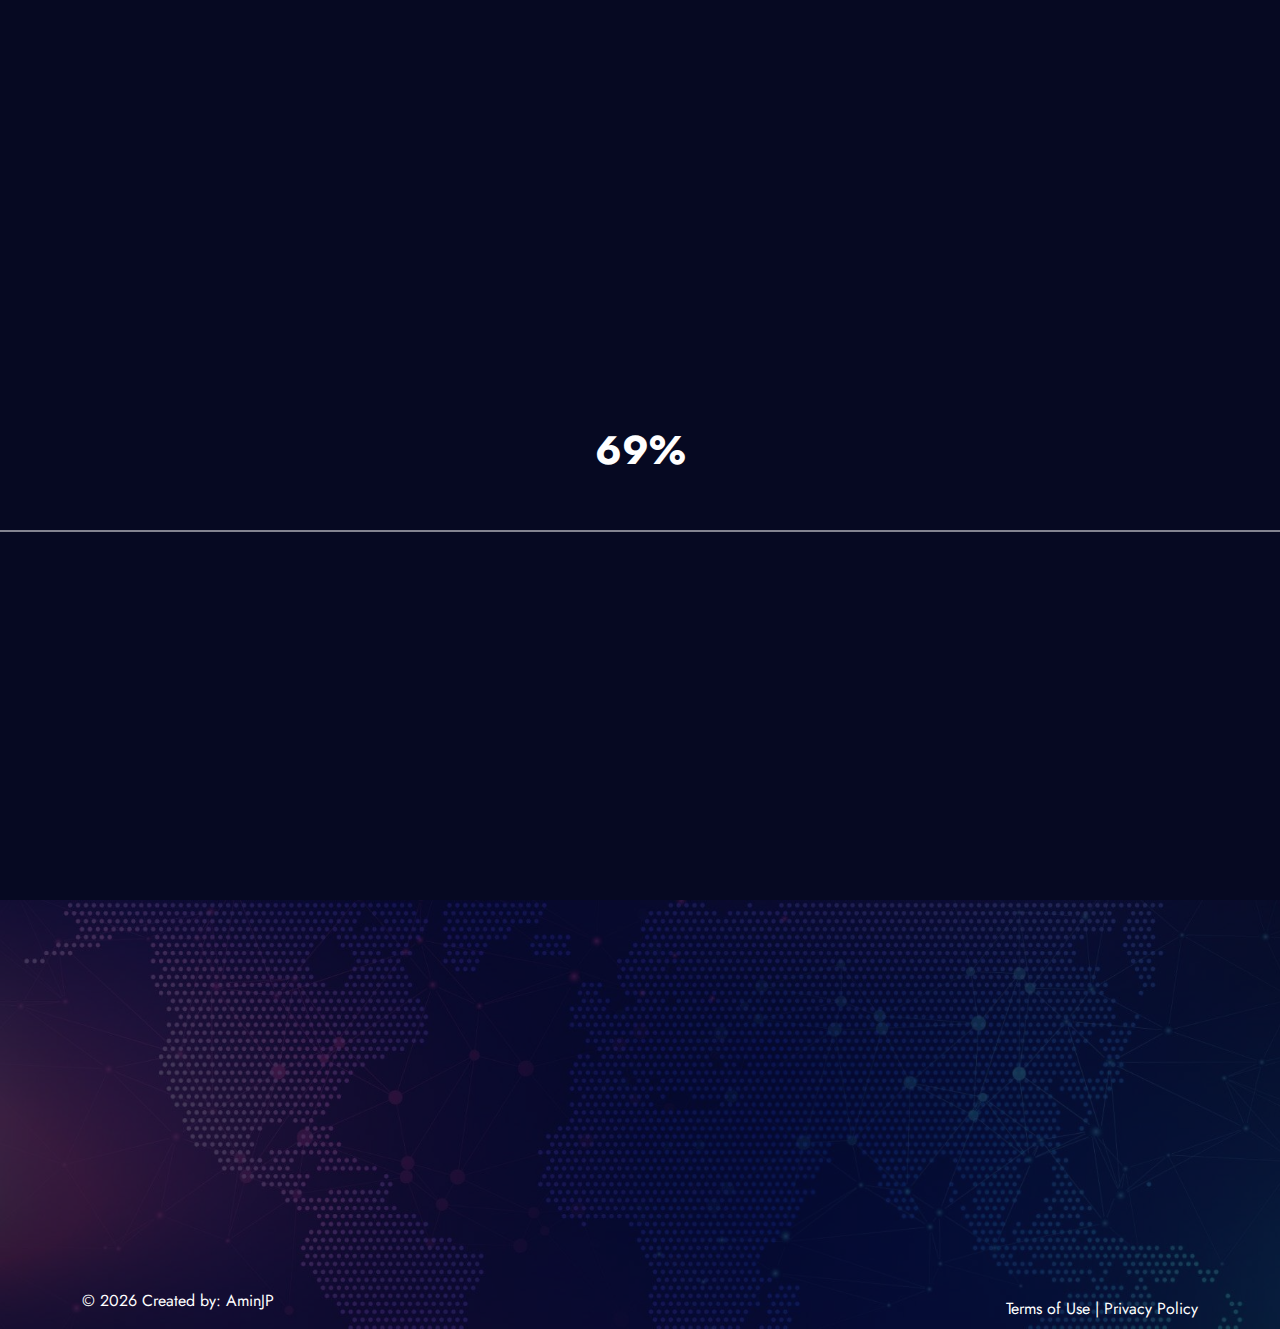
<file: Register.html>
<!DOCTYPE html>
<html lang="en">

<head>
    <meta charset="UTF-8">
    <meta name="viewport" content="width=device-width, initial-scale=1.0">
    <title>Borna</title>
    <link rel="stylesheet" href="assets/bootstrap-5.3.2/css/bootstrap.rtl.min.css">
    <link rel="stylesheet" href="assets/bootstrap-icons/bootstrap-icons.min.css">
    <link rel="stylesheet" href="assets/css/animate.css">
    <link rel="stylesheet" href="assets/css/animate.min.css">
    <link rel="stylesheet" href="assets/fancybox/fancybox.css">
    <link rel="stylesheet" href="assets/owl-carousel/assets/owl.carousel.min.css">
    <link rel="stylesheet" href="assets/owl-carousel/assets/owl.theme.default.min.css">
    <link rel="stylesheet" href="assets/css/style.css">
    <link rel="stylesheet" href="assets/css/account.css">
    <link rel="stylesheet" href="assets/css/responsive.css">
</head>

<body class="dark-theme">

    <div class="load-screen">
        <p class="load-progress counter" data-count-from="0" data-count-from="100"></p>
    </div>

    <nav class="navbar">
        <div class="container">
            <h1 class="logo">
                <a href="index.html">
                    <img class="img-fluid" src="assets/img/Logo-Borna2.png" alt="borna data processing">
                </a>
            </h1>

            <ul class="navbar-items">
                <li class="navbar-item">
                    <a href="index.html">Home</a>
                </li>
                <li class="navbar-item">
                    <a href="archive.html">Archive</a>
                </li>
                <li class="navbar-item">
                    <a href="post.html">Post</a>
                </li>
                <li class="navbar-item">
                    <a href="myform.html">Contact</a>
                </li>
            </ul>

            <button class="search-action" data-bs-toggle="modal" data-bs-target="#search-modal">
                <i class="bi bi-search"></i>
            </button>

            <div class="account-actions">
                <a class="account-signin" href="#0">
                    Sign In
                </a>
                <a class="account-signup" href="#0">
                    Sign up
                </a>
            </div>
            <div class="switch-lang">
                <span class="switch-lang-ball"></span>
                <div class="switch-langs">
                    <div class="switch-lang-item">En</div>
                    <div class="switch-lang-item">Fa</div>
                </div>
            </div>
        </div>
    </nav>

    <main class="general-content">
        <div class="container d-flex align-items-center h-100">
            <div class="account-form-wrapper">
                <form action="" method="post">
                    <h1 class="">Register</h1>
                    <input class="account-form-input" name="username" type="text" placeholder="Username"/>
                    <input class="account-form-input" name="email" type="email" placeholder="Email"/>
                    <input class="account-form-input" name="password" type="password" placeholder="Password"/>
                    <input class="account-form-input mb-4" name="repassword" type="password" placeholder="Confirm Password"/>
                    <a href="Login.html" class="account-form-link mb-3">Already have an account?</a>
                    <input class="account-form-submit" type="submit" value="Register"/>
                </form>
            </div>
        </div>
    </main>

    <footer class="footer">
        <div class="footer-overlay"></div>
        <div class="container">
            <div class="footer-content">
                <div class="row">
                    <!-- footer section -->
                    <section class="footer-subscribe col-12 col-md-8 col-lg-4 wow fadeInUp" data-wow-duration="0.75s">
                        <img class="img-fluid footer-logo" src="assets/img/Logo-Borna2.png" alt="borna data processing">
                        <p>
                            Lorem ipsum dolor, sit amet consectetur adipisicing elit. Voluptatibus facere modi possimus
                            dignissimos,
                            aliquam nobis eaque? Voluptatem magnam quisquam rem.
                        </p>
                        <form class="footer-subscribe-form" action="">
                            <label for="subscribe">Subscribe To Our News Letter</label>
                            <div class="footer-subscribe-form-input-wrapper">
                                <input name="subscribe" id="subscribe" type="text" placeholder="Email Address">
                                <a href="#0">Subscribe</a>
                            </div>
                            <sub>*We Will Not Share Your Personal Info</sub>
                        </form>
                    </section>
                    <!-- footer section -->
                    <section class="footer-section col-6 col-lg-2 wow fadeInUp" data-wow-duration="0.75s"
                        data-wow-delay="0.25s">
                        <h2>Useful Links</h2>
                        <ul class="footer-menu">
                            <li class="footer-menu-item">
                                <i class="bi bi-arrow-right"></i>
                                <a href="#0">Google</a>
                            </li>
                            <li class="footer-menu-item">
                                <i class="bi bi-arrow-right"></i>
                                <a href="#0">Dribbble</a>
                            </li>
                            <li class="footer-menu-item">
                                <i class="bi bi-arrow-right"></i>
                                <a href="#0">LinkedIn</a>
                            </li>
                            <li class="footer-menu-item">
                                <i class="bi bi-arrow-right"></i>
                                <a href="#0">Wikipedia</a>
                            </li>
                        </ul>
                    </section>
                    <!-- footer section -->
                    <section class="footer-section col-6 col-lg-2 wow fadeInUp" data-wow-duration="0.75s"
                        data-wow-delay="0.5s">
                        <h2>Resources</h2>
                        <ul class="footer-menu">
                            <li class="footer-menu-item">
                                <i class="bi bi-arrow-right"></i>
                                <a href="#0">Support</a>
                            </li>
                            <li class="footer-menu-item">
                                <i class="bi bi-arrow-right"></i>
                                <a href="#0">Dashboard</a>
                            </li>
                            <li class="footer-menu-item">
                                <i class="bi bi-arrow-right"></i>
                                <a href="#0">Drivers</a>
                            </li>
                            <li class="footer-menu-item">
                                <i class="bi bi-arrow-right"></i>
                                <a href="#0">Projects</a>
                            </li>
                        </ul>
                    </section>
                    <!-- footer section -->
                    <section class="footer-section col-12 col-lg-4 wow fadeInUp" data-wow-duration="0.75s"
                        data-wow-delay="0.75s">
                        <h2>Contact Information</h2>
                        <ul class="footer-menu">
                            <li class="footer-menu-item">
                                <i class="fs-4 bi bi-envelope"></i>
                                <a href="mailto:example@support.com">example@support.com</a>
                            </li>
                            <li class="footer-menu-item">
                                <i class="fs-4 bi bi-geo-alt"></i>
                                <a href="#0">5 Xyz st., Abc, alexandria, egypt.</a>
                            </li>
                            <li class="footer-menu-item">
                                <i class="fs-4 bi bi-phone"></i>
                                <a href="tel:+8633388444">+8633388444</a>
                            </li>
                        </ul>
                        <!-- footer socials -->
                        <ul class="footer-socials">
                            <li>
                                <a href="">
                                    <i class="bi bi-facebook"></i>
                                </a>
                            </li>
                            <li>
                                <a href="">
                                    <i class="bi bi-youtube"></i>
                                </a>
                            </li>
                            <li>
                                <a href="">
                                    <i class="bi bi-instagram"></i>
                                </a>
                            </li>
                            <li>
                                <a href="">
                                    <i class="bi bi-twitter"></i>
                                </a>
                            </li>
                        </ul>
                    </section>
                </div>
            </div>
            <div class="footer-copyright">
                <p>
                    ©
                    <script>document.write(new Date().getFullYear())</script> Created by:
                    <a class="link" href="https://www.aminimanesh.ir">AminJP</a>
                </p>
                <div>
                    <a href="#0">Terms of Use</a>
                    |
                    <a href="#0">Privacy Policy</a>
                </div>
            </div>
        </div>
    </footer>

    <button class="canvas-float-btn" data-bs-toggle="offcanvas" href="#offcanvasExample" role="button"
        aria-controls="offcanvasExample">
        <i class="bi bi-list"></i>
    </button>
    <div class="offcanvas offcanvas-end dark-canvas" tabindex="-1" id="offcanvasExample"
        aria-labelledby="offcanvasExampleLabel" data-bs-theme="dark">

        <div class="offcanvas-header">
            <h5 class="offcanvas-title" id="offcanvasExampleLabel">Menu</h5>
            <button type="button" class="btn-close" data-bs-dismiss="offcanvas" aria-label="Close"></button>
        </div>
        <div class="offcanvas-body">
            <ul class="canvas-menu">
                <li class="canvas-item">
                    <a href="#0">Home</a>
                </li>
                <li class="canvas-item parent">
                    <a href="#0">Pages</a>
                    <ul class="canvas-menu child">
                        <li class="canvas-item">
                            <a href="#0">Child 1</a>
                        </li>
                        <li class="canvas-item">
                            <a href="#0">Child 2</a>
                        </li>
                    </ul>
                </li>
                <li class="canvas-item">
                    <a href="#0">Cart</a>
                </li>
                <li class="canvas-item parent">
                    <a href="#0">Category</a>
                    <ul class="canvas-menu child">
                        <li class="canvas-item">
                            <a href="#0">Child 1</a>
                        </li>
                        <li class="canvas-item">
                            <a href="#0">Child 2</a>
                        </li>
                    </ul>
                </li>
            </ul>
        </div>
    </div>

    <!-- Modal -->
    <div class="modal fade dark-modal rounded-0" id="search-modal" tabindex="-1" aria-labelledby="" aria-hidden="true"
        data-bs-theme="dark">
        <div class="modal-dialog modal-dialog-centered modal-fullscreen">
            <div class="modal-content rounded-0">
                <div class="modal-header">
                    <button type="button" class="btn-close d-block w-auto mx-0 me-auto" data-bs-dismiss="modal"
                        aria-label="Close"></button>
                </div>
                <div class="modal-body">
                    <form action="" method="get" class="w-100 h-100">
                        <div class="search-modal-input-wrapper">
                            <input class="search-modal-input" type="text" placeholder="Search...">
                            <i class="bi bi-search"></i>
                        </div>
                    </form>
                </div>
            </div>
        </div>
    </div>

    <script src="assets/js/jquery-3.7.1.min.js"></script>
    <script src="assets/js/jquery.easing.js"></script>
    <script src="assets/js/popper.min.js"></script>
    <script src="assets/bootstrap-5.3.2/js/bootstrap.min.js"></script>
    <script src="assets/particles/particles.min.js"></script>
    <script src="assets/js/vanilla-tilt.min.js"></script>
    <script src="assets/js/counter.min.js"></script>
    <script src="assets/fancybox/fancybox.umd.js"></script>
    <script src="assets/js/wow.min.js"></script>
    <script src="assets/owl-carousel/owl.carousel.min.js"></script>
    <script src="assets/js/script.js"></script>
</body>

</html>
</file>
<file: assets/css/style.css>
@import url('https://fonts.googleapis.com/css2?family=Jost:wght@300;400;500;600;700;800&display=swap');

@font-face {
    font-family: IRANSans;
    src: url('../fonts/IRANSans/IRANSansWeb_UltraLight.woff') format('woff');
    font-weight: 200;
}

@font-face {
    font-family: IRANSans;
    src: url('../fonts/IRANSans/IRANSansWeb_Light.woff') format('woff');
    font-weight: 300;
}

@font-face {
    font-family: IRANSans;
    src: url('../font/IRANSans/IRANSansWeb.woff') format('woff');
    font-weight: 400;
}

@font-face {
    font-family: IRANSans;
    src: url('../font/IRANSans/IRANSansWeb_Medium.woff') format('woff');
    font-weight: 500;
}

@font-face {
    font-family: IRANSans;
    src: url('../font/IRANSans/IRANSansWeb_Bold.woff') format('woff');
    font-weight: 600;
}

:root {
    --light-blue: #09aff4;
    --dark-blue: #060922;
    --mid-blue: #0c5adb;
    --new-blue: #02095C;
    --high-blue: #042143;
    --white: #fff;
    --main-green: #2ED573;
    --main-red: #F43F5E;
}

html {
    margin: 0 !important;
    padding: 0 !important;
}

body {
    margin: 0 !important;
    padding: 0 !important;
    font-family: 'Jost', sans-serif;
}

body.dark-theme {
    color: var(--white);
    background: var(--dark-blue);
}

body::-webkit-scrollbar {
    width: 10px;
}

body::-webkit-scrollbar-thumb {
    background: var(--light-blue);
    border-radius: 20px;
}

body::-webkit-scrollbar-track {
    background: var(--high-blue);
}

/* Tag Styles */
a {
    text-decoration: none;
}

ul {
    list-style-type: none;
    margin-bottom: 0;
    padding: 0;
}

/* ------ */

.post-button {
    display: block;
    width: 100%;
    background: var(--mid-blue);
    color: var(--white);
    text-align: center;
    margin: 10px 0;
    padding: 5px 12px;
    border-radius: 6px;
    border: none;
    outline: none;
}

.dark-canvas {
    background: rgba(6, 9, 34, 0.5);
    box-shadow: 0 4px 30px rgba(0, 0, 0, 0.1);
    backdrop-filter: blur(11px);
    -webkit-backdrop-filter: blur(12px);
}

.canvas-menu:not(.child) {
    padding: 0 10px;
}

.canvas-item {
    margin: 10px 0;
}

.canvas-item a {
    position: relative;
    display: block;
    padding: 6px 8px;
    border-radius: 3px;
    border: 1px solid rgba(255, 255, 255, 0.2);
    background: rgba(9, 174, 244, 0.1);
    box-shadow: 0 4px 30px rgba(0, 0, 0, 0.1);
    backdrop-filter: blur(11px);
    -webkit-backdrop-filter: blur(12px);
    color: var(--white);
}

.canvas-item.parent>a:before {
    content: '+';
    position: absolute;
    display: flex;
    align-items: center;
    justify-content: center;
    top: 50%;
    right: 10px;
    transform: translateY(calc(-50% - 2px));
    width: 5px;
    height: 5px;
}

.canvas-menu.child {
    display: none;
    overflow: hidden;
    padding-left: 20px;
}


.canvas-menu.child .canvas-item {
    margin: 0;
    margin-top: 10px;
}

.canvas-float-btn {
    display: block;
    position: fixed;
    top: calc(100% - 70px);
    left: 30px;
    width: 45px;
    height: 45px;
    border: none;
    border-radius: 10px;
    font-size: 22px;
    padding: 0;
    background: var(--mid-blue);
    color: var(--white);
    opacity: 1;
    z-index: 14;
    transition: all 0.3s ease;
    animation: light 1.1s linear infinite;
}

.canvas-float-btn.move {
    top: calc(100% - 70px);
    left: 15px;
}

@keyframes light {
    0% {
        box-shadow: 0 0 0 0 rgba(9, 174, 244, 0.3);
    }

    50% {
        box-shadow: 0 0 0 5px rgba(9, 174, 244, 0.3);
    }

    100% {
        box-shadow: 0 0 0 8px rgba(9, 174, 244, 0);
    }
}

.dark-modal {
    background: rgba(6, 9, 34, 0.5);
    border-radius: 16px;
    box-shadow: 0 4px 30px rgba(0, 0, 0, 0.1);
    backdrop-filter: blur(11px);
    -webkit-backdrop-filter: blur(12px);
}

.dark-modal .modal-content {
    background: rgba(4, 33, 67, 0.5);
    border-radius: 16px;
    box-shadow: 0 4px 30px rgba(0, 0, 0, 0.1);
    backdrop-filter: blur(11px);
    -webkit-backdrop-filter: blur(12px);
    border: 1px solid rgba(9, 174, 244, 0.3);
}

.dark-modal .modal-header {
    border: none;
}

.bi.vertical-center::before {
    vertical-align: middle;
}

.button {
    padding: 5px 10px;
    text-align: center;
    border-radius: 5px;
}

.midblue-button {
    background: var(--mid-blue);
    color: var(--white);
}

.lightblue-button {
    background: var(--light-blue);
    color: var(--white);
}

.block-button {
    display: block;
    width: 100%;
}

.main-section {
    padding: 50px 0;
}

.mini-title {
    display: inline-block;
    color: var(--light-blue);
    border: 2px solid var(--light-blue);
    padding: 0px 6px;
    margin-bottom: 10px;
    border-radius: 4px;
    font-size: 12px;
    font-weight: 500;
    text-transform: uppercase;
}

.page-title {
    font-size: 2.5rem;
    font-weight: 700;
    margin-bottom: 30px;
}

.main-subtitle {
    opacity: 0.5;
    font-size: 1rem;
    font-weight: 400;
}

.section-title {
    font-size: 2.5rem;
    font-weight: 500;
    margin-bottom: 35px;
}

.highlight {
    color: var(--light-blue);
}

.custom-button {
    background: transparent;
    color: var(--light-blue);
    border: 2px solid var(--light-blue);
    border-radius: 5px 15px 5px 15px;
    padding: 10px 40px;
    font-size: 1.2rem;
    font-weight: 500;
    letter-spacing: 1px;
    transition: 0.3s background ease, 0.3s color ease;
}

.custom-button:hover {
    background: var(--light-blue);
    color: var(--white);
}

.custom-button.reverse {
    background: var(--light-blue);
    color: var(--white);
}

.custom-button.reverse:hover {
    background: transparent;
    color: var(--light-blue);
}

.custom-button-sm {
    padding: 5px 20px;
    font-size: 1rem;
}

.anim {
    visibility: hidden;
    opacity: 0;
    transition: opacity 1s ease, visibility 1s ease;
}

.anim.show {
    visibility: visible;
    opacity: 1;
}

.wow {
    visibility: hidden;
}

/* ------ */

.load-screen {
    display: flex;
    justify-content: center;
    position: fixed;
    top: 0;
    left: 0;
    height: 100%;
    width: 100%;
    background: var(--light-blue);
    z-index: 15;
}

.load-progress {
    display: flex;
    position: relative;
    justify-content: center;
    align-items: center;
    width: 0;
    height: 100%;
    font-size: 40px;
    font-weight: 700;
    overflow: hidden;
    background: var(--dark-blue);
    transition: width 2s ease-out;
}

.load-progress.loading {
    width: 100%;
}

.load-progress::before {
    content: '';
    position: absolute;
    width: 100%;
    height: 1px;
    top: 50%;
    transform: translateY(calc(50% + 80px));
    left: 0;
    background: var(--white);
}

.navbar {
    display: block;
    position: fixed;
    top: 0;
    left: 0;
    width: 100%;
    padding: 15px 0;
    z-index: 10;
    transition: all 0.3s ease;
}

.navbar.active {
    background: var(--high-blue);
    padding: 5px 0;
    box-shadow: 0 4px 20px 0 rgba(12, 91, 219, 0.2);
}

.navbar .logo {
    font-weight: 700;
    font-size: 34px;
    letter-spacing: 1px;
    transition: font-size 0.3s ease;
}

.navbar .logo img {
    width: 100px;
    transition: all 0.3s ease;
}

.navbar.active .logo img {
    width: 150px;
}

.navbar-items {
    flex: 1;
    display: none;
    justify-content: space-between;
    width: auto;
    margin: 0 auto;
}

.navbar-items .navbar-item a {
    position: relative;
    color: var(--light-blue);
    padding: 5px;
}

.navbar-items .navbar-item a:before {
    content: '';
    position: absolute;
    width: 6px;
    height: 6px;
    top: 50%;
    left: -12px;
    transform: translateY(-50%);
    transform-origin: center;
    background: var(--light-blue);
    border-radius: 50%;
    transition: all 0.3s ease;
}

.navbar-items .navbar-item a:hover:before {
    transform: scale(0.01);
}

.navbar-items .navbar-item a:after {
    content: '';
    position: absolute;
    width: 0;
    height: 2px;
    top: calc(100% + 1px);
    left: 0;
    transform: translateY(-50%);
    background: var(--light-blue);
    border-radius: 2px;
    transition: all 0.3s ease;
}

.navbar-items .navbar-item a:hover:after {
    width: 100%;
}

.navbar .search-action {
    background: transparent;
    border: 1px solid var(--white);
    color: var(--white);
    border-radius: 10px;
    display: block;
    width: 40px;
    height: 40px;
    margin-right: 20px;
    margin-left: auto;
}

.navbar .account-actions {
    position: relative;
    display: flex;
    justify-content: space-between;
    align-items: stretch;
    gap: 5px;
    background: var(--mid-blue);
    color: var(--white);
    height: 40px;
    border-radius: 10px;
    background: var(--high-blue);
    transition: all 0.3s ease;
    overflow: hidden;
}

.navbar .account-actions:before {
    content: '';
    position: absolute;
    width: 300%;
    height: 100%;
    top: 0;
    left: 50%;
    transform: translateX(-50%);
    z-index: 1;
    background: linear-gradient(125deg, var(--high-blue) 49.5%, var(--mid-blue) 50%);
    transition: all 0.4s ease;
}

.navbar.active .account-actions:before {
    background: linear-gradient(125deg, var(--dark-blue) 49.5%, var(--mid-blue) 50%);
}

.navbar .account-actions:has(.account-signin:hover)::before {
    left: 125%;
}

.navbar .account-actions:has(.account-signup:hover)::before {
    left: -25%;
}

.navbar .account-actions .account-signin,
.navbar .account-actions .account-signup {
    display: flex;
    align-items: center;
    padding: 5px;
    color: var(--white);
    z-index: 2;
}

.switch-lang {
    position: relative;
    margin-left: 20px;
    border: 1px solid rgba(9, 174, 244, 0.1);
    border-radius: 50px;
    background: var(--high-blue);
    box-shadow: inset -1px 2px 10px 0px #000;
    padding: 0;
    font-size: 13px;
    cursor: pointer;
    user-select: none;
}

.switch-langs {
    position: relative;
    display: flex;
    justify-content: space-between;
    align-items: center;
    gap: 3px;
    z-index: 1;
}

.switch-lang-item {
    display: flex;
    justify-content: center;
    align-items: center;
    border-radius: 50%;
    width: 30px;
    height: 30px;
}

.switch-lang-ball {
    position: absolute;
    top: 50%;
    left: 0;
    transform: translateY(-50%);
    width: 30px;
    height: 30px;
    border-radius: 50px;
    background: var(--mid-blue);
    box-shadow: inset 0px 0px 4px 0 #000;
    z-index: 0;
    transition: left 0.3s ease;
}

.switch-lang.changed .switch-lang-ball {
    left: calc(100% - 30px);
}

.header-slot {
    height: 100vh;
    background: transparent;
}

.header {
    display: flex;
    align-items: center;
    position: fixed;
    top: 0;
    left: 0;
    width: 100%;
    height: 100vh;
    z-index: 1;
}

.header-overlay {
    display: block;
    position: absolute;
    width: 100%;
    height: 100%;
    top: 0;
    left: 0;
    background: center / cover no-repeat url('../img/pattern-bg-1.jpg');
    opacity: 0.2;
    z-index: 1;
}

.header .particles-layer {
    display: block;
    position: absolute;
    width: 100%;
    height: 100%;
    top: 0;
    left: 0;
    z-index: 3;
}

.header-content {
    display: flex;
    align-items: center;
    position: relative;
    width: 100%;
    height: 100%;
    z-index: 4;
}

.header-text {
    display: flex;
    height: 100%;
    justify-content: center;
    flex-direction: column;
    text-align: center;
}

.header-image {
    display: flex;
    height: 100%;
    justify-content: center;
}

.header-actions {
    display: flex;
    align-items: center;
    justify-content: center;
    gap: 20px;
    margin-top: 20px;
}

.animated-button {
    position: relative;
    display: flex;
    align-items: center;
    justify-content: center;
    width: 85px;
    height: 85px;
    font-size: 26px;
    color: var(--white);
}

.animated-button-sm {
    width: 60px;
    height: 60px;
}

.animated-button i {
    position: absolute;
    top: 50%;
    left: 50%;
    transform: translate(-50%, -50%);
}

.animated-button .spinner {
    /* position: absolute; */
    /* top: 50%; */
    /* left: 50%; */
    width: 100%;
    height: 100%;
    /* transform: translate(-50%, -50%); */
    border-radius: 50%;
    border: 8px solid var(--white);
    border-left-color: transparent;
    border-right-color: transparent;
    animation: spin 10s infinite alternate linear, glow 5s infinite alternate linear;
}

.animated-button-sm .spinner {
    border-width: 5px;
}

.animated-button .spinner::before {
    content: '';
    position: absolute;
    top: 50%;
    left: 50%;
    width: calc(100% - 2px);
    height: calc(100% - 2px);
    transform: translate(-50%, -50%);
    border-radius: 50%;
    border: 12px solid var(--light-blue);
    border-top-color: transparent;
    border-bottom-color: transparent;
    box-shadow: 0 0 5px 0 rgba(0, 0, 0, 0.2);
    animation: spin2 5s infinite alternate linear, glow 3s infinite alternate linear;
}

.animated-button-sm .spinner::before {
    border-width: 8px;
}

@keyframes spin {
    0% {
        -webkit-transform: rotate(360deg);
        transform: rotate(360deg);
    }

    100% {
        -webkit-transform: rotate(0deg);
        transform: rotate(0deg);
    }
}

/* @keyframes glow {
    0% {
        -webkit-box-shadow: none;
        box-shadow: none;
    }

    50% {
        -webkit-box-shadow: 10px -10px 30px #0c5adb, -10px 10px 30px #0c5adb, inset 10px -10px 30px #0c5adb, inset -10px 10px 30px #0c5adb;
        box-shadow: 10px -10px 30px #0c5adb, -10px 10px 30px #0c5adb, inset 10px -10px 30px #0c5adb, inset -10px 10px 30px #0c5adb;
    }

    100% {
        -webkit-box-shadow: none;
        box-shadow: none;
    }
} */

@keyframes spin2 {
    0% {
        -webkit-transform: rotate(0deg);
        transform: translate(-50%, -50%) rotate(0deg);
    }

    100% {
        -webkit-transform: rotate(360deg);
        transform: translate(-50%, -50%) rotate(360deg);
    }
}

.header:before {
    content: '';
    position: absolute;
    width: 100%;
    height: 100%;
    top: 0;
    left: 0;
    clip-path: polygon(50% 100%, 100% 0%, 100% 100%, 0 100%);
    background: rgba(0, 5, 109, 0.7);
    z-index: 2;
}

.general-content {
    position: relative;
    display: block;
    width: 100%;
    z-index: 6;
    background: var(--dark-blue);
}

.flipbox {
    perspective: 1000px;
    position: relative;
    transform-style: preserve-3d;
    -webkit-perspective: 1000px;
    -webkit-transform-style: preserve-3d;
    z-index: 1;
}

.flipbox .flipbox-font,
.flipbox .flipbox-back {
    min-height: 250px;
    height: auto;
    box-shadow: 0px 1px 51.3px 5.7px rgba(137, 143, 156, .15);
    -webkit-backface-visibility: hidden;
    backface-visibility: hidden;
    transform: rotateX(0);
    -webkit-transform: rotateX(0);
    -webkit-transform-style: preserve-3d;
    transform-style: preserve-3d;
    transition: transform .7s ease, -webkit-transform .7s ease;
    position: relative;
}

.flipbox .flipbox-inner {
    text-align: center;
    padding: 0 25px;
    border-radius: 2px;
    position: absolute;
    left: 0;
    top: 50%;
    width: 100%;
    perspective: inherit;
    -webkit-perspective: inherit;
    outline: transparent solid 1px;
    -webkit-backface-visibility: hidden;
    backface-visibility: hidden;
    -webkit-transform: translateY(-50%) translateZ(60px) scale(0.94);
    transform: translateY(-50%) translateZ(60px) scale(0.94);
    z-index: 2;
}

.flipbox-font {
    border: 1px solid #0c5adb;
    border-radius: 8px;
}

.flipbox .flipbox-font {
    background: #fff;
    border-radius: 8px;
    box-shadow: 0 5px 20px rgba(0, 0, 0, 0.10);
    border: 0;
}

.flipbox .flipbox-font {
    background: #181b2d;
}

.flipbox .flipbox-back {
    position: absolute;
    top: 0;
    left: 0;
    width: 100%;
    border-radius: 2px;
    -webkit-transform: rotateX(180deg);
    transform: rotateX(180deg);
    -webkit-transform-style: preserve-3d;
    transform-style: preserve-3d;
}

.flipbox .flipbox-back {
    background: #0c5adb;
    box-shadow: 0 5px 20px rgba(0, 0, 0, 0.10);
    border-radius: 8px;
}

.flipbox:hover .flipbox-font {
    -webkit-transform: rotateX(-180deg);
    transform: rotateX(-180deg);
}

.flipbox:hover .flipbox-back {
    -webkit-transform: rotateX(0deg);
    transform: rotateX(0deg);
}

.flipbox-icon {
    display: flex;
    align-items: center;
    justify-content: center;
    overflow: hidden;
    font-size: 30px;
    width: 80px;
    height: 80px;
    background: var(--light-blue);
    border-radius: 41% 59% 26% 74% / 56% 60% 40% 44%;
    margin: 0 auto 40px;
}

.flipbox-title h3 {
    font-weight: 600;
    font-size: 20px;
    margin-bottom: 20px;
}

.flipbox-actions {
    display: flex;
    justify-content: space-between;
    align-items: center;
    width: fit-content;
    margin: 0 auto;
    gap: 40px;
}


/* about us section */
.aboutus-item {
    display: flex;
    justify-content: start;
    align-items: start;
    gap: 20px;
}

.aboutus-item-icon {
    min-width: 55px;
    width: 55px;
    height: 55px;
    border-radius: 39% 61% 39% 61% / 69% 40% 60% 31%;
    display: flex;
    justify-content: center;
    align-items: center;
    background: var(--high-blue);
    color: var(--light-blue);
    font-size: 26px;
    transition: background 0.5s ease,
        transform 0.5s ease,
        color 0.5s ease;
}

.aboutus-item-icon:hover {
    background: var(--mid-blue);
    color: var(--white);
    transform: translateY(-10px)
}

.aboutus-item-text h6 {
    font-size: 22px;
}

.aboutus-item-text p {
    opacity: 0.5;
}

/* animated banner of about us*/

.single_banner_thumb_inner img {
    width: 100%;
}

.banner_shape {
    position: relative;
}

.banner_shape_inner1 {
    position: absolute;
    top: 156px;
    left: 24%;
}

.section-inner-content p {
    font-size: 18px;
    margin: 0;
}

.banner_shape_inner2 {
    position: absolute;
    top: 220px;
    left: 56%;
}

.banner_shape_inner3 {
    position: absolute;
    top: 162px;
    left: 92%;
}

.banner_shape_inner4 {
    position: absolute;
    top: 371px;
    left: 190px;
}

.banner_shape_inner5 {
    position: absolute;
    right: -140px;
    top: 342px;
}

.banner_shape_inner6 {
    position: absolute;
    right: 55px;
    bottom: -77px;
}

.bounce-animate {
    animation-name: floating;
    animation-duration: 2s;
    animation-iteration-count: infinite;
    animation-timing-function: linear;
    -moz-animation-name: floating;
    -moz-animation-duration: 2s;
    -moz-animation-iteration-count: infinite;
    -moz-animation-timing-function: linear;
    -ms-animation-name: floating;
    -ms-animation-duration: 2s;
    -ms-animation-iteration-count: infinite;
    -ms-animation-timing-function: linear;
    -o-animation-name: floating;
    -o-animation-duration: 2s;
    -o-animation-iteration-count: infinite;
    -o-animation-timing-function: linear;
}

.bounce-animate2 {
    animation-name: floating2;
    animation-duration: 3s;
    animation-iteration-count: infinite;
    animation-timing-function: linear;
    -moz-animation-name: floating2;
    -moz-animation-duration: 3s;
    -moz-animation-iteration-count: infinite;
    -moz-animation-timing-function: linear;
    -ms-animation-name: floating2;
    -ms-animation-duration: 3s;
    -ms-animation-iteration-count: infinite;
    -ms-animation-timing-function: linear;
    -o-animation-name: floating2;
    -o-animation-duration: 3s;
    -o-animation-iteration-count: infinite;
    -o-animation-timing-function: linear;
}

.bounce-animate3 {
    animation-name: floating3;
    animation-duration: 4s;
    animation-iteration-count: infinite;
    animation-timing-function: linear;
    -moz-animation-name: floating3;
    -moz-animation-duration: 4s;
    -moz-animation-iteration-count: infinite;
    -moz-animation-timing-function: linear;
    -ms-animation-name: floating3;
    -ms-animation-duration: 4s;
    -ms-animation-iteration-count: infinite;
    -ms-animation-timing-function: linear;
    -o-animation-name: floating3;
    -o-animation-duration: 4s;
    -o-animation-iteration-count: infinite;
    -o-animation-timing-function: linear;
}

.bounce-animate5 {
    animation-name: floating5;
    animation-duration: 6s;
    animation-iteration-count: infinite;
    animation-timing-function: linear;
    -moz-animation-name: floating5;
    -moz-animation-duration: 6s;
    -moz-animation-iteration-count: infinite;
    -moz-animation-timing-function: linear;
    -ms-animation-name: floating5;
    -ms-animation-duration: 6s;
    -ms-animation-iteration-count: infinite;
    -ms-animation-timing-function: linear;
    -o-animation-name: floating5;
    -o-animation-duration: 6s;
    -o-animation-iteration-count: infinite;
    -o-animation-timing-function: linear;
}

.rotating {
    -webkit-animation-name: rotating;
    animation-name: rotating;
    -webkit-animation-duration: 20s;
    animation-duration: 20s;
    -webkit-animation-iteration-count: infinite;
    animation-iteration-count: infinite;
    -webkit-animation-timing-function: linear;
    animation-timing-function: linear;
}

@keyframes floating {
    0% {
        -webkit-transform: translateY(-30px);
        transform: translateY(-30px);
    }

    50% {
        -webkit-transform: translateY(-15px);
        transform: translateY(-15px);
    }

    100% {
        -webkit-transform: translateY(-30px);
        transform: translateY(-30px);
    }
}

@keyframes floating2 {
    0% {
        -webkit-transform: translateY(-60px);
        transform: translateY(-60px);
    }

    50% {
        -webkit-transform: translateY(-30px);
        transform: translateY(-30px);
    }

    100% {
        -webkit-transform: translateY(-60px);
        transform: translateY(-60px);
    }
}

@keyframes floating3 {
    0% {
        -webkit-transform: translateY(-40px);
        transform: translateY(-40px);
    }

    50% {
        -webkit-transform: translateY(-25px);
        transform: translateY(-25px);
    }

    100% {
        -webkit-transform: translateY(-40px);
        transform: translateY(-40px);
    }
}

@keyframes floating5 {
    0% {
        -webkit-transform: translateY(-75px);
        transform: translateY(-75px);
    }

    50% {
        -webkit-transform: translateY(-35px);
        transform: translateY(-35px);
    }

    100% {
        -webkit-transform: translateY(-75px);
        transform: translateY(-75px);
    }
}

@keyframes rotating {
    0% {
        -webkit-transform: rotate(0deg);
        transform: rotate(0deg);
    }

    100% {
        -webkit-transform: rotate(360deg);
        transform: rotate(360deg);
    }
}

.service2-item {
    position: relative;
    background: transparent;
    border: 1px solid rgba(9, 174, 244, 0.35);
    border-radius: 10px;
    padding: 20px 30px;
    overflow: hidden;
}

.service2-item::before {
    content: '';
    position: absolute;
    width: 100%;
    height: 100%;
    top: 0;
    left: auto;
    right: 0;
    transform: scaleX(0);
    transform-origin: right;
    border-radius: 10px;
    background: var(--light-blue);
    transition: transform 0.5s ease;
    z-index: -1;
}

.service2-item:hover::before {
    left: 0;
    right: auto;
    transform: scaleX(1);
    transform-origin: left;
}

.service2-item>i {
    display: block;
    color: var(--light-blue);
    font-size: 50px;
    margin-bottom: 10px !important;
    transition: color 0.5s ease;
}

.service2-item:hover>i {
    color: var(--white) !important;
}

.service2-item>h4 {
    font-weight: 600;
    margin-bottom: 20px !important;
}

.service2-item>p {
    opacity: 0.75;
    font-size: 18px;
    margin-bottom: 20px;
}

.service2-item>a {
    color: var(--light-blue) !important;
    font-weight: 600;
    display: block;
    margin-bottom: 10px;
    transition: color 0.5s ease;
}

.service2-item:hover>a {
    color: var(--white) !important;
}

.service2-item>a>i {
    font-size: 24px;
    margin-left: 5px;
    transition: margin 0.5s ease;
}

.service2-item>a:hover>i {
    margin-left: 10px;
}

.aboutus2-item {
    display: flex;
    align-items: start;
    gap: 25px;
    margin-bottom: 50px;
}

.aboutus2-item span {
    display: inline;
    margin-top: -18px;
    font-size: 52px;
    font-weight: 700;
    color: var(--light-blue);
}

.aboutus2-item h5 {
    font-size: 1.5rem;
}

.aboutus2-item p {
    opacity: 0.75;
}

#search-modal .modal-body form {
    display: flex;
    justify-content: center;
    align-items: center;
}

#search-modal .search-modal-input-wrapper {
    position: relative;
    width: 90%;
    max-width: 700px;
}

#search-modal .search-modal-input {
    outline: none;
    border: none;
    width: 100%;
    padding: 10px 15px;
    border-bottom: 2px solid var(--light-blue);
    background: transparent;
    /* background: var(--dark-blue); */
    font-size: 24px;
}

#search-modal .search-modal-input-wrapper>i {
    position: absolute;
    top: 50%;
    right: 15px;
    transform: translateY(-50%);
    color: var(--light-blue);
    font-size: 24px;
}

.carousel-section {
    padding-bottom: 60px;
}

.carousel-section .owl-item {
    border: 2px solid rgba(9, 174, 244, 0.2);
    border-radius: 10px;
    overflow: hidden;
}

.carousel-section .carousel-section-item {
    position: relative;
    display: block;
}

.carousel-section .carousel-section-item-overlay {
    display: flex;
    justify-content: center;
    align-items: center;
    position: absolute;
    top: 0;
    left: 0;
    width: 100%;
    height: 100%;
    background: rgba(9, 174, 244, 0);
    transition: all 0.5s ease;
}

.carousel-section .carousel-section-item:hover .carousel-section-item-overlay {
    background: rgba(9, 174, 244, 0.7);
}

.carousel-section .carousel-section-item-content {
    background: var(--mid-blue);
    padding: 25px 30px;
    text-align: center;
    border-radius: 10px;
    opacity: 0;
    transform: translateY(200px);
    transition: all 0.5s ease;
}

.carousel-section .carousel-section-item:hover .carousel-section-item-content {
    opacity: 1;
    transform: translateY(0);
}

.carousel-section .carousel-section-item-content h4 {
    color: var(--white);
}

.carousel-section .carousel-section-item-content p {
    color: var(--white);
    margin: 0;
    opacity: 0.6;
}

.carousel-section .owl-dots {
    display: flex;
    justify-content: center;
    margin-top: 40px;
    gap: 10px;
}

.carousel-section .owl-dot {
    width: 50px;
    height: 8px;
    border-radius: 20px;
    background: rgba(255, 255, 255, 0.2) !important;
    transition: all 0.3s ease;
}

.carousel-section .owl-dot.active {
    width: 65px;
    background: var(--light-blue) !important;
}

/* footer styles */
.footer {
    position: relative;
    width: 100%;
    background-color: var(--dark-blue) !important;
    z-index: 1;
}

.footer-overlay {
    position: absolute;
    top: 0;
    left: 0;
    width: 100%;
    height: 100%;
    background: center / cover no-repeat url('../img/footer-bg-1.jpg');
    opacity: .25;
    z-index: 2;
}

.footer-content {
    display: flex;
    gap: 20px;
    position: relative;
    z-index: 3;
    padding: 60px 0 !important;
}

.footer-section>h2 {
    font-size: 1.25rem;
    font-weight: 600;
    text-transform: capitalize;
    margin-bottom: 1.5rem;
}

.footer-subscribe .footer-logo {
    margin-bottom: 25px;
    width: 100px;
}

.footer-subscribe>p {
    font-size: 15px;
    text-align: justify;
    font-weight: 500;
}

.footer-subscribe-form label.subscribe {
    display: inline-block;
    padding: 0;
    margin-bottom: 0;
    text-transform: capitalize;
    color: var(--clr-white);
}

.footer-subscribe-form sub {
    opacity: 0.5;
}

.footer-subscribe-form-input-wrapper {
    display: flex;
    align-items: center;
    justify-content: start;
    height: 50px;
}

.footer-subscribe-form-input-wrapper>input {
    font-size: 1.1rem;
    width: 100%;
    padding: 0.75rem;
    outline: none !important;
    border: none;
    color: var(--clr-white);
    background: rgba(255, 255, 255, 0.35);
    backdrop-filter: blur(4px);
    margin-bottom: 0;
    text-align: left;
    border-radius: 0.25rem 0 0 0.25rem;
}

.footer-subscribe-form-input-wrapper>input::placeholder {
    color: var(--white);
}

.footer-subscribe-form-input-wrapper>a {
    display: flex;
    align-items: center;
    justify-content: center;
    min-width: 110px;
    width: 110px;
    text-align: center;
    background: var(--light-blue);
    height: 100%;
    border-radius: 0 0.25rem 0.25rem 0;
    color: var(--white);
    font-weight: 500;
}

.footer-menu {
    list-style: none;
    padding: 0;
    margin: 0;
}

.footer-menu-item {
    display: block;
    position: relative;
    padding-bottom: 1rem;
}

.footer-menu-item>i {
    font-size: 0.75rem;
    width: 1.5rem;
    text-align: right;
    margin-right: 0.5rem;
    vertical-align: middle;
    color: var(--light-blue);
}

.footer-menu-item>a {
    font-weight: 500;
    font-size: 0.85rem;
    text-decoration: none;
    text-transform: capitalize;
    text-decoration: none;
    color: var(--clr-semi-dark);
    display: inline-block;
    transition: all 0.25s ease-in-out 0s;
}

.footer-menu-item>a:hover {
    color: var(--light-blue);
    transform: translateX(3px);
}

.footer-socials {
    display: flex;
    justify-content: start;
    gap: 10px;
    align-items: center;
    margin-top: 10px;
}

.footer-socials>li>a {
    display: flex;
    justify-content: center;
    align-items: center;
    background: var(--light-blue);
    min-width: 32px;
    min-height: 32px;
    border-radius: 5px;
    color: var(--white);
    transition: all 0.3s ease;
}

.footer-socials>li>a:hover {
    transform: translateY(-5px);
    background: var(--white);
    color: var(--light-blue);
}

.footer-copyright {
    position: relative;
    display: flex;
    z-index: 3;
    justify-content: space-between;
    align-items: center;
}

.footer-copyright a {
    color: var(--white);
}
</file>
<file: assets/css/responsive.css>
@media screen and (max-width: 575px) {}

@media screen and (min-width: 576px) {
    .page-title {
        font-size: 3.5rem;
    }

    .main-subtitle {
        font-size: 1.25rem;
    }

    .section-title {
        font-size: 3.5rem;
    }

    .border-wrapper {
        flex-wrap: nowrap;
    }

    .navbar .logo img {
        width: 200px;
    }

    .navbar .account-actions {
        gap: 20px;
    }

    .navbar .account-actions .account-signin,
    .navbar .account-actions .account-signup {
        padding: 10px;
    }
}

@media screen and (min-width: 768px) {
    .canvas-float-btn {
        top: 30px;
        left: 30px;
    }

    .canvas-float-btn.move {
        top: 15px;
        left: 15px;
    }

    .border-wrapper.full {
        flex: 1 1 auto;
    }

    .filter-section.full {
        flex: 1 1 auto !important;
    }
}

@media screen and (min-width: 992px) {
    .about-1-image {
        margin-top: 100px;
    }

    .header-text {
        text-align: start;
    }

    .header-actions {
        justify-content: start;
    }

    .filter {
        flex-wrap: nowrap;
    }

    .border-wrapper {
        flex-wrap: nowrap;
        width: auto;
    }

    .form-image {
        width: 50%;
    }

    .form-inputs {
        width: 50%;
    }
}

@media screen and (min-width: 1200px) {
    .navbar-items {
        display: flex;
        padding: 0 100px;
    }

    .about-1-image {
        margin-top: 0;
    }

    .banner_shape_inner5 {
        right: -20px;
    }

    .banner_shape_inner3 {
        left: 75%;
        top: 20px;
    }
}

@media screen and (min-width: 1400px) {
    .navbar-items {
        padding: 0 170px;
    }

    .main-section {
        padding: 100px 0;
    }
}

@media screen and (min-width: 1600px) {
    .banner_shape_inner3 {
        top: 162px;
        left: 92%;
    }

    .banner_shape_inner5 {
        right: -140px;
    }

}
</file>
<file: assets/css/admin.css>
.admin-menu-button {
    position: fixed;
    display: flex;
    justify-content: center;
    align-items: center;
    top: 0;
    left: 0;
    width: 50px;
    height: 50px;
    background: var(--high-blue);
    color: var(--white) !important;
    z-index: 14;
}

.filter {
    position: relative;
    display: flex;
    align-items: start;
    justify-content: start;
    gap: 10px;
    margin-top: 20px;
    width: 100%;
    border-radius: 10px;
    height: fit-content;
    padding: 20px;
    background: var(--high-blue);

    flex-wrap: wrap;
}

.filter-add-post {
    position: absolute;
    top: 5px;
    right: 5px;
}

.border-wrapper {
    display: flex;
    align-items: start;
    justify-content: center;
    gap: 30px;
    border: 1px solid var(--light-blue);
    border-radius: 10px;
    padding: 15px;

    width: 100%;
    flex-wrap: wrap;
}

.filter-section {
    height: 100%;
}

.filter-section-title {
    margin-bottom: 20px;
}

.filter-section-box {
    display: flex;
    justify-content: start;
    align-items: start;
    gap: 30px;
    height: 100%;
}

.filter-section-which {
    display: none;
    padding: 15px 20px;
    border: 1px solid var(--light-blue);
    border-radius: 5px;
    max-height: 250px;
    margin-bottom: 10px;
    overflow-y: scroll;
    scrollbar-width: thin;
    scrollbar-color: var(--light-blue) var(--dark-blue);
}

.filter-section-which::-webkit-scrollbar {
    width: 5px;
}

.filter-section-which::-webkit-scrollbar-thumb {
    background: var(--light-blue);
    border-radius: 10px;
}

.filter-section-which::-webkit-scrollbar-track {
    background: var(--dark-blue);
}

.check-input-wrapper {
    position: relative;
    display: flex;
    flex-direction: row-reverse;
    justify-content: start;
    align-items: center;
    user-select: none;
    margin-bottom: 10px;
    z-index: 2;
}

.check-input-wrapper>label {
    padding-left: 25px;
    z-index: 2;
}

.check-input-wrapper>input {
    display: none;
}

.check-input-tick {
    position: absolute;
    top: 50%;
    left: 0;
    transform: translateY(-50%);
    display: flex;
    justify-content: center;
    align-items: center;
    width: 18px;
    height: 18px;
    border: 1px solid var(--light-blue);
    margin-right: 10px;
    border-radius: 3px;
    padding: 1px;
    cursor: pointer;
}

.check-input-tick-inner {
    display: flex;
    justify-content: center;
    align-items: center;
    width: 100%;
    height: 100%;
    background: transparent;
    border-radius: 2px;
    transition: all 0.2s ease;
}

.check-input-tick-inner>i {
    color: transparent;
    transition: all 0.2s ease;
}

.check-input-wrapper>input:checked+.check-input-tick>.check-input-tick-inner {
    background: var(--light-blue);
}

.check-input-wrapper>input:checked+.check-input-tick>.check-input-tick-inner>i {
    color: var(--white);
}

.check-input-wrapper>input[type="radio"]+.check-input-tick {
    border-radius: 50%;
}

.check-input-wrapper>input[type="radio"]+.check-input-tick>.check-input-tick-inner {
    border-radius: 50%;
}

.filter-input-wrapper {
    margin-bottom: 10px;
}

.filter-input-wrapper label {
    display: block;
    margin-bottom: 2px;
}

.filter-input-wrapper input,
.filter-input-wrapper select {
    display: block;
    border: none;
    outline: none;
    width: 100%;
    background: transparent;
    border: 1px solid var(--light-blue);
    padding: 5px 8px;
    color: var(--white);
    border-radius: 100px;
}

.filter-input-wrapper input {
    padding: 5px 15px;
}

.filter-input-wrapper select>option {
    background: var(--dark-blue);
}

.filter-button {
    display: block;
    width: 100%;
    outline: none;
    border: none;
    background: var(--light-blue);
    color: var(--white);
    font-weight: 600;
    letter-spacing: 1px;
    border-radius: 5px;
    padding: 6px 12px;
}

/* selected filters */
.selected-filters {
    display: flex;
    position: sticky;
    top: 10px;
    left: 50%;
    flex-wrap: wrap;
    gap: 10px;
    margin-top: 20px;
    background: var(--high-blue);
    box-shadow: 0 0 25px 0 rgba(90, 153, 255, 0.3);
    border: 1px solid rgba(9, 174, 244, 0.5);
    padding: 15px 10px;
    border-radius: 10px;
    z-index: 2;
}

.selected-filter {
    display: block;
    cursor: pointer;
    user-select: none;
    background: var(--mid-blue);
    padding: 2px 5px 2px 10px;
    border-radius: 50px;
    transition: box-shadow 0.3s ease;
}

.selected-filter.roles {
    background: var(--light-blue);
}

.selected-filter.selectedMenus {
    background: var(--main-green);
}

.selected-filter.selectedMessages {
    background: var(--main-red);
}

.selected-filter:hover {
    box-shadow: 0px 0px 10px 0 rgba(9, 175, 244, 0.5);
}

.selected-filter i {
    margin-left: 5px;
}

.search-in-filters-wrapper {
    position: relative;
    flex: 1 1 auto;
}

.search-in-filters {
    background: transparent;
    border: none;
    outline: none;
    color: var(--white);
    width: 100%;
}

.search-in-filters-dropdown {
    display: none;
    position: absolute;
    min-width: 200px;
    background: var(--mid-blue);
    border-radius: 5px;
}

.search-in-filters-dropdown-list {
    padding: 10px;
}

.search-in-filters-dropdown-list-item {
    display: block;
    width: 100%;
    padding: 5px 10px;
    cursor: pointer;
    transition: background 0.2s ease;
}

.search-in-filters-dropdown-list-item:hover {
    background: var(--light-blue);
    border-radius: 5px;
}

.search-in-filters-dropdown-unavailable {
    display: none;
    position: absolute;
    padding: 10px;
    min-width: 300px;
    background: var(--mid-blue);
    border-radius: 5px;
}

/* selected tags */
.selected-tags {
    display: flex;
    position: sticky;
    top: 10px;
    left: 50%;
    flex-wrap: wrap;
    gap: 10px;
    margin-top: 20px;
    background: var(--high-blue);
    box-shadow: 0 0 25px 0 rgba(90, 153, 255, 0.3);
    border: 1px solid rgba(9, 174, 244, 0.5);
    padding: 15px 10px;
    border-radius: 10px;
    z-index: 2;
}

.selected-tag {
    display: block;
    cursor: pointer;
    user-select: none;
    background: var(--mid-blue);
    padding: 2px 5px 2px 10px;
    border-radius: 50px;
    transition: box-shadow 0.3s ease;
}

.selected-tag:hover {
    box-shadow: 0px 0px 10px 0 rgba(9, 175, 244, 0.5);
}

.selected-tag i {
    margin-left: 5px;
}

.search-in-tags-wrapper {
    position: relative;
}

.search-in-tags {
    background: transparent;
    border: none;
    outline: none;
    color: var(--white);
}

.search-in-tags-dropdown {
    display: none;
    position: absolute;
    min-width: 200px;
    background: var(--mid-blue);
    border-radius: 5px;
}

.search-in-tags-dropdown-list {
    padding: 10px;
}

.search-in-tags-dropdown-list-item {
    display: block;
    width: 100%;
    padding: 5px 10px;
    cursor: pointer;
    transition: background 0.2s ease;
}

.search-in-tags-dropdown-list-item:hover {
    background: var(--light-blue);
    border-radius: 5px;
}

.search-in-tags-dropdown-unavailable {
    display: none;
    position: absolute;
    padding: 10px;
    min-width: 300px;
    background: var(--mid-blue);
    border-radius: 5px;
}

/* posts styles */
.posts {
    padding: 40px 0;
}

.post-card {
    border: 1px solid rgba(9, 175, 244, 0.20);
    border-radius: 10px;
    overflow: hidden;
    background: var(--high-blue);
    transition: all 0.5s ease;
}

.post-card:hover {
    box-shadow: 0 0 25px 0 rgba(12, 90, 219, 0.3);
    transform: scale(1.02);
}

.post-text .post-title {
    font-size: 22px;
    font-weight: 600;
    margin-bottom: 10px !important;
}

.post-text .post-describe {
    font-weight: 300;
    opacity: 0.5;
    margin: 0 !important;
}

.post-card .reviews {
    min-width: 60px;
    max-width: 50%;
}

.post-card .reviews .review {
    text-align: right;
    font-size: 15px;
    margin-bottom: 5px;
}

.post-card .reviews .review.likes i {
    color: var(--main-red);
}

.post-card .reviews .review.views i {
    color: var(--main-green);
}

.post-card .reviews .review.comments i {
    color: var(--light-blue);
}

.post-body {
    padding: 0 8px;
}

.post-statuses {
    display: flex;
    justify-content: space-between;
}

.post-status {
    cursor: pointer;
}

.post-status i {
    display: block;
    font-size: 22px;
}

.post-status.message>i {
    position: relative;
}

.post-status.message>i>span.message-numbers {
    position: absolute;
    display: flex;
    justify-content: center;
    align-items: center;
    width: 14px;
    height: 14px;
    top: -2px;
    right: -8px;
    border-radius: 50%;
    font-size: 12px;
    color: var(--white);
    font-style: normal;
    border: 2px solid var(--high-blue);
    box-sizing: content-box;
}

.post-status.message>i.text-success>span.message-numbers {
    background: var(--bs-success) !important;
}

.post-status.message>i.text-danger>span.message-numbers {
    background: var(--bs-danger) !important;
}

.post-status.message>i.text-success>span.message-numbers {
    background: var(--bs-success) !important;
}

.post-carousel {
    position: relative;
}

.post-carousel .owl-nav {
    position: absolute;
    display: flex;
    justify-content: space-between;
    width: 100%;
    top: -60px;
    left: 0;
    transform: translateY(-50%);
    font-size: 26px;
}

.post-carousel .owl-nav>button {
    display: flex;
    align-items: center;
    justify-content: center;
    position: absolute;
    top: 120px;
    transition: background 0.3s ease;
}

.post-carousel .owl-nav>button:hover {
    background: rgba(0, 0, 0, 0.6);
}

.post-carousel .owl-nav>button span {
    padding: 10px !important;
}
.post-carousel .owl-nav .owl-prev {
    border-radius: 0 5px 5px 0 !important;
    overflow: hidden;
}
.post-carousel .owl-nav .owl-next {
    right: 0;
    border-radius: 5px 0 0 5px !important;
    overflow: hidden;
}

.post-carousel .owl-dots {
    display: flex;
    justify-content: space-between;
    align-items: center;
    gap: 5px;
    position: absolute;
    left: 50%;
    bottom: 5px;
    transform: translateX(-50%);
    z-index: 2;
}

.post-carousel .owl-dot {
    background: transparent !important;
    border: 1px solid var(--light-blue) !important;
    border-radius: 50px;
    width: 20px;
    height: 4px;
    transition: all 0.3s ease;
}

.post-carousel .owl-dot.active {
    background: var(--light-blue) !important;
    width: 30px;
}

.priority {
    padding-top: 5px;
}

.priority-number {
    display: flex;
    justify-content: center;
    align-items: center;
    width: 21px;
    height: 21px;
    border-radius: 5px;
    color: rgb(25, 135, 84);
    border: 1px solid rgb(25, 135, 84);
    cursor: pointer;
    user-select: none;
}

#upload_form {
    position: relative;
    display: flex;
    flex-direction: column;
    align-items: center;
    justify-content: end;
    text-align: center;
    border: 2px dashed rgba(46, 213, 116, 0.3);
    border-radius: 10px;
    padding: 20px;
    min-height: 200px;
    margin-bottom: 40px;
}

#upload_form>i {
    position: absolute;
    top: -20px;
    left: 50%;
    transform: translateX(-50%);
    display: inline-block;
    width: fit-content;
    font-size: 100px;
}

#upload_form>* {
    display: block;
    text-align: center;
    margin: 0 auto;
    width: auto;
}

#upload_form input[type="file"] {
    display: none;
}

#upload_form .file-upload-label {
    position: absolute;
    display: flex;
    justify-content: center;
    align-items: center;
    top: 10px;
    left: 0;
    width: 100%;
    height: 100%;
    z-index: 2;
    cursor: pointer;
}

.uploaded-file {
    display: flex;
    align-items: center;
    justify-content: space-between;
    width: 100%;
    border: 2px dashed rgba(12, 91, 219, 0.5);
    border-radius: 10px;
    margin-bottom: 15px;
    padding: 15px 20px;
}

.uploaded-file-info {
    display: flex;
    gap: 10px;
}

.uploaded-file-info>img {
    display: block;
    border: 1px solid rgba(9, 174, 244, 0.3);
    border-radius: 5px;
    width: 100px;
    max-height: 60px;
    object-fit: contain !important;
}

.uploaded-file-info i {
    display: flex;
    align-items: center;
    justify-content: center;
    font-size: 50px;
}

.uploaded-file-info-text {
    display: flex;
    flex-direction: column;
    justify-content: center;
}

.uploaded-file-info-text p {
    margin: 0;
}

.uploaded-file-actions {
    display: flex;
    align-items: center;
    gap: 20px;
}

.uploaded-file-remove {
    color: var(--main-red);
    font-size: 30px;
}

.uploaded-file-download {
    border: 2px solid rgba(255, 255, 255, 0.2);
    padding: 10px 15px;
    border-radius: 5px;
}

#upload_form progress {
    -webkit-appearance: none;
    appearance: none;

    border: 1px solid var(--light-blue);
    border-radius: 100px;
    background: transparent;
    color: transparent;
    overflow: hidden;
}

#upload_form progress::-webkit-progress-bar {
    background: transparent;
}

#upload_form progress::-webkit-progress-value {
    background: var(--light-blue);
}

#upload_form progress::-moz-progress-bar {
    background: transparent;
}

#upload_form #status {
    font-size: 12px;
}

#upload_form #loaded_n_total {
    font-size: 12px;
}
</file>
<file: assets/css/archive.css>
.navbar {
    position: relative;
    top: unset;
    left: unset;
    transform: none;
}

.filter {
    position: sticky;
    top: 20px;
    display: flex;
    justify-content: space-between;
    align-items: start;
    gap: 20px;
    z-index: 2;
    box-shadow: 0 0 25px 0 rgba(90, 153, 255, 0.3);
    border: 1px solid rgba(9, 174, 244, 0.5);
    flex-wrap: wrap;
}

.selected-filters {
    position: relative;
    top: unset;
    left: unset;
    width: 100% !important;
    margin: 0;
    box-shadow: 0 0 5px 0 rgba(90, 153, 255, 0.3);
}

.filter-section {
    width: 100% !important;
}
</file>
<file: assets/css/archive-responsive.css>
@media screen and (min-width: 992px) {
    .filter {
        flex-wrap: nowrap !important;
    }

    .filter-section {
        flex: 1 !important;
        width: auto !important;
    }

    .selected-filters {
        flex: 2 !important;
        width: auto !important;
    }
}
</file>
<file: assets/css/account.css>
.general-content {
    margin-top: 120px;
    height: calc(100vh - 120px);
}

/* register and login form styles */
.account-form-wrapper {
    margin: 0 auto;
    width: fit-content;
    background: var(--high-blue);
    padding: 20px;
    border-radius: 20px;
    margin-bottom: 30px;
}

.account-form-wrapper h1 {
    margin-bottom: 25px;
    text-align: center;
    font-size: 26px;
}

.account-form-input {
    display: block;
    width: 100%;
    min-width: 300px;
    margin-bottom: 15px;
    border: none;
    outline: none;
    color: var(--white);
    background: rgba(6, 9, 34, 0.4);
    border-bottom: 3px solid var(--light-blue);
    padding: 5px 10px;
    border-radius: 3px 3px 0 0;
}

.account-form-submit {
    background: var(--mid-blue);
    color: var(--white);
    border: none;
    width: 100%;
    display: block;
    padding: 6px;
    border-radius: 5px;
}

.account-form-check {
    display: flex;
    align-items: center;
    width: 100%;
    user-select: none;
    gap: 8px;
}

.account-form-check input {
    display: none;
}

.account-form-check-value {
    display: flex;
    justify-content: center;
    align-items: center;
    width: 20px;
    height: 20px;
    border: 1px solid var(--light-blue);
    border-radius: 5px;
    overflow: hidden;
}

.account-form-check-value i {
    display: none;
    align-items: center;
    justify-content: center;
    width: 100%;
    height: 100%;
}

.account-form-check input:checked ~ .account-form-check-value i {
    display: flex;
    background-color: var(--light-blue);
}

.account-form-link {
    display: block;
    width: 100%;
}
</file>
<file: assets/css/post.css>
.general-content {
    margin-top: 120px;
}

.post-section {
    margin-bottom: 30px;
}

.images-wrapper {
    display: flex;
    justify-content: space-between;
    align-items: start;
    gap: 10px;
    /* height: 270px; */
    flex-wrap: wrap;
}

.other-images {
    display: flex;
    flex-direction: column;
    justify-content: center;
    gap: 5px;
    height: 270px;
    width: 50px !important;
    min-width: 50px !important;
    overflow-y: scroll;
}

.other-images::-webkit-scrollbar {
    display: none;
}

.other-images {
    -ms-overflow-style: none;
    scrollbar-width: none;
}

.other-images-item {
    width: 50px;
    min-width: 50px;
    height: 50px;
    min-height: 50px;
    border: 3px solid rgba(90, 153, 255, 0.3);
    border-radius: 5px;
    overflow: hidden;
    display: flex;
    align-items: center;
    transition: all 0.3s ease;
}

.other-images-item:has(img.selected) {
    border: 3px solid rgba(90, 153, 255, 0.7);
}

.other-images-item img {
    border-radius: 2px;
    width: 100% !important;
    height: 100% !important;
    object-fit: cover;
}

.post-image {
    width: auto;
    border: 1px solid #fff;
    width: calc(100% - 60px) !important;
    min-width: calc(100% - 60px) !important;
    height: 270px;
    border: 3px solid rgba(90, 153, 255, 0.3);
    border-radius: 5px;
    object-fit: cover;
}

.post-title {
    display: flex;
    align-items: center;
    justify-content: start;
    margin-bottom: 5px;
    flex-wrap: wrap;
}

.post-title h1 {
    font-size: 32px;
}

.like-post {
    margin-left: auto;
    font-size: 18px;
    border: 1px solid var(--main-red);
    color: var(--main-red);
    padding: 2px 6px;
    border-radius: 5px;
    cursor: pointer;
    user-select: none;
}

.post-statuses {
    display: flex;
    align-items: center;
    justify-content: start;
    gap: 8px;
    margin-left: 20px;
}

.post-likes-count {
    color: var(--main-red);
    border: 1px solid var(--main-red);
    padding: 0 4px;
    border-radius: 5px;
    font-size: 14px;
}

.post-views-count {
    color: var(--main-green);
    border: 1px solid var(--main-green);
    padding: 0 4px;
    border-radius: 5px;
    font-size: 14px;
}

.post-comments-count {
    color: var(--light-blue);
    border: 1px solid var(--light-blue);
    padding: 0 4px;
    border-radius: 5px;
    font-size: 14px;
}

.post-downloads {
    display: flex;
    justify-content: space-between;
    align-items: start;
    gap: 2px;
    width: 100%;
    min-width: 100%;
}

.post-downloads-item {
    background: var(--light-blue);
    width: calc(100% / 3);
    padding: 5px;
    text-align: center;
    border-radius: 5px;
    overflow: hidden;
}

.post-downloads-item:nth-child(1) {
    background: var(--main-green);
    color: var(--white);
}

.post-downloads-item:nth-child(2) {
    background: var(--mid-blue);
    color: var(--white);
}

.post-downloads-item:nth-child(3) {
    background: var(--main-red);
    color: var(--white);
}

.other-posts {
    height: 100%;
    max-height: 100%;
}

.others-swiper {
    height: 100vh;
}

.other-posts-item {
    background: var(--high-blue);
    border: 2px solid var(--high-blue);
    border-radius: 10px;
    overflow: hidden;
    margin-bottom: 10px;
}

.other-posts-item-head {
    position: relative;
}

.other-posts-item-head img {
    height: 125px;
    width: 100%;
    object-fit: cover;
}

.other-posts-item-body {
    padding: 5px;
}

.other-posts-item-body h3 {
    font-size: 20px;
}

.other-posts-item-subtitle {
    line-height: 1.2;
    font-size: 14px;
    opacity: 0.5;
}

.other-posts-item-body .post-button {
    margin: 0 !important;
}

.other-posts-statuses>* {
    margin-bottom: 5px;
}

.other-posts-likes-count {
    display: flex;
    justify-content: space-between;
    align-items: center;
    gap: 2px;
    background: var(--main-red);
    border: 1px solid var(--main-red);
    padding: 0 2px;
    border-radius: 5px;
    font-size: 12px;
}

.other-posts-views-count {
    display: flex;
    justify-content: space-between;
    align-items: center;
    gap: 2px;
    background: var(--main-green);
    border: 1px solid var(--main-green);
    padding: 0 2px;
    border-radius: 5px;
    font-size: 12px;
}

.other-posts-comments-count {
    display: flex;
    justify-content: space-between;
    align-items: center;
    gap: 2px;
    background: var(--light-blue);
    border: 1px solid var(--light-blue);
    padding: 0 2px;
    border-radius: 5px;
    font-size: 12px;
}

/* a full description box for art styles */
.full-description {
    border-radius: 20px;
    box-shadow: 0 0 4px 0 rgba(0, 0, 0, 0.2);
}

.full-description .section-header {
    margin-bottom: 30px;
}

.full-description .text {
    position: relative;
    color: var(--white);
    overflow: hidden;
}

.full-description .text.closed {
    max-height: 500px;
}

.full-description .text.closed::before {
    content: '';
    position: absolute;
    bottom: 0;
    left: 0;
    width: 100%;
    height: 100px;
    background: linear-gradient(0deg,
            rgba(6, 9, 34, 1) 0%,
            rgba(6, 9, 34, 0.5) 80%,
            rgba(6, 9, 34, 0) 100%);
    z-index: 1;
}

.full-description .text h1,
.full-description .text h2,
.full-description .text h3,
.full-description .text h4,
.full-description .text h5,
.full-description .text h6 {
    color: var(--white);
    font-weight: 800;
    font-size: 22px;
    margin-bottom: 10px;
}

.full-description .text p {
    color: rgba(255, 255, 255, 0.7);
    font-weight: 400;
    font-size: 16px;
    margin-bottom: 20px;
}

.full-description .text strong {
    font-weight: 800;
    color: var(--white);
}

.full-description .des-expand {
    background: var(--mid-blue);
    color: var(--white);
    padding: 5px 15px;
    border-radius: 50px;
    font-size: 14px;
    display: block;
    width: fit-content;
    margin: 0 auto;
    transition: background 0.2s ease;
}

.full-description .des-expand:hover {
    background: var(--light-blue);
}

.full-description .des-expand i {
    font-size: 12px;
}

/* comments of art page styles */
.comments {
    background: rgba(4, 33, 67, .4);
    border-radius: 10px;
    box-shadow: 0 0 4px 0 rgba(0, 0, 0, 0.2);
    margin-top: 24px;
    padding: 10px;
}

.comments>.head {
    display: flex;
    justify-content: space-between;
    align-items: start;
    margin-bottom: 10px;
}

.comments .head h3 {
    text-align: start;
    font-weight: 600;
    font-size: 26px;
    color: var(--white);
}

.comments .head a.new-comment {
    background-color: var(--mid-blue);
    color: var(--white);
    padding: 5px 10px;
    border-radius: 6px;
    cursor: pointer;
}

.comments .comment {
    background-color: rgba(12, 91, 219, 0.1);
    padding: 10px;
    border-radius: 5px;
    margin-top: 15px;
}

.comments .comment .parent-comment {
    display: flex;
    justify-content: space-between;
    align-items: start;
}

.comments .comment .comment-profile {
    text-align: center;
    margin-right: 20px;
}

.comments .comment .comment-profile img {
    border-radius: 50%;
}

.comments .comment .comment-profile .role {
    display: block;
    margin-top: 5px;
    background-color: rgba(6, 9, 34, 0.2);
    font-size: 12px;
    border-radius: 2px;
    color: var(--light-blue);
}

.comments .comment .comment-head {
    display: flex;
    justify-content: space-between;
    align-items: start;
}

.comments .comment .comment-head .comment-owner {
    color: var(--white);
    font-weight: 600;
    font-size: 18px;
    margin-bottom: 3px;
}

.comments .comment .comment-head .comment-date {
    font-size: 12px;
    color: var(--light-blue);
    border: 1px solid var(--light-blue);
    padding: 0 4px;
    border-radius: 2px;
}

.comments .comment .comment-head .comment-actions {
    display: flex;
    align-items: center;
    gap: 15px;
}

.comments .comment .comment-head .comment-actions .like-comment {
    font-size: 18px;
    color: var(--main-red);
}

.comments .comment .comment-head .comment-actions .reply-comment {
    font-size: 22px;
    color: var(--main-gray);
}

.comments .show-replies {
    font-size: 14px;
    border: 1px solid var(--light-blue);
    padding: 0 4px;
    border-radius: 4px;
    color: var(--light-blue);
    cursor: pointer;
    user-select: none;
}

.comments .show-replies i {
    font-size: 12px;
}

.comments .comment .comment-text {
    color: var(--main-white);
    margin-top: 10px;
    margin-bottom: 40px;
    font-size: 16px;
    line-height: 1.5;
}

.comments .comment .comment-reply {
    margin-top: 15px;
    background-color: rgba(9, 174, 244, 0.1);
}

.comments .comment .comment-reply .comment-text {
    margin-bottom: 0;
}

.comment-replies {
    display: none;
}

#comment-modal input[type="text"] {
    width: 50% !important;
}

#comment-modal input[type="text"],
#comment-modal textarea {
    display: block;
    width: 100%;
    background: rgba(12, 91, 219, 0.1);
    border: none;
    outline: none;
    border-bottom: 1px solid var(--light-blue);
    margin-bottom: 10px;
    border-radius: 3px 3px 0 0;
    padding: 10px;
}
</file>
